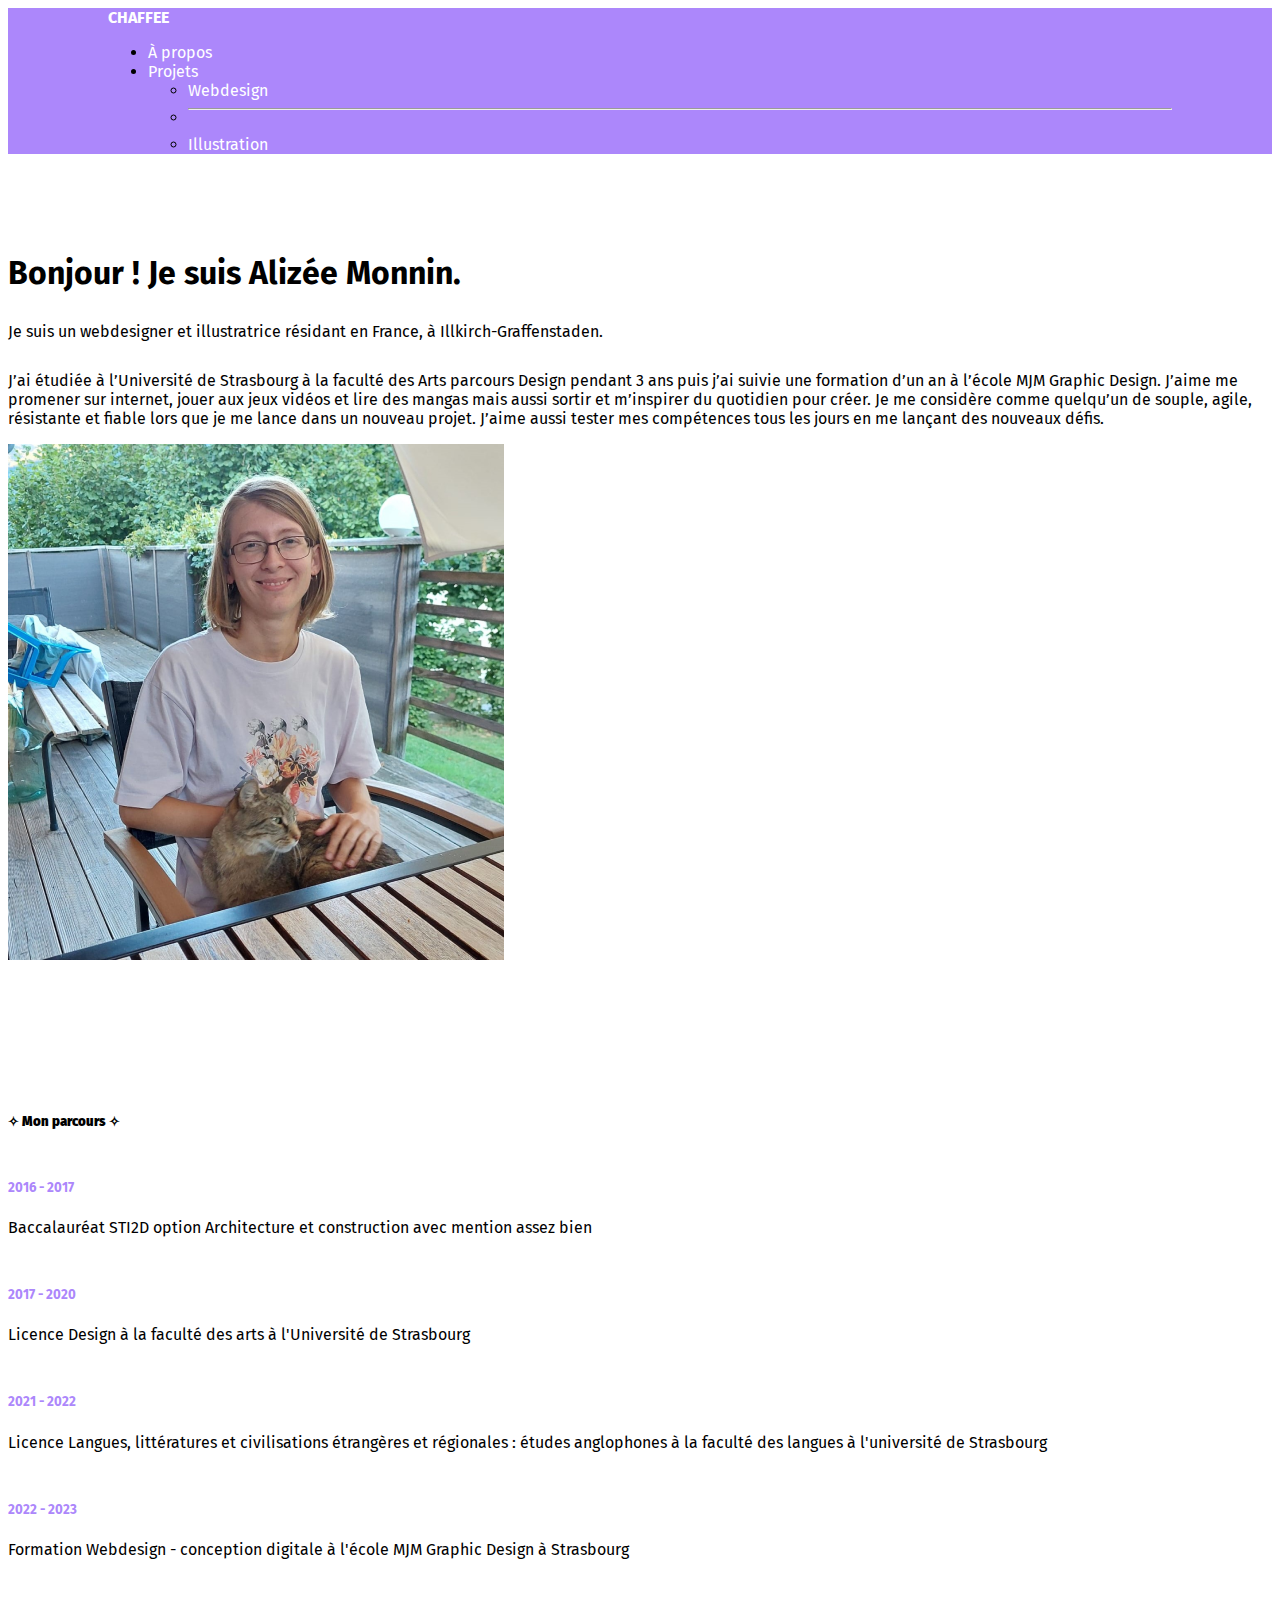
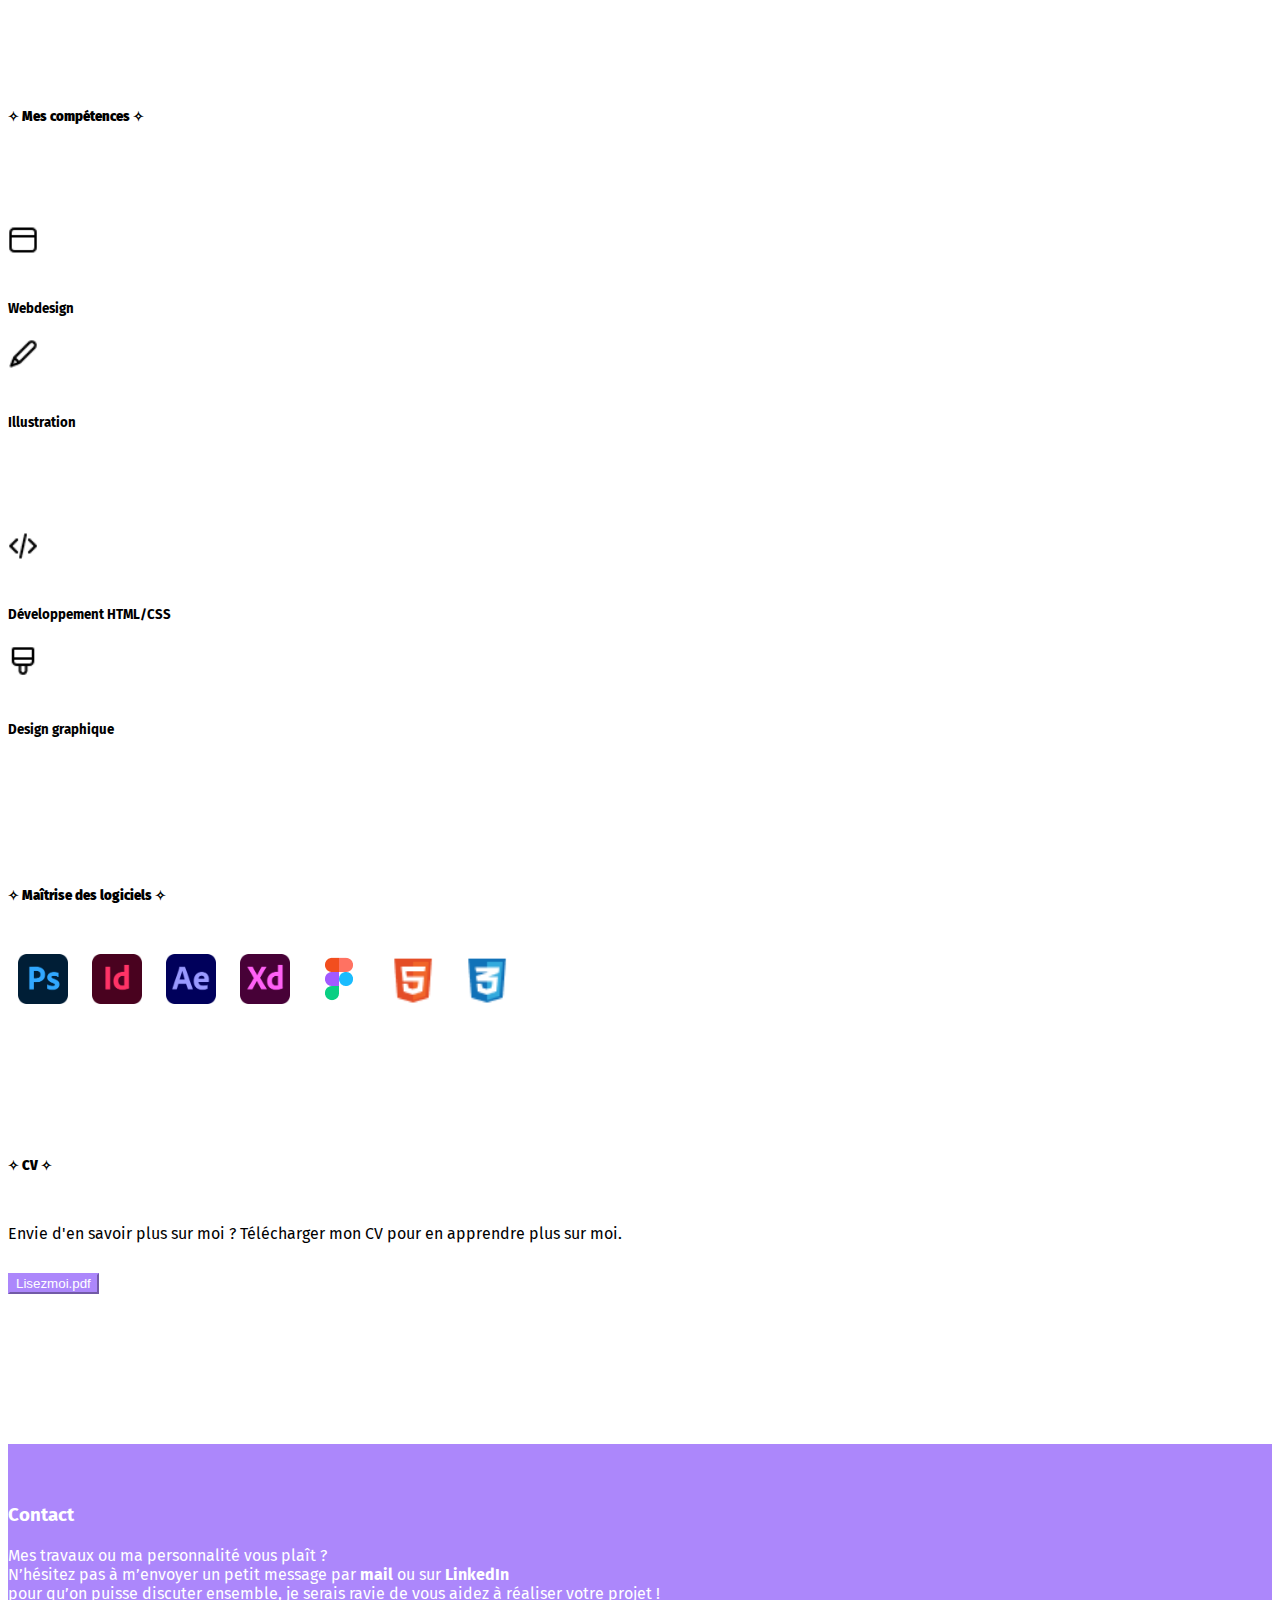
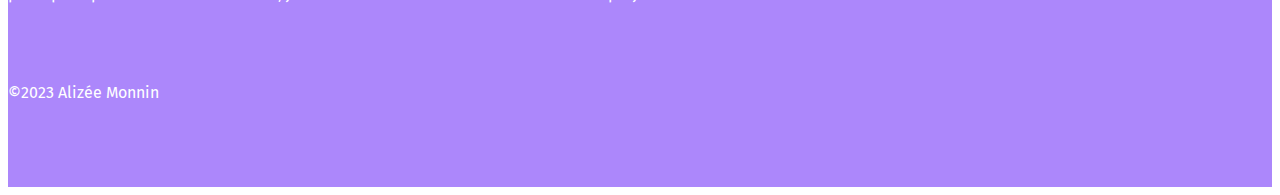
<file: about.html>
<!doctype html>
<html lang="fr">
  <head>
    <meta charset="utf-8">
    <meta name="viewport" content="width=device-width, initial-scale=1">
    <link rel="icon" type="image/ico" href="favicon.ico">
    <link rel="stylesheet" href="css/stylesabout.css">
    <title>Alizée Monnin - À propos</title>
    <link href="https://cdn.jsdelivr.net/npm/bootstrap@5.3.0-alpha3/dist/css/bootstrap.min.css" rel="stylesheet" integrity="sha384-KK94CHFLLe+nY2dmCWGMq91rCGa5gtU4mk92HdvYe+M/SXH301p5ILy+dN9+nJOZ" crossorigin="anonymous">
  </head>
  <body>

    <!-- Barre de navigation -->

    <nav>

        <nav class="navbar bg-body-tertiary">
            <div class="container-fluid">
              <a class="navbar-brand" href="index.html"><strong>CHAFFEE</strong></a>

              <ul class="nav justify-content-end">
                <li class="nav-item">
                    <a class="nav-link" href="about.html">À propos</a>
                </li>
                <li class="nav-item dropdown">
                    <a class="nav-link dropdown-toggle" href="#" role="button" data-bs-toggle="dropdown" aria-expanded="false">
                      Projets
                    </a>
                    <ul class="dropdown-menu">
                      <li><a class="dropdown-item" href="projetswebdesign.html">Webdesign</a></li>
                      <li><hr class="dropdown-divider"></li>
                      <li><a class="dropdown-item" href="projetsillustration.html">Illustration</a></li>
                    </ul>
                  </li>
              </ul>
            </div>
          </nav>
        </nav>

        <!-- Section header -->

        <header>

            <div class="container">
                <div class="row">

                    <div class="col-sm">
                        <h1>Bonjour ! Je suis Alizée Monnin.</h1>
                        <p>Je suis un webdesigner et illustratrice résidant en France, à Illkirch-Graffenstaden.</p>
                        <p>J’ai étudiée à l’Université de Strasbourg à la faculté des Arts parcours Design pendant 3 ans puis j’ai suivie une formation d’un an à l’école MJM Graphic Design. J’aime me promener sur internet, jouer aux jeux vidéos et lire des mangas mais aussi sortir et m’inspirer du quotidien pour créer. Je me considère comme quelqu’un de souple, agile, résistante et fiable lors que je me lance dans un nouveau projet. J’aime aussi tester mes compétences tous les jours en me lançant des nouveaux défis.</p>
                      </div>

                      <div class="col-sm">
                        <img src="images/about-image1.png" alt="Dessin représentant Alizée Monnin" width="496" height="516">
                      </div>
                </div>
              </div>
    
        </header>

        <!-- Section parcours -->

        <section class="parcours">

          <section class="titre">

          <div class="text-center">
            <h5><strong>✧ Mon parcours ✧</strong></h5>
          </div>

        </section>

          <div class="text-center">
            <h5><span class="purple">2016 - 2017</span></h5>
            <p>Baccalauréat STI2D option Architecture et construction avec mention assez bien</p>
          </div>

          <div class="text-center">
            <h5><span class="purple">2017 - 2020</span></h5>
            <p>Licence Design à la faculté des arts à l'Université de Strasbourg</p>
          </div>

          <div class="text-center">
            <h5><span class="purple">2021 - 2022</span></h5>
            <p>Licence Langues, littératures et civilisations étrangères et régionales : études anglophones à la faculté des langues à l'université de Strasbourg</p>
          </div>

          <div class="text-center">
            <h5><span class="purple">2022 - 2023</span></h5>
            <p>Formation Webdesign - conception digitale à l'école MJM Graphic Design à Strasbourg</p>
          </div>

        </section>

        <!-- Section expériences -->

        <section class="competences">

          <section class="titre">

          <div class="text-center">
            <h5><strong>✧ Mes compétences ✧</strong></h5>
          </div>

        </section>

        <div class="container text-center">
          <div class="row">
            <div class="col">
              <img src="images/browser.png" alt="Icône fenêtre internet" width="30" height="30">
              <h5>Webdesign</h5>
            </div>

            <div class="col">
              <img src="images/pencil.png" alt="Icône stylo" width="30" height="30">
              <h5>Illustration</h5>
              <p></p>
            </div>
          </div>
        </div>

        <div class="container text-center">
          <div class="row">
            <div class="col">
              <img src="images/code.png" alt="Icône code" width="30" height="30">
              <h5>Développement HTML/CSS</h5>
            </div>

            <div class="col">
              <img src="images/brush.png" alt="Icône pinceau" width="30" height="30">
              <h5>Design graphique</h5>
            </div>
          </div>
        </div>

      </section>

      <!-- Section logiciels -->

      <section class="logiciels">

        <section class="titre">

        <div class="text-center">
          <h5><strong>✧ Maîtrise des logiciels ✧</strong></h5>
        </div>

      </section>

        <div class="text-center">

          <img src="images/photoshop.png" alt="Logo Adobe Photoshop" width="50" height="50">

          <img src="images/indesign.png" alt="Logo Adobe InDesign" width="50" height="50">

          <img src="images/aftereffects.png" alt="Logo Adobe After Effects" width="50" height="50">

          <img src="images/xd.png" alt="Logo Adobe XD" width="50" height="50">

          <img src="images/figma.png" alt="Logo Figma" width="50" height="50">

          <img src="images/html_5.png" alt="Logo HTML" width="50" height="50">

          <img src="images/css_3.png" alt="Logo CSS" width="50" height="50">
          </div>

      </section>

      <!-- Section CV -->

      <section class="cv">

        <section class="titre">

          <div class="text-center">
            <h5><strong>✧ CV ✧</strong></h5>
          </div>
  
        </section>

        <div class="text-center">

        <p>Envie d'en savoir plus sur moi ? Télécharger mon CV pour en apprendre plus sur moi.</p>

        <button type="button" class="btn btn-primary btn-lg"><a href="cv.pdf">Lisezmoi.pdf</a></button>

      </div>

      </section>

      <!-- Section footer -->

      <footer>

        <div class="text-center">
          <h3>Contact</h3>
          <p>Mes travaux ou ma personnalité vous plaît ?<br> N’hésitez pas à m’envoyer un petit message par <a href="mailto:alizee.monnin@gmail.com"><strong>mail</strong></a> ou sur <a href="https://www.linkedin.com/in/aliz%C3%A9e-monnin-47244b1b3/"><strong>LinkedIn</strong></a> <br> pour qu’on puisse discuter ensemble, je serais ravie de vous aidez à réaliser votre projet !</p>        
        </div>

        <div class="text-center">
        <p>©2023 Alizée Monnin</p>
      </div>

    <script src="https://cdn.jsdelivr.net/npm/bootstrap@5.3.0-alpha3/dist/js/bootstrap.bundle.min.js" integrity="sha384-ENjdO4Dr2bkBIFxQpeoTz1HIcje39Wm4jDKdf19U8gI4ddQ3GYNS7NTKfAdVQSZe" crossorigin="anonymous"></script>
  </body>
</html>
</file>
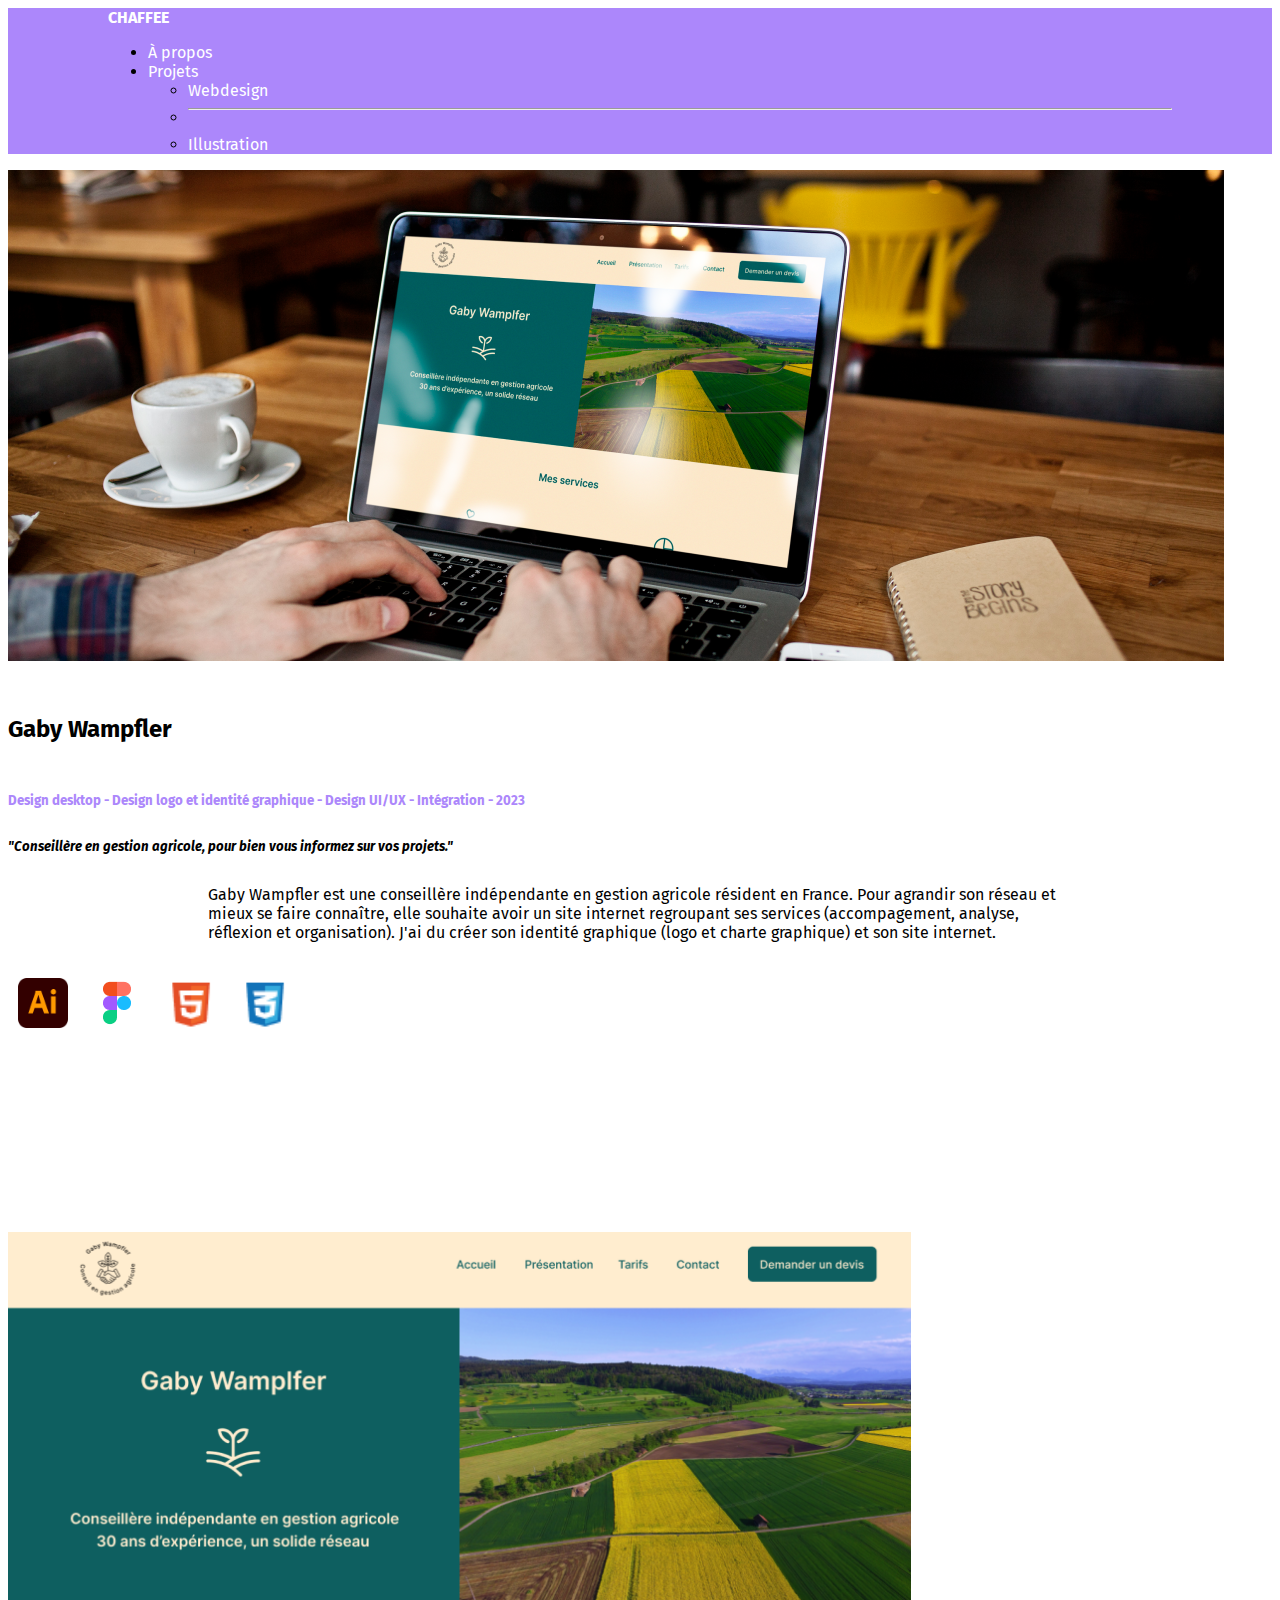
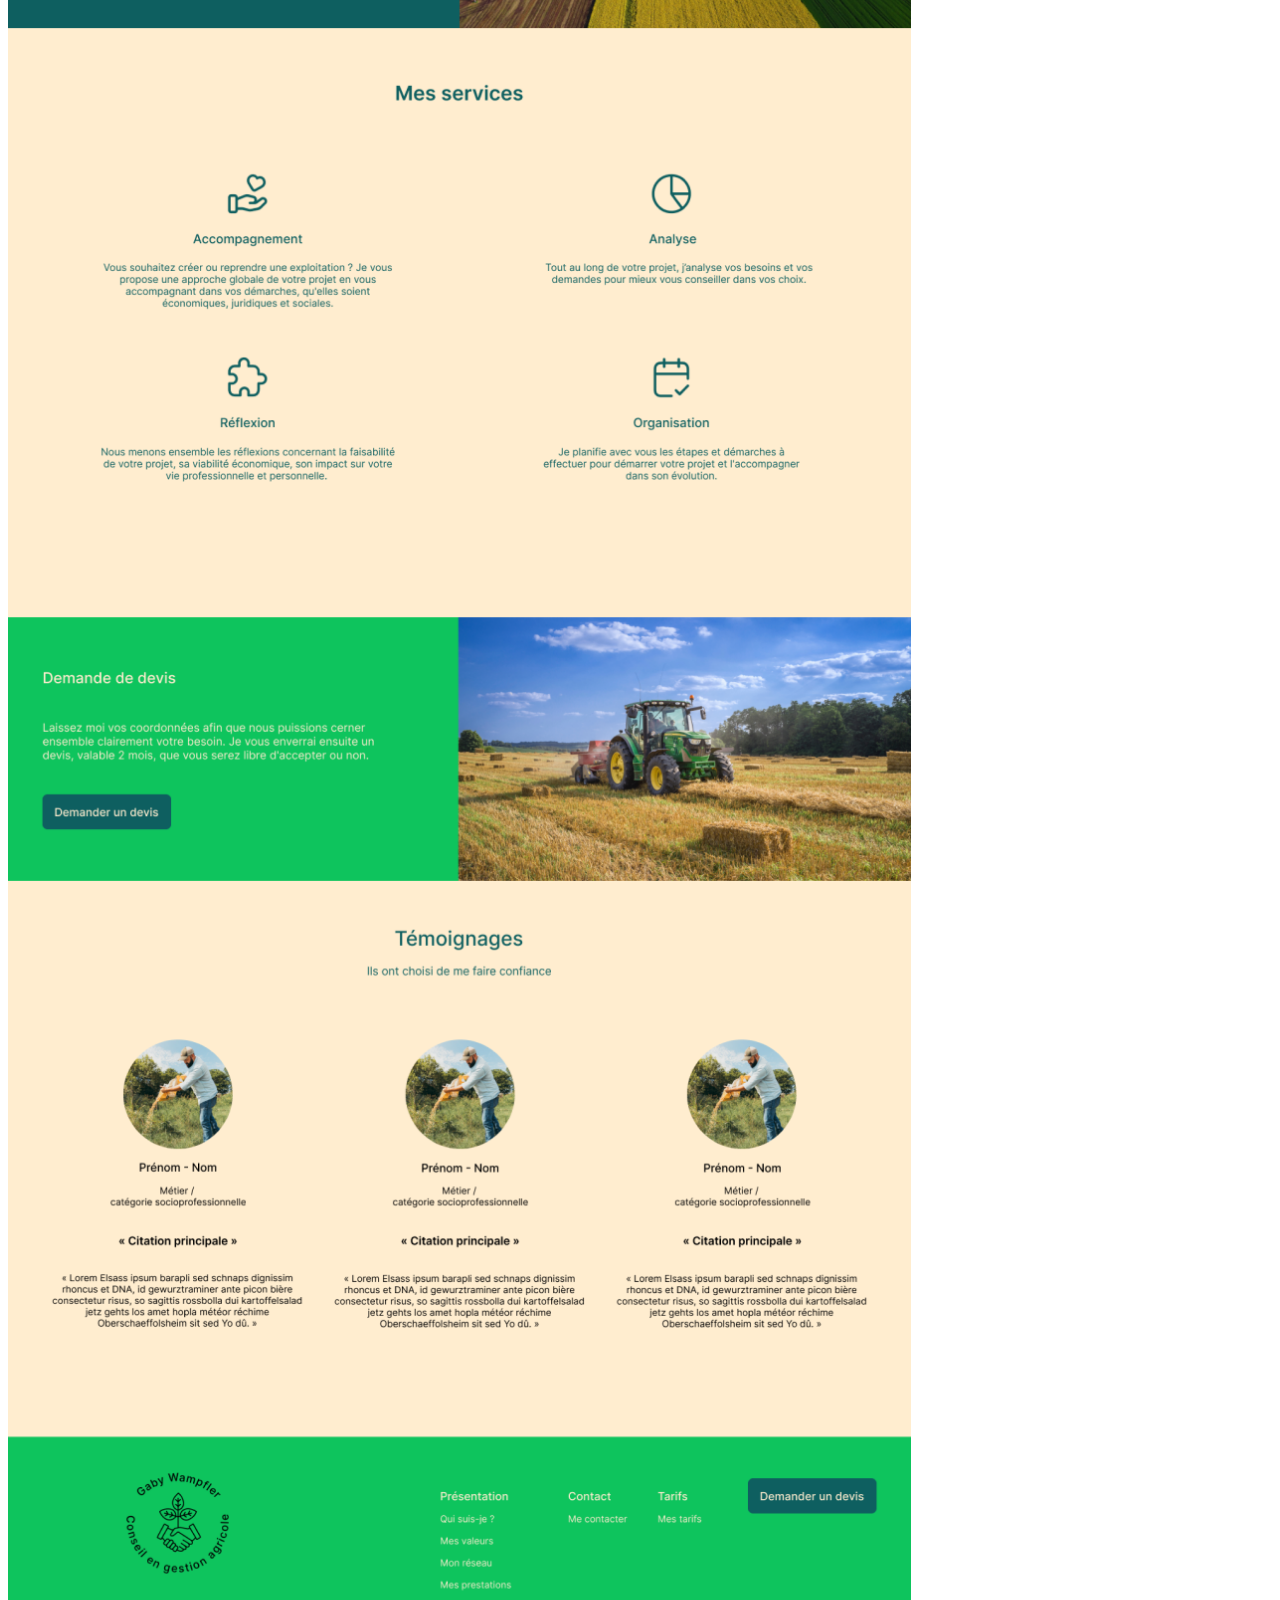
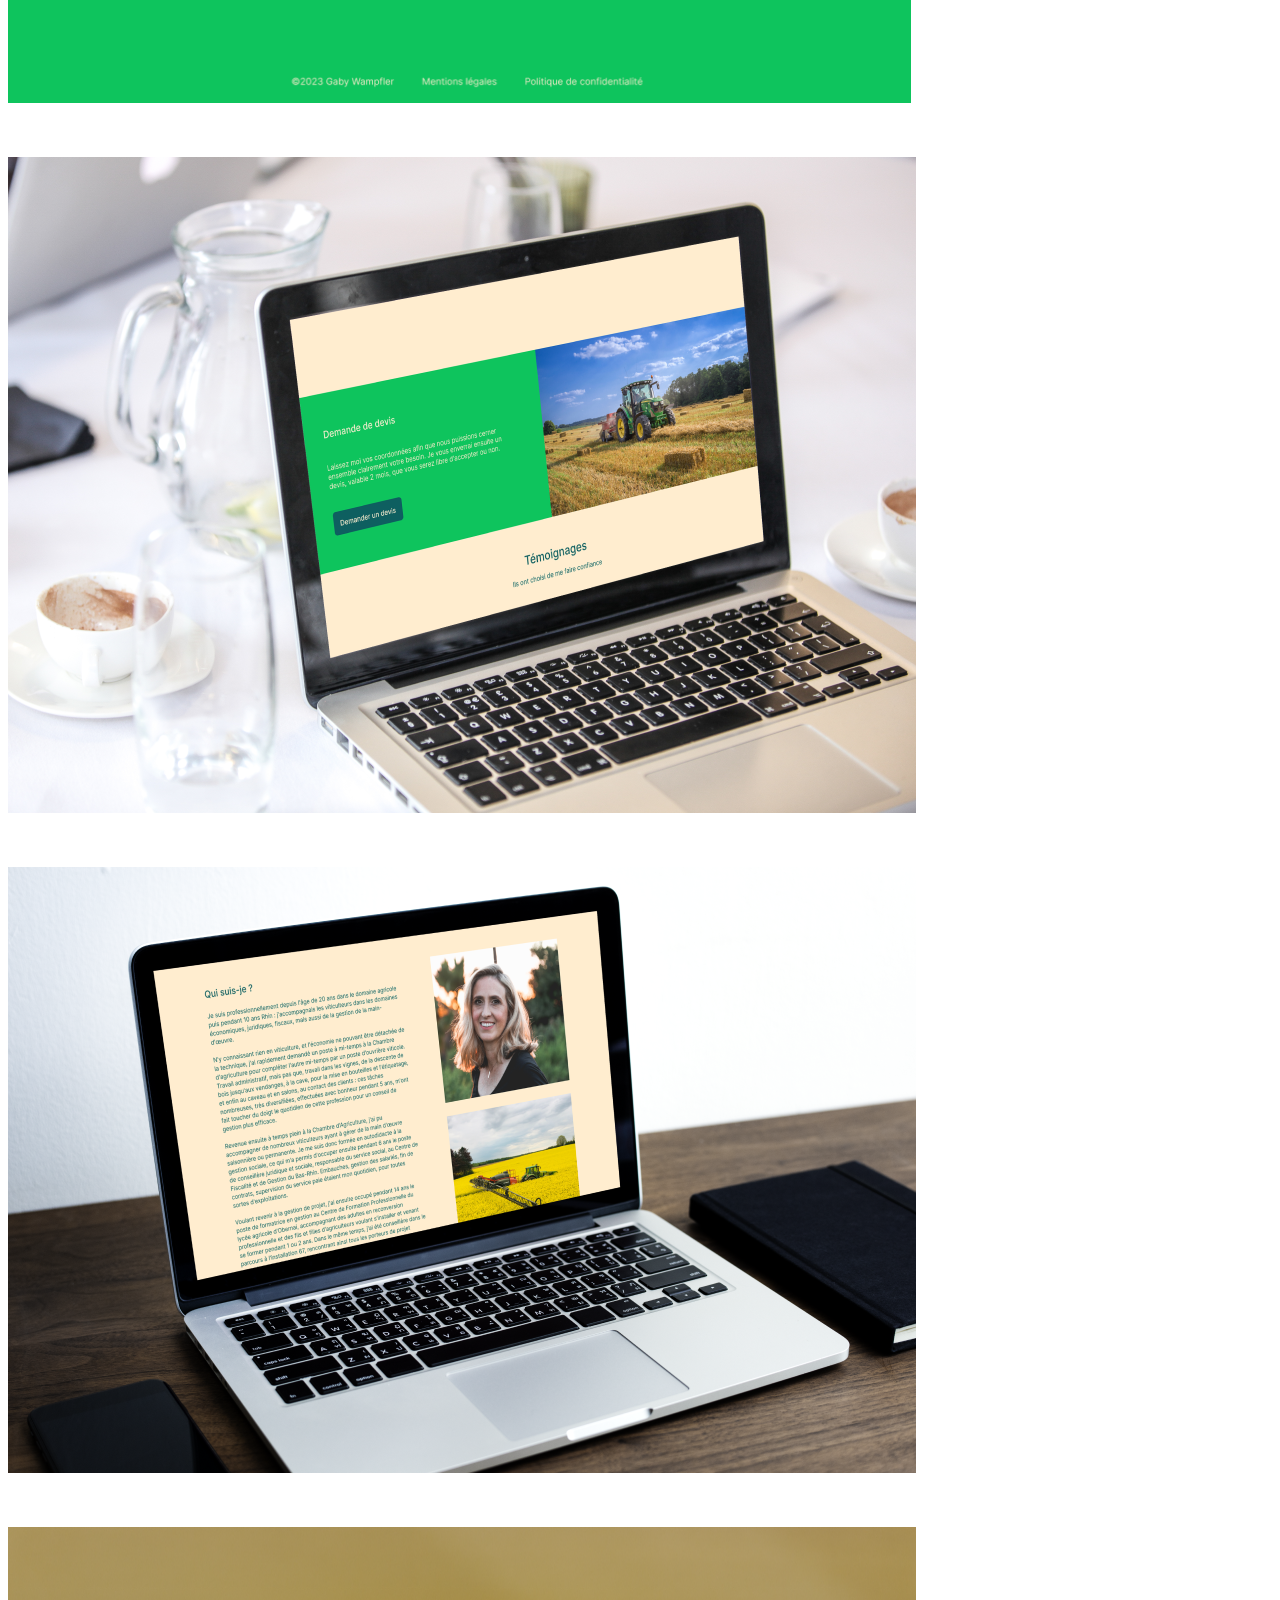
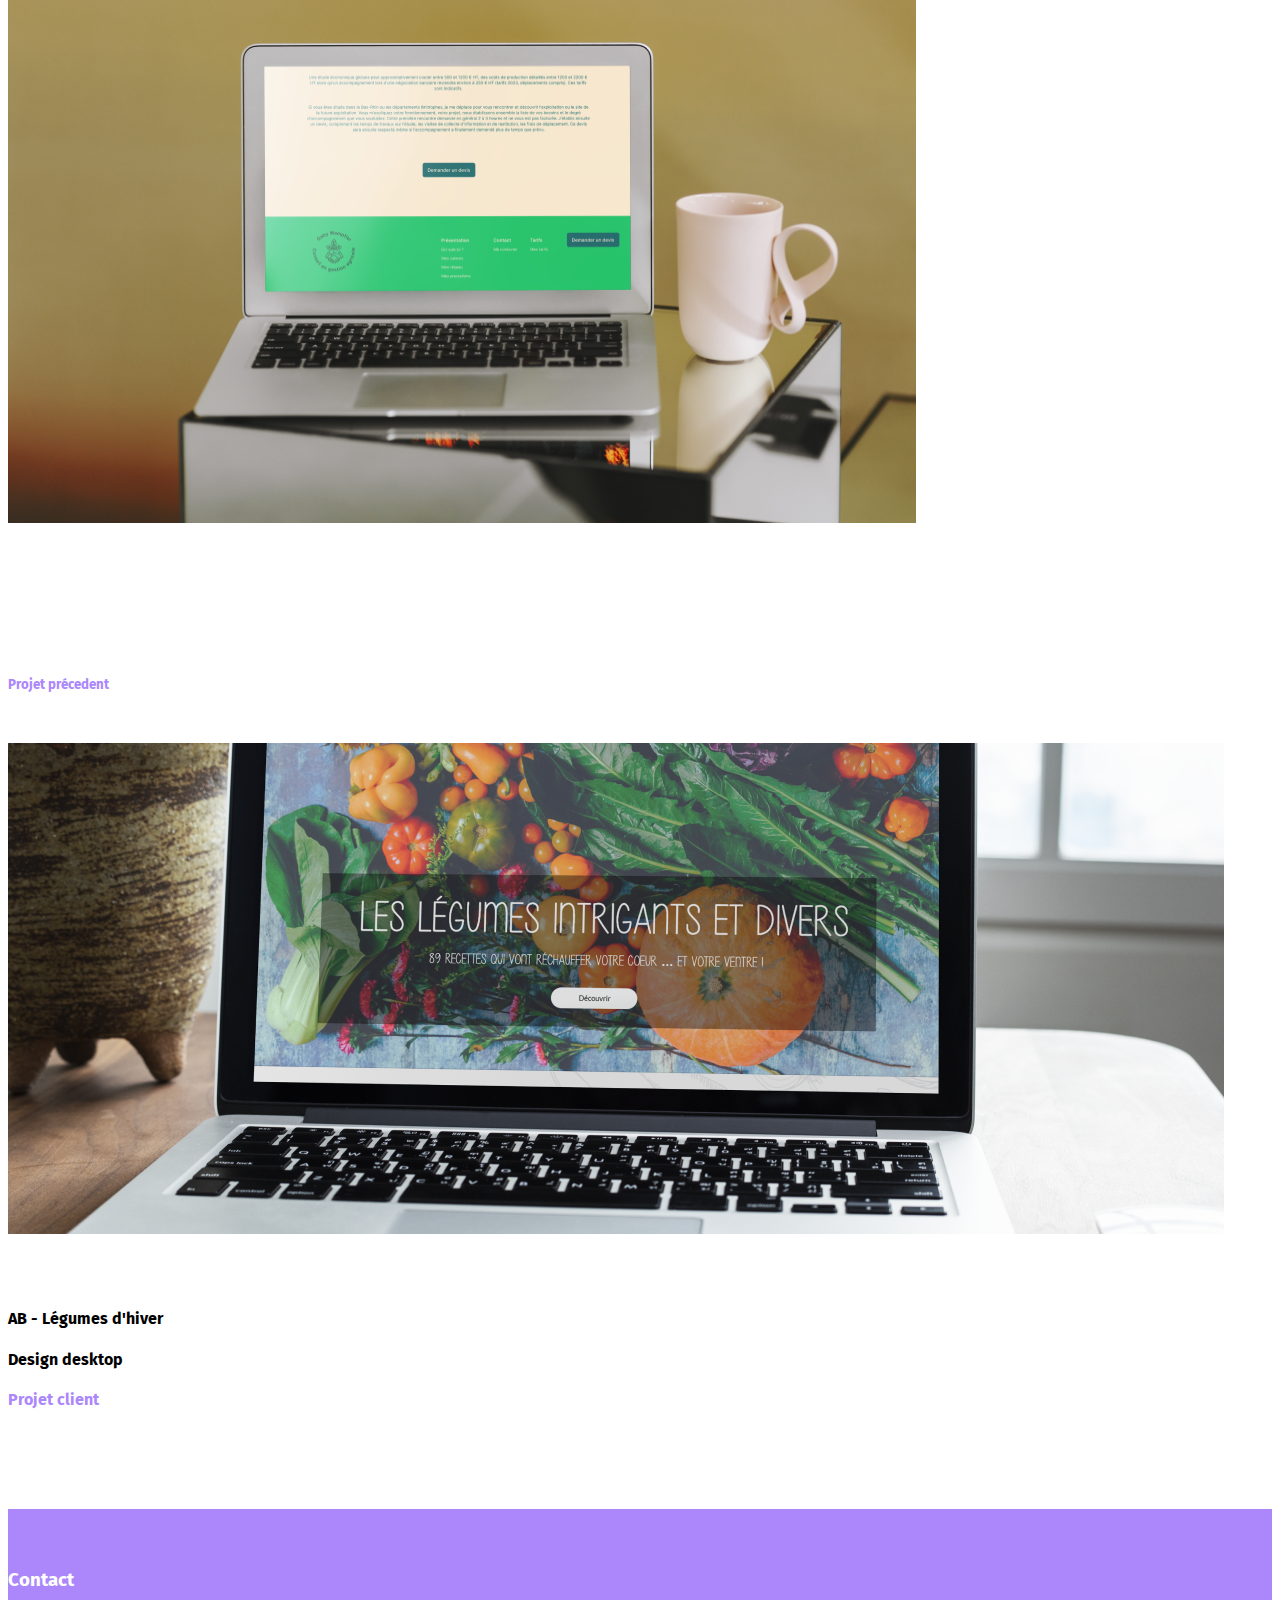
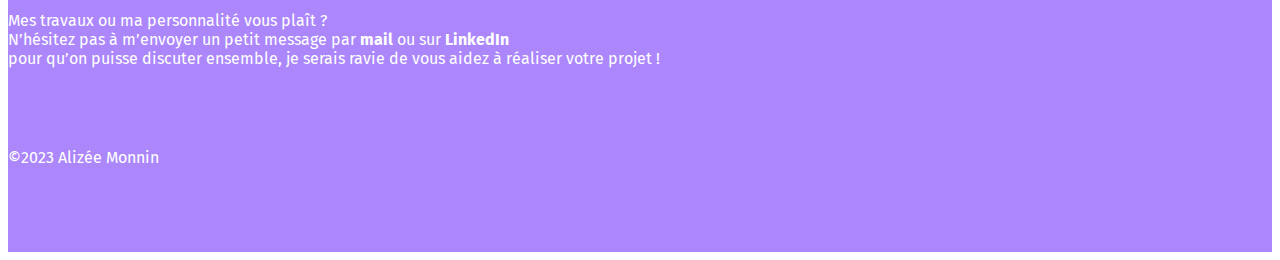
<file: gaby.html>
<!doctype html>
<html lang="fr">
  <head>
    <meta charset="utf-8">
    <meta name="viewport" content="width=device-width, initial-scale=1">
    <link rel="icon" type="image/ico" href="favicon.ico">
    <link rel="stylesheet" href="css/stylesgaby.css">
    <title>Alizée Monnin - Gaby Wampfler</title>
    <link href="https://cdn.jsdelivr.net/npm/bootstrap@5.3.0-alpha3/dist/css/bootstrap.min.css" rel="stylesheet" integrity="sha384-KK94CHFLLe+nY2dmCWGMq91rCGa5gtU4mk92HdvYe+M/SXH301p5ILy+dN9+nJOZ" crossorigin="anonymous">
  </head>
  <body>

    <!-- Barre de navigation -->

    <nav>

        <nav class="navbar bg-body-tertiary">
            <div class="container-fluid">
              <a class="navbar-brand" href="index.html"><strong>CHAFFEE</strong></a>
  
              <ul class="nav justify-content-end">
                <li class="nav-item">
                    <a class="nav-link" href="about.html">À propos</a>
                </li>
                <li class="nav-item dropdown">
                    <a class="nav-link dropdown-toggle" href="#" role="button" data-bs-toggle="dropdown" aria-expanded="false">
                      Projets
                    </a>
                    <ul class="dropdown-menu">
                      <li><a class="dropdown-item" href="projetswebdesign.html">Webdesign</a></li>
                      <li><hr class="dropdown-divider"></li>
                      <li><a class="dropdown-item" href="projetsillustration.html">Illustration</a></li>
                    </ul>
                  </li>
              </ul>
            </div>
          </nav>
        </nav>

        <!-- Section image de présentation -->

      <div class="text-center">
        <img src="images/gaby-image2.png" alt="Mockup représentant un écran d'ordinateur" width="1216" heigth="491">
      </div>
  
        <!-- Section présentation du projet -->

        <section class="projet">
  
        <div class="text-center">
          <h2>Gaby Wampfler</h2>
        </div>
  
        <div class="text-center">
          <span class="purple"><h5>Design desktop - Design logo et identité graphique - Design UI/UX - Intégration - 2023</h5></span>
        </div>
  
        <div class="text-center">
          <h5><i>"Conseillère en gestion agricole, pour bien vous informez sur vos projets."</i></h5>
        </div>
  
        <div class="text-center">
            <p>Gaby Wampfler est une conseillère indépendante en gestion agricole résident en France. Pour agrandir son réseau et mieux se faire connaître, elle souhaite avoir un site internet regroupant ses services (accompagement, analyse, réflexion et organisation). J'ai du créer son identité graphique (logo et charte graphique) et son site internet.</p>
        </div>
  
        <div class="text-center">

            <img src="images/illustrator.png" alt="Logo Adobe Illustrator" width="50" height="50">
  
            <img src="images/figma.png" alt="Logo Figma" width="50" height="50">
  
            <img src="images/html_5.png" alt="Logo HTML" width="50" height="50">
  
            <img src="images/css_3.png" alt="Logo CSS" width="50" height="50">
            </div>

        </section>
  
        <!-- Section galerie d'images -->

        <section class="galerie">

          <div class="text-center">

          <img src="images/gaby-image6.png" alt="Page d'accueil du site web" width="903" height="2071">

          <img src="images/gaby-image3.png" alt="Mockup représentant un écran d'ordinateur" width="908" height="656">

          <img src="images/gaby-image4.png" alt="Mockup représentant un écran d'ordinateur" width="908" height="606">

          <img src="images/gaby-image5.png" alt="Mockup représentant un écran d'ordinateur" width="908" height="596">

        </div>

        </section>

  
        <!-- Section projet précédent -->

        <section class="projetprecedent">
  
        <div class="text-center">
          <h5><span class="purple">Projet précedent</span></h5>
        </div>
  
        <div class="text-center">
        <img src="images/legumeshiver-image1.png" alt="Mockup représentant un écran d'ordinateur" width="1216" heigth="490">
      </div>
  
      <div class="text-center">
        <h4><a href="legumeshiver.html">AB - Légumes d'hiver</a></h4>
      </div>
  
      <div class="text-center">
        <h4>Design desktop</h4>
      </div>
  
      <div class="text-center">
        <h4><span class="purple">Projet client</span></h4>
      </div>

    </section>
  
        <!-- Section footer -->
  
        <footer>
  
          <div class="text-center">
            <h3>Contact</h3>
            
            <p>Mes travaux ou ma personnalité vous plaît ?<br> N’hésitez pas à m’envoyer un petit message par <a href="mailto:alizee.monnin@gmail.com"><strong>mail</strong></a> ou sur <a href="https://www.linkedin.com/in/aliz%C3%A9e-monnin-47244b1b3/"><strong>LinkedIn</strong></a> <br> pour qu’on puisse discuter ensemble, je serais ravie de vous aidez à réaliser votre projet !</p>
          </div>
  
          <div class="text-center">
          <p>©2023 Alizée Monnin</p>
        </div>
        </footer>

    <script src="https://cdn.jsdelivr.net/npm/bootstrap@5.3.0-alpha3/dist/js/bootstrap.bundle.min.js" integrity="sha384-ENjdO4Dr2bkBIFxQpeoTz1HIcje39Wm4jDKdf19U8gI4ddQ3GYNS7NTKfAdVQSZe" crossorigin="anonymous"></script>
  </body>
</html>
</file>
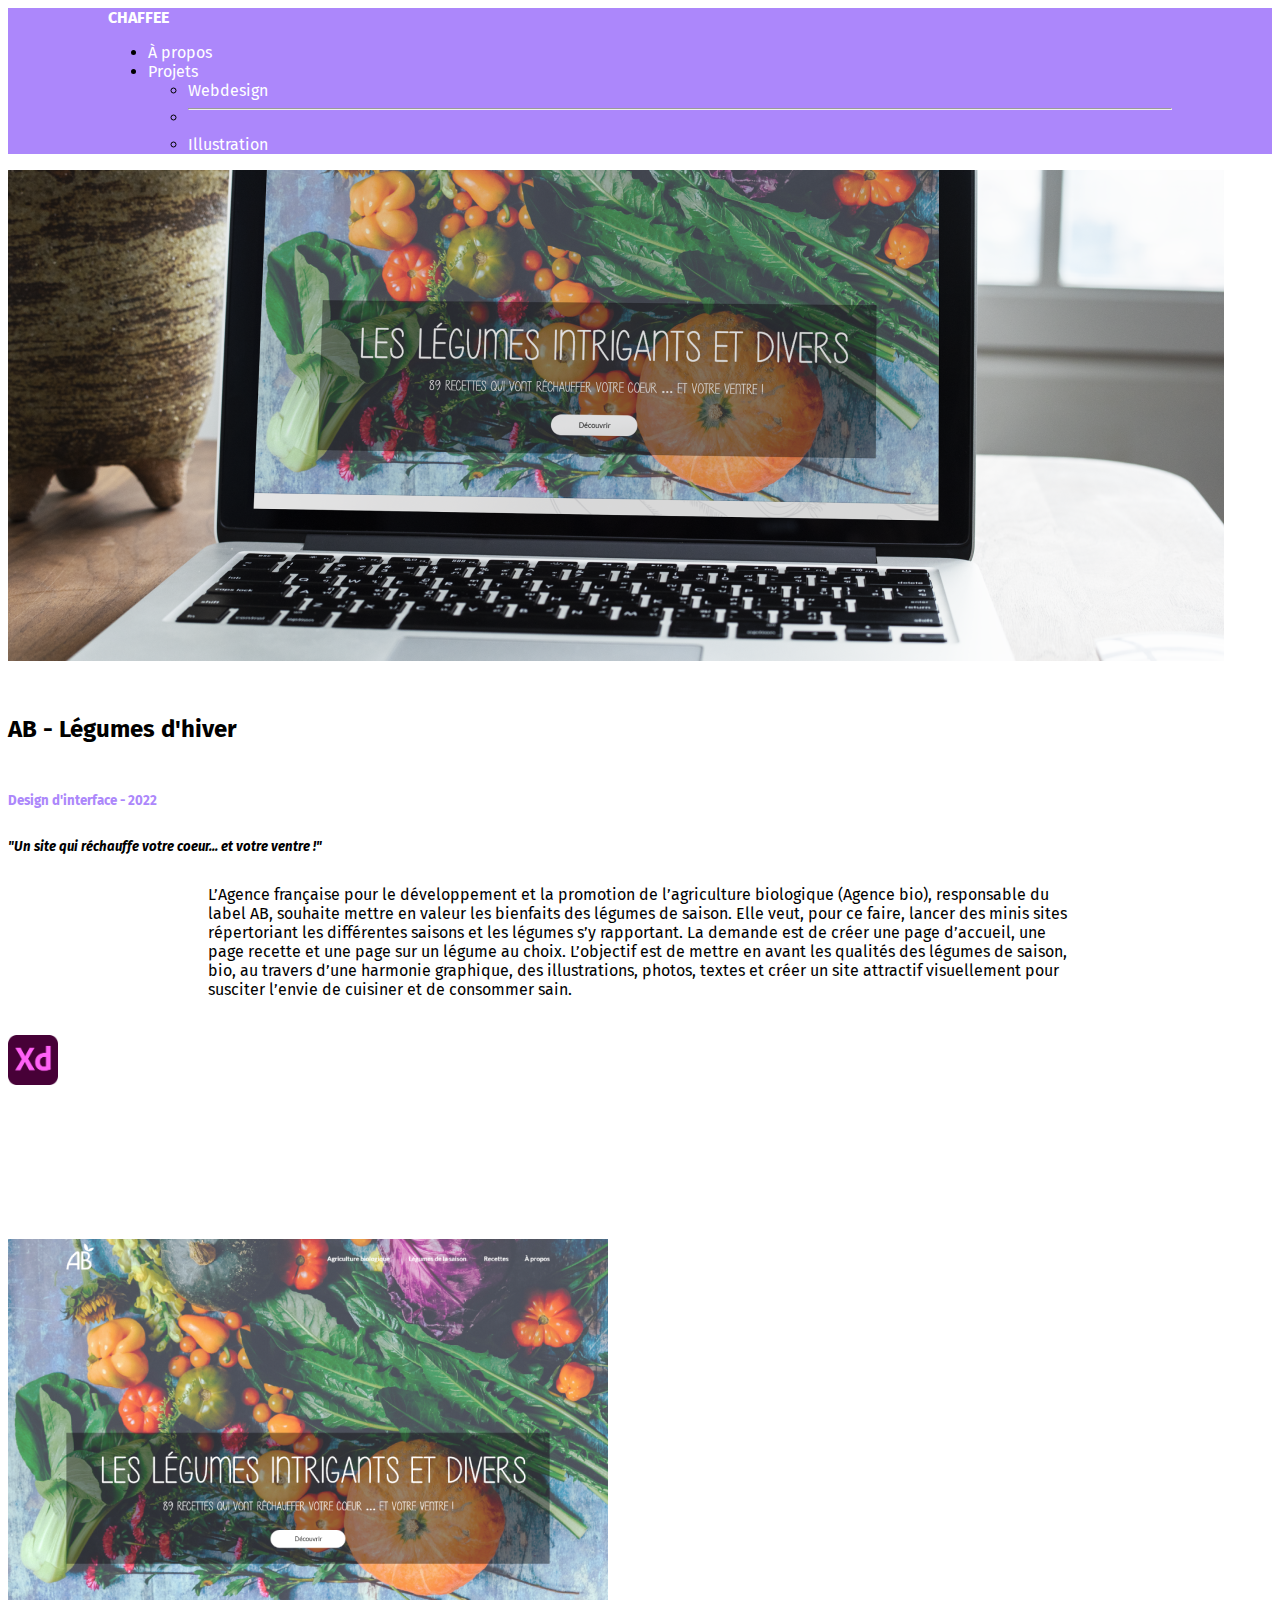
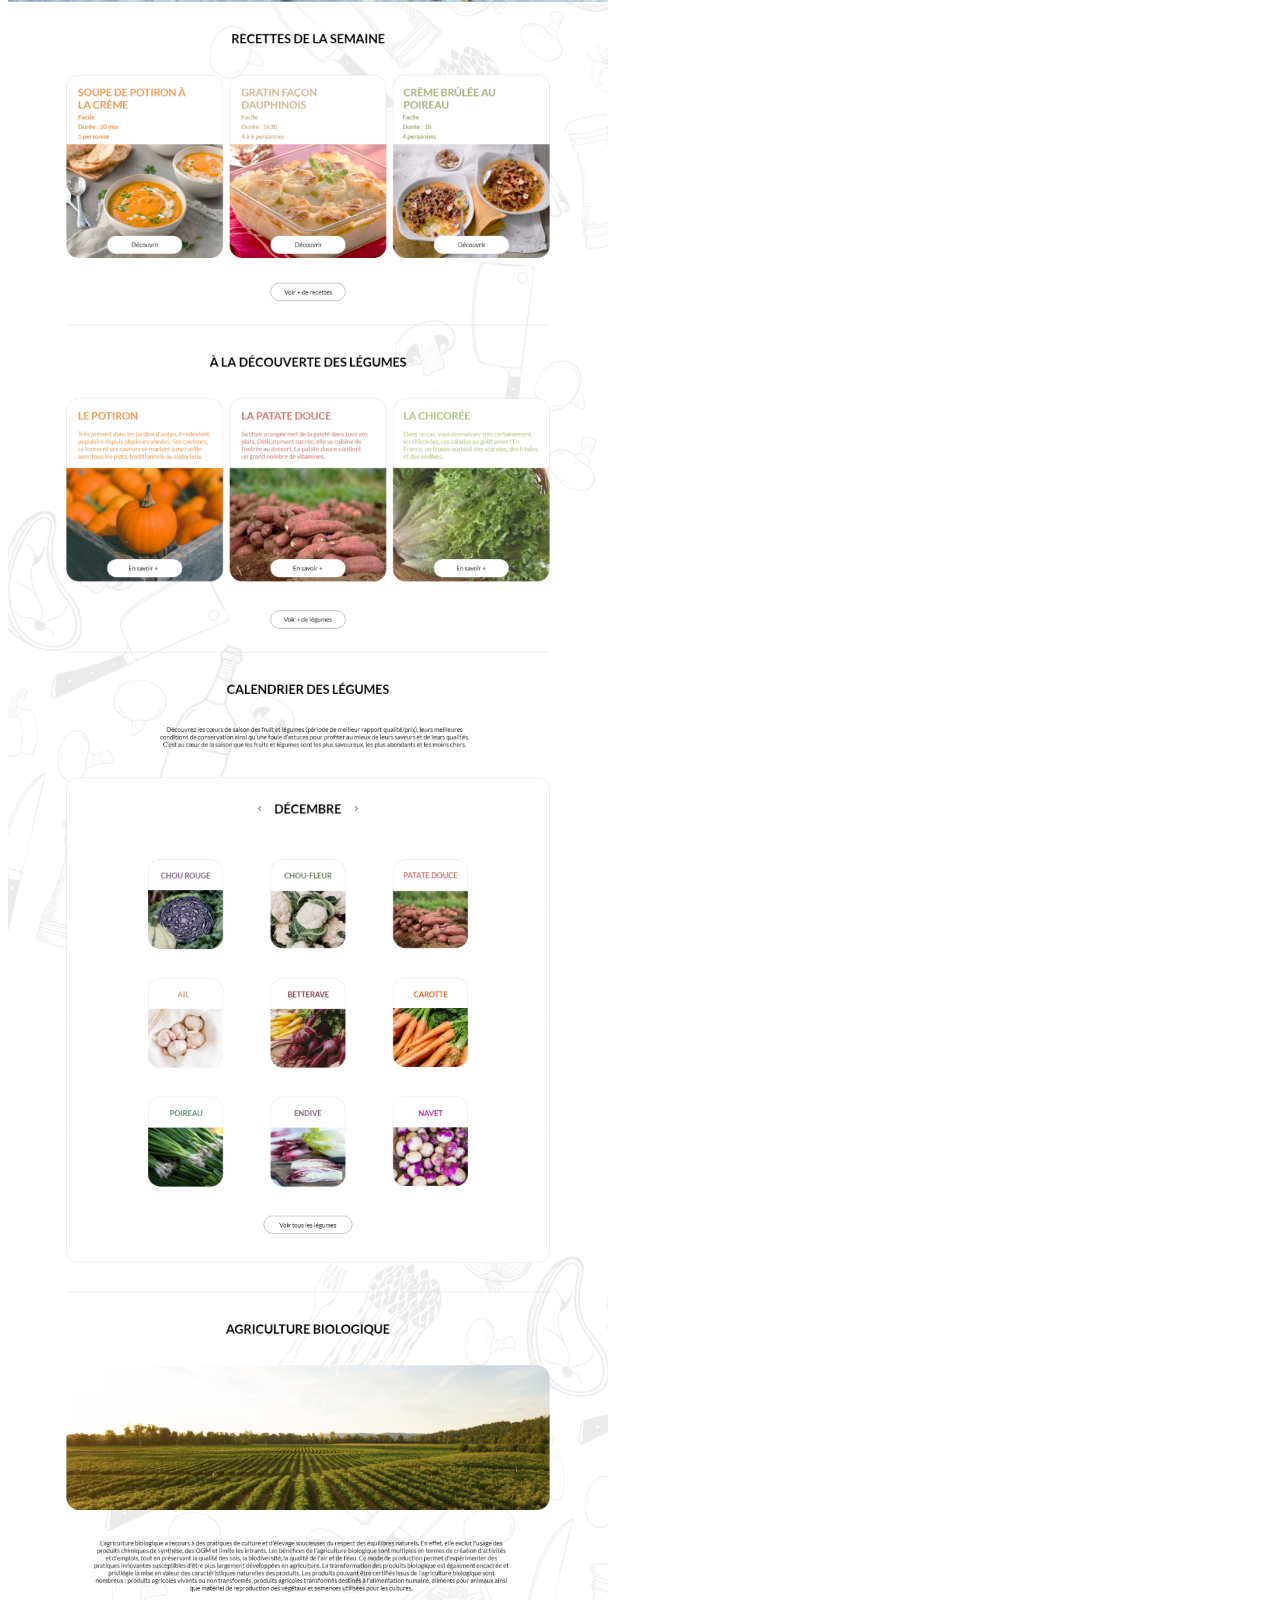
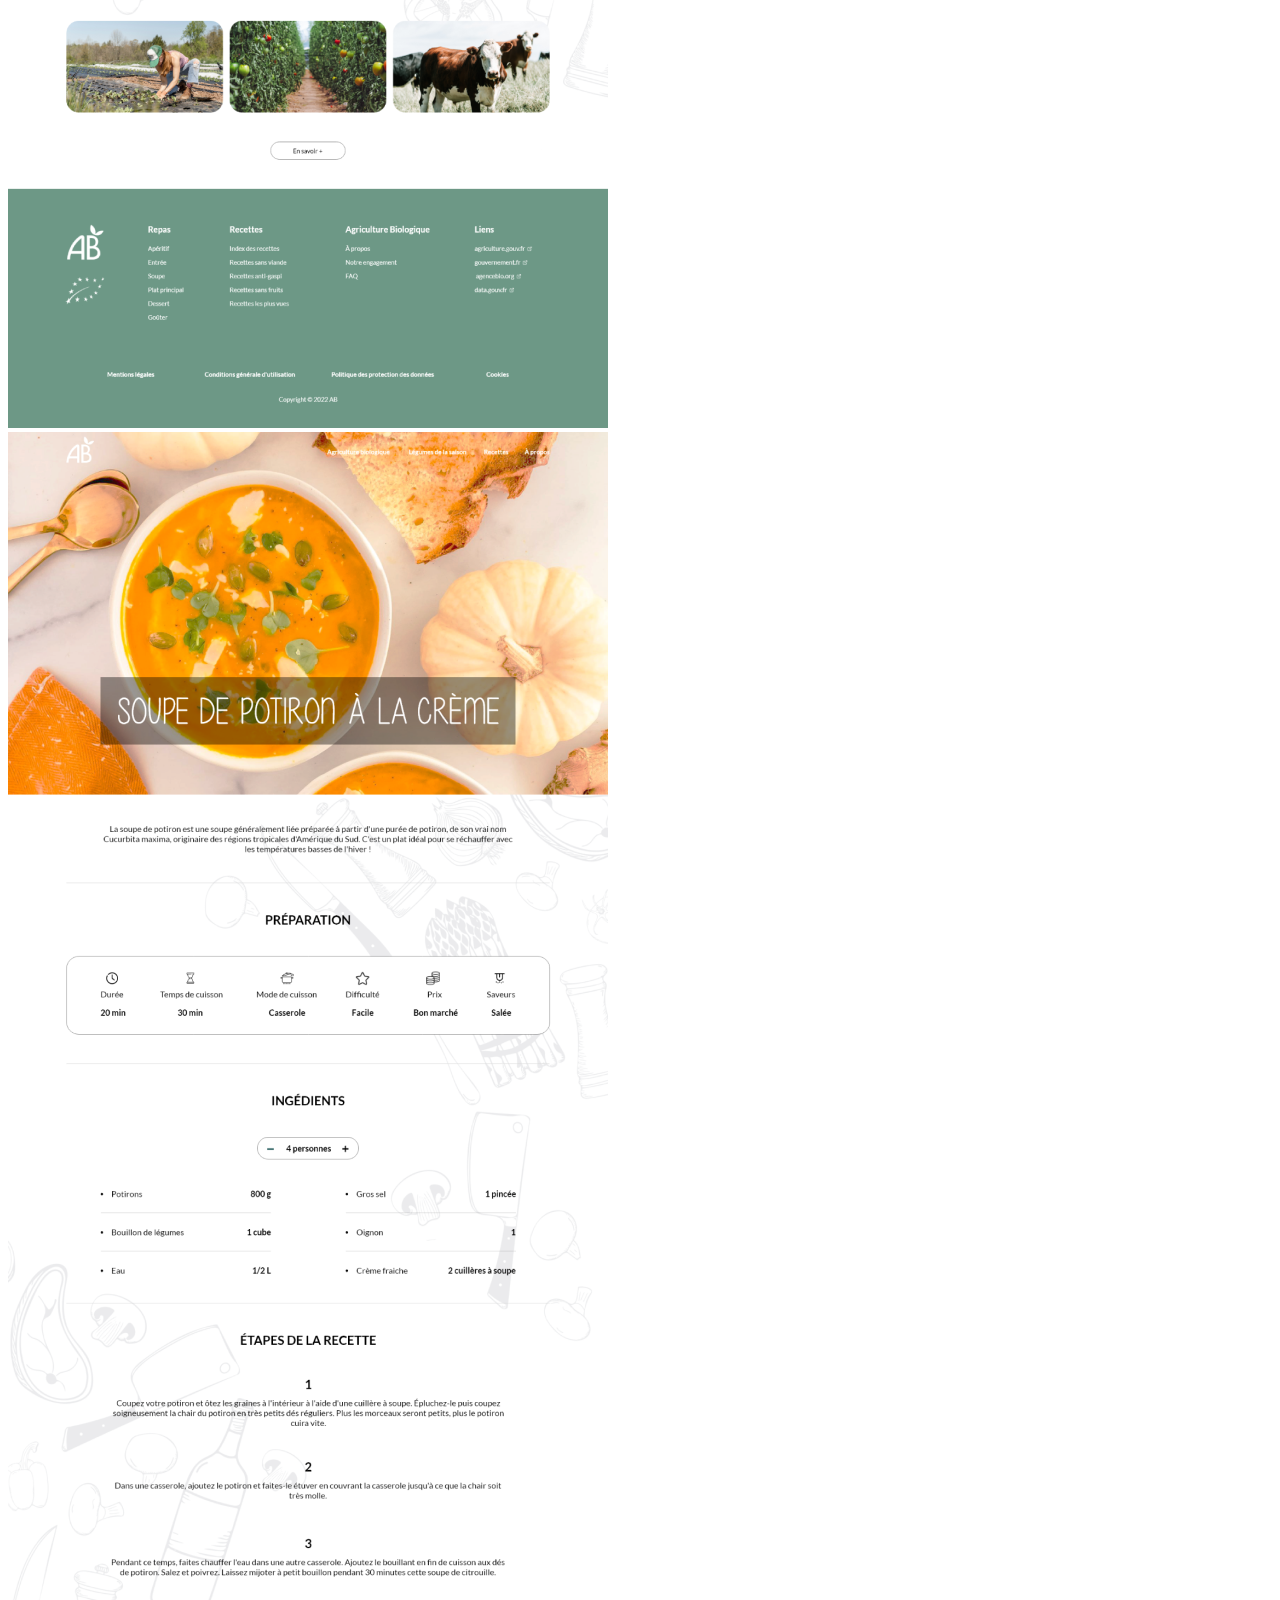
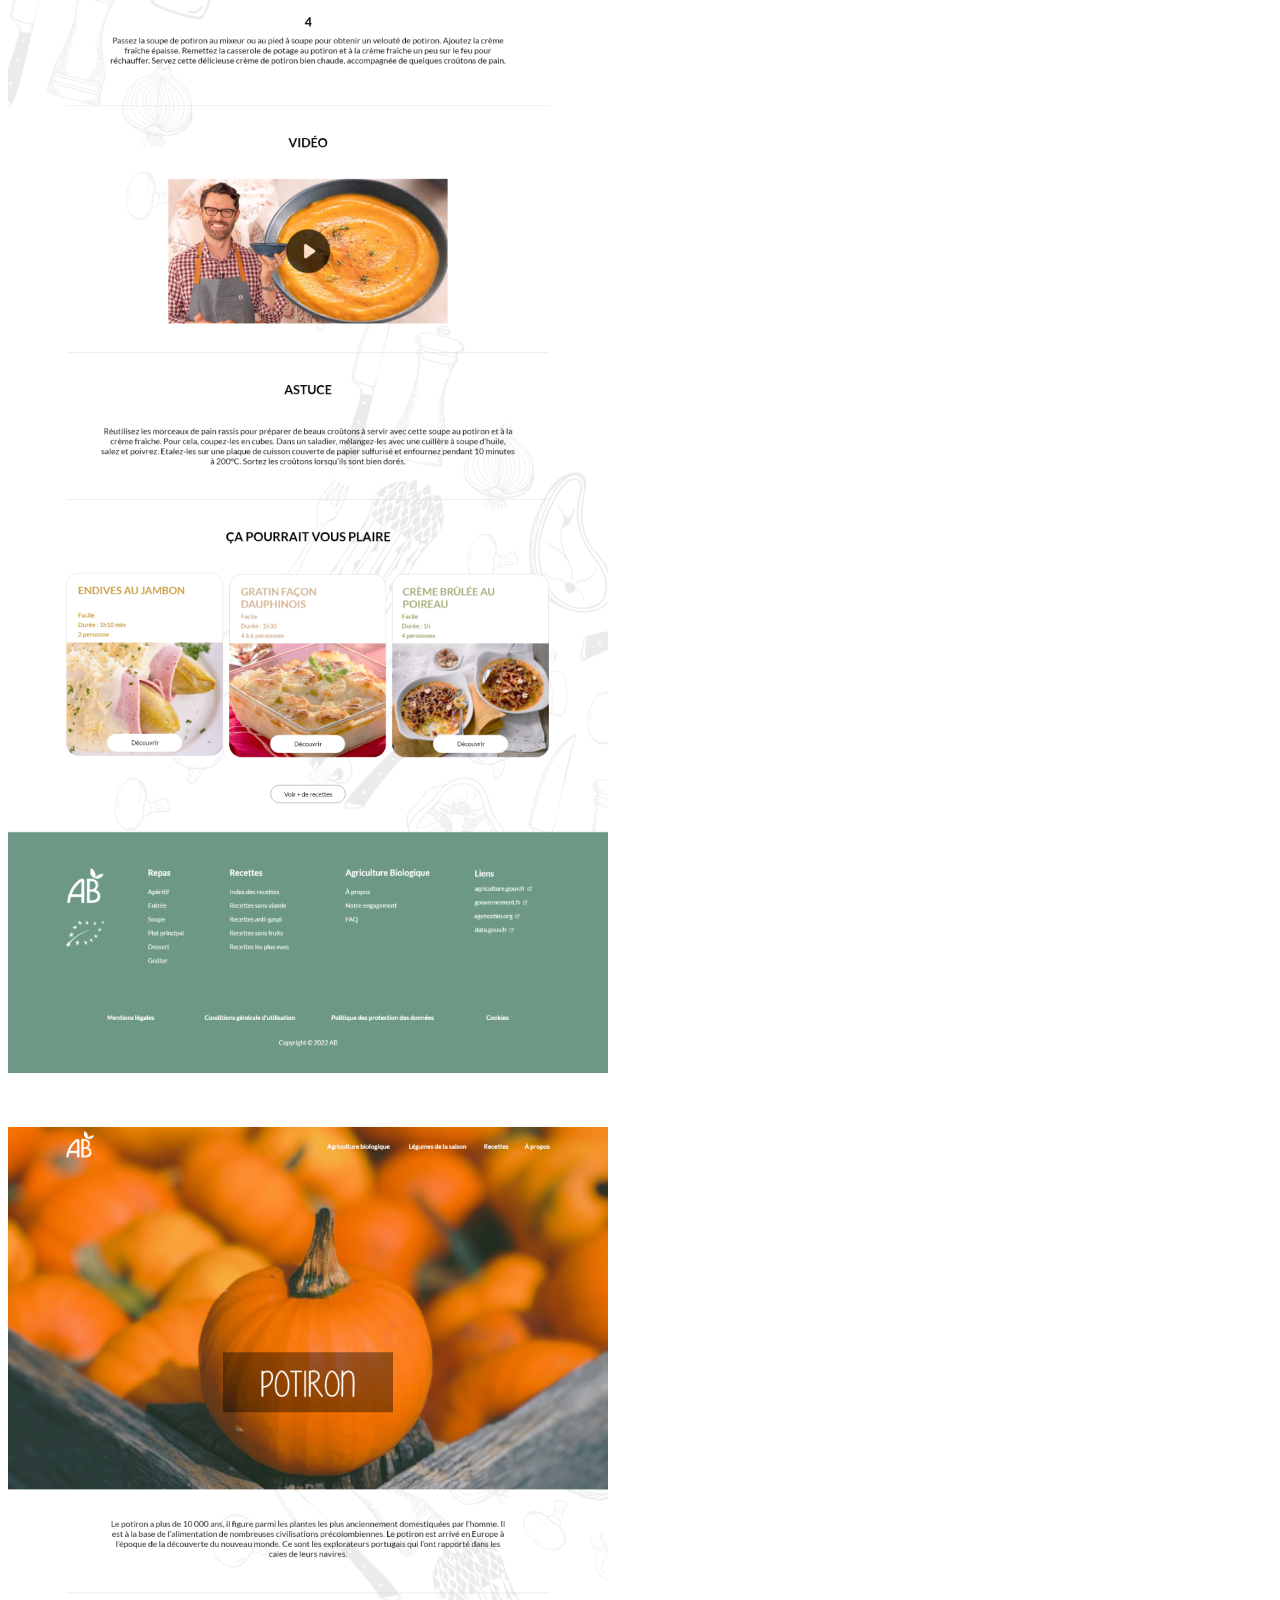
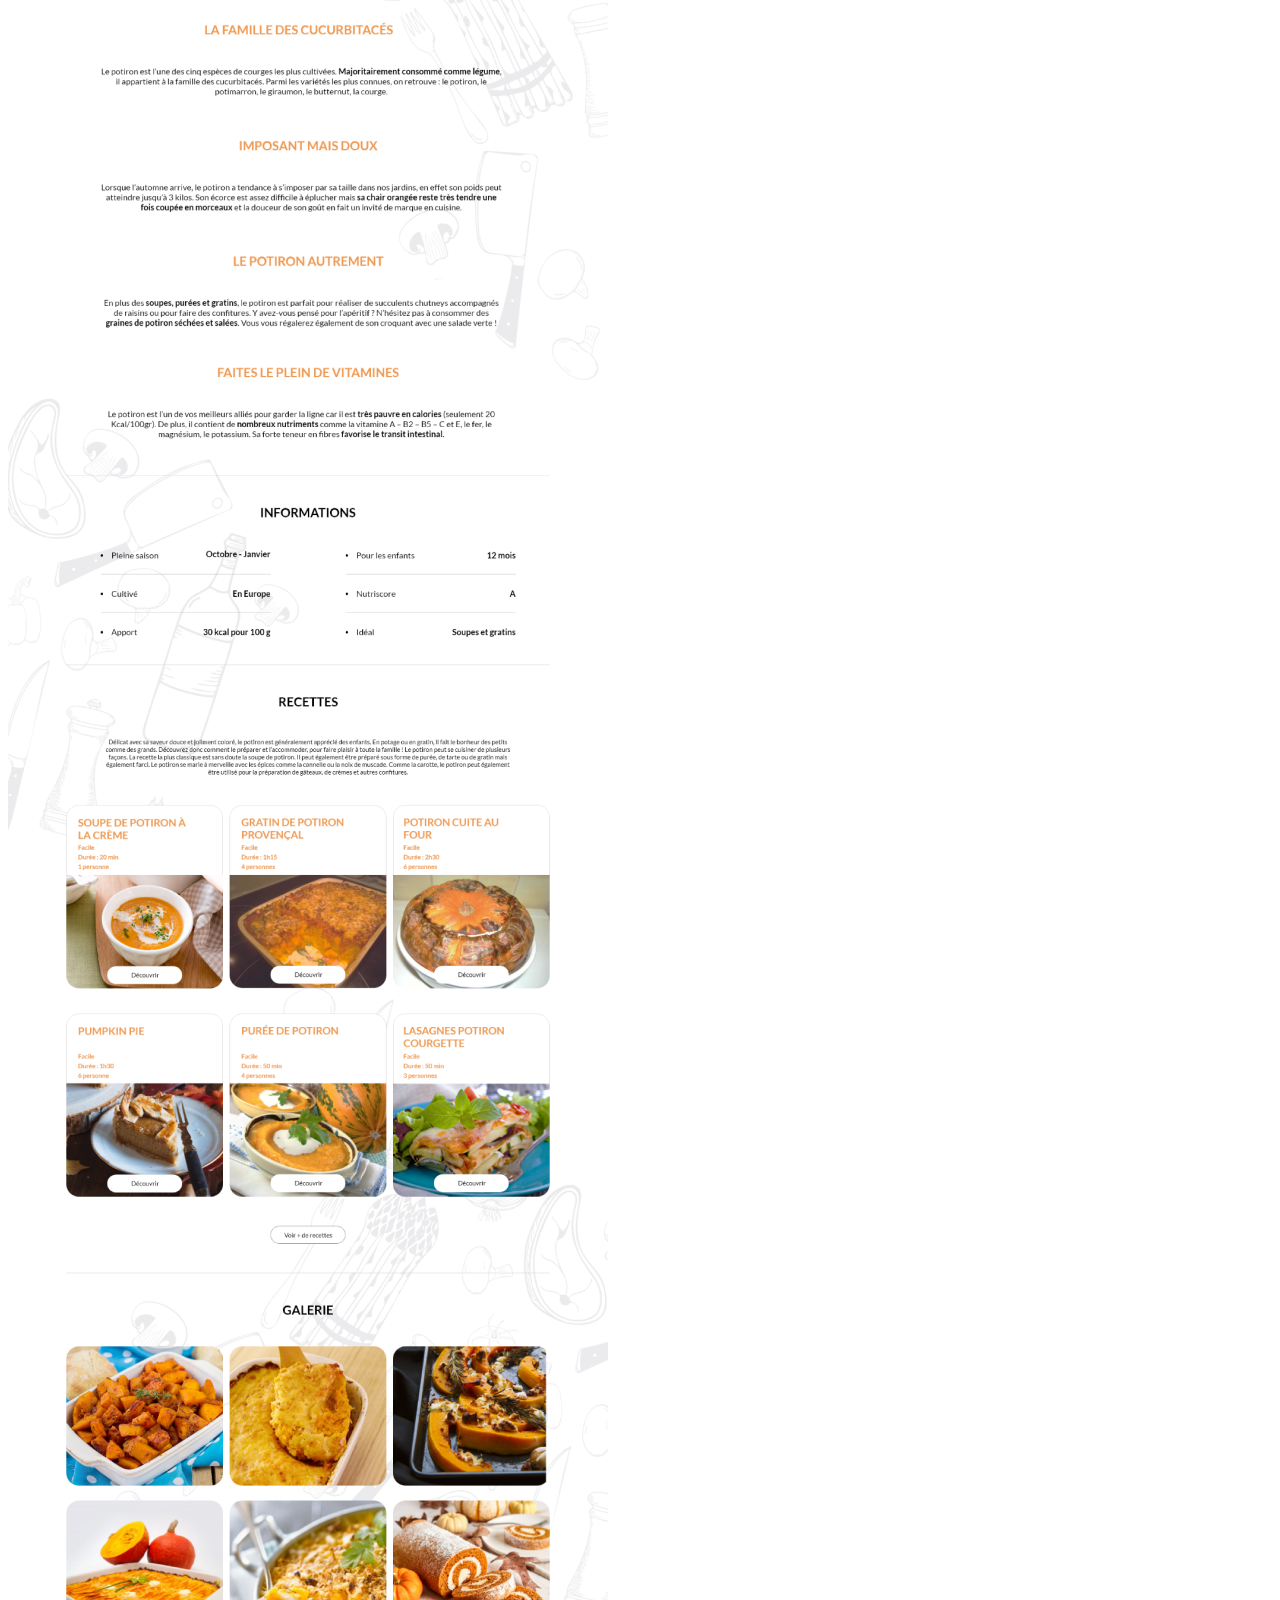
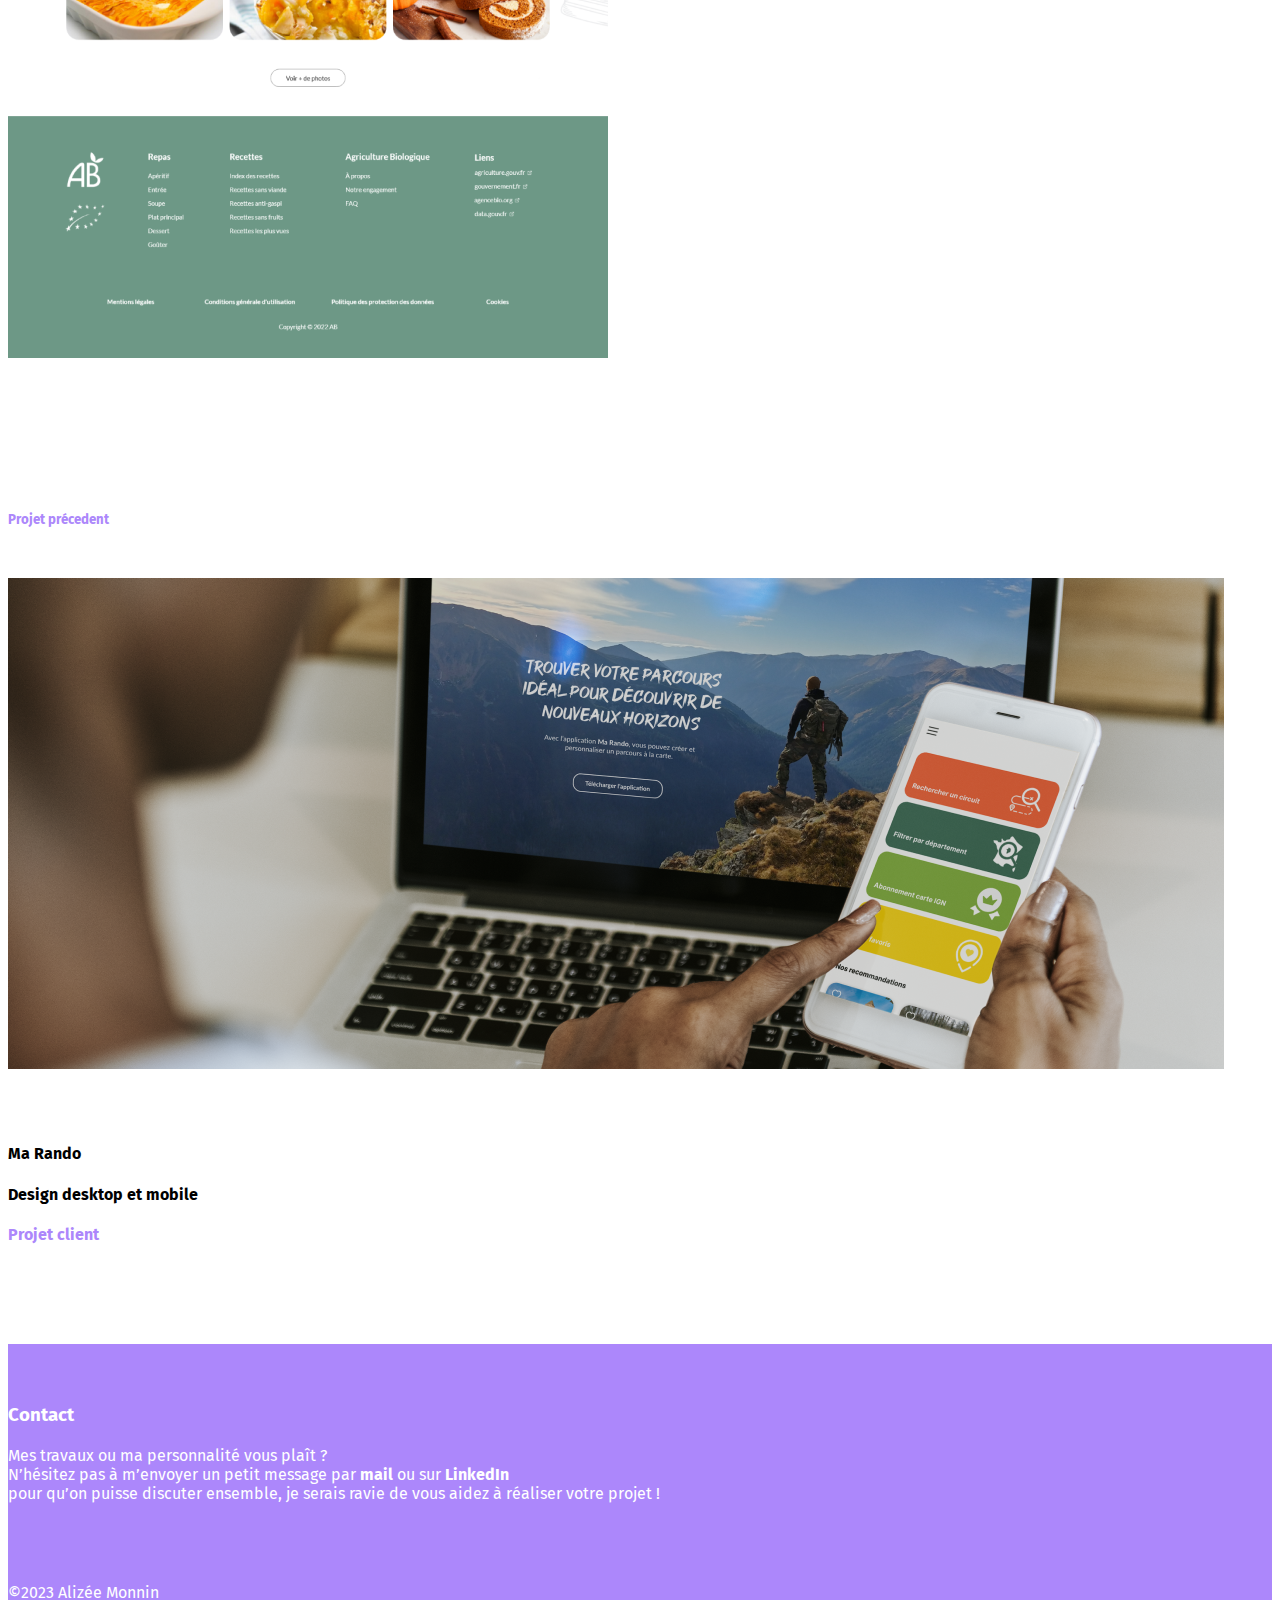
<file: legumeshiver.html>
<!doctype html>
<html lang="fr">
  <head>
    <meta charset="utf-8">
    <meta name="viewport" content="width=device-width, initial-scale=1">
    <link rel="icon" type="image/ico" href="favicon.ico">
    <link rel="stylesheet" href="css/styleslegumeshiver.css">
    <title>Alizée Monnin - AB Légumes d'hiver</title>
    <link href="https://cdn.jsdelivr.net/npm/bootstrap@5.3.0-alpha3/dist/css/bootstrap.min.css" rel="stylesheet" integrity="sha384-KK94CHFLLe+nY2dmCWGMq91rCGa5gtU4mk92HdvYe+M/SXH301p5ILy+dN9+nJOZ" crossorigin="anonymous">
  </head>
  <body>

    <!-- Barre de navigation -->

    <nav>

        <nav class="navbar bg-body-tertiary">
            <div class="container-fluid">
              <a class="navbar-brand" href="index.html"><strong>CHAFFEE</strong></a>
  
              <ul class="nav justify-content-end">
                <li class="nav-item">
                    <a class="nav-link" href="about.html">À propos</a>
                </li>
                <li class="nav-item dropdown">
                    <a class="nav-link dropdown-toggle" href="#" role="button" data-bs-toggle="dropdown" aria-expanded="false">
                      Projets
                    </a>
                    <ul class="dropdown-menu">
                      <li><a class="dropdown-item" href="projetswebdesign.html">Webdesign</a></li>
                      <li><hr class="dropdown-divider"></li>
                      <li><a class="dropdown-item" href="projetsillustration.html">Illustration</a></li>
                    </ul>
                  </li>
              </ul>
            </div>
          </nav>
        </nav>

        <!-- Section image de présentation -->

      <div class="text-center">
        <img src="images/legumeshiver-image1.png" alt="Mockup représentant un écran d'ordinateur" width="1216" heigth="491">
      </div>
  
        <!-- Section présentation du projet -->

        <section class="projet">
  
        <div class="text-center">
          <h2>AB - Légumes d'hiver</h2>
        </div>
  
        <div class="text-center">
          <span class="purple"><h5>Design d'interface - 2022</h5></span>
        </div>
  
        <div class="text-center">
          <h5><i>"Un site qui réchauffe votre coeur... et votre ventre !"</i></h5>
        </div>
  
        <div class="text-center">
            <p>L’Agence française pour le développement et la promotion de l’agriculture biologique (Agence bio), responsable du label AB, souhaite mettre en valeur les bienfaits des légumes de saison. Elle veut, pour ce faire, lancer des minis sites répertoriant les différentes saisons et les légumes s’y rapportant. La demande est de créer une page d’accueil, une page recette et une page sur un légume au choix. L’objectif est de mettre en avant les qualités des légumes de saison, bio, au travers d’une harmonie graphique, des illustrations, photos, textes et créer un site attractif visuellement pour susciter l’envie de cuisiner et de consommer sain.</p>
        </div>
  
        <div class="text-center">
          <img src="images/xd.png" alt="Logo Adobe XD" width="50" height="50">
          </div>

        </section>
  
        <!-- Section galerie d'images -->

        <section class="galerie">
  
        <div class="container text-center">
          <div class="row">
            <div class="col">
  
            <img src="images/legumeshiver-image2.png" alt="Page web de l'accueil" width="600" heigth="2389">
              
            </div>
            <div class="col">
  
            <img src="images/legumeshiver-image3.png" alt="Page web de la recette" width="600" heigth="2241">
  
            </div>
          </div>
        </div>
  
        <div class="text-center">
        <img src="images/legumeshiver-image4.png" alt="Page web sur le légume" width="600" heigth="2431">
      </div>

    </section>

  
        <!-- Section projet précédent -->

        <section class="projetprecedent">
  
        <div class="text-center">
          <h5><span class="purple">Projet précedent</span></h5>
        </div>
  
        <div class="text-center">
        <img src="images/marando-image1.png" alt="Mockup représentant un écran d'ordinateur" width="1216" heigth="490">
      </div>
  
      <div class="text-center">
        <h4><a href="marando.html">Ma Rando</a></h4>
      </div>
  
      <div class="text-center">
        <h4>Design desktop et mobile</h4>
      </div>
  
      <div class="text-center">
        <h4><span class="purple">Projet client</span></h4>
      </div>

    </section>
  
        <!-- Section footer -->
  
        <footer>
  
          <div class="text-center">
            <h3>Contact</h3>
            
            <p>Mes travaux ou ma personnalité vous plaît ?<br> N’hésitez pas à m’envoyer un petit message par <a href="mailto:alizee.monnin@gmail.com"><strong>mail</strong></a> ou sur <a href="https://www.linkedin.com/in/aliz%C3%A9e-monnin-47244b1b3/"><strong>LinkedIn</strong></a> <br> pour qu’on puisse discuter ensemble, je serais ravie de vous aidez à réaliser votre projet !</p>
          </div>
  
          <div class="text-center">
          <p>©2023 Alizée Monnin</p>
        </div>
        </footer>

    <script src="https://cdn.jsdelivr.net/npm/bootstrap@5.3.0-alpha3/dist/js/bootstrap.bundle.min.js" integrity="sha384-ENjdO4Dr2bkBIFxQpeoTz1HIcje39Wm4jDKdf19U8gI4ddQ3GYNS7NTKfAdVQSZe" crossorigin="anonymous"></script>
  </body>
</html>
</file>
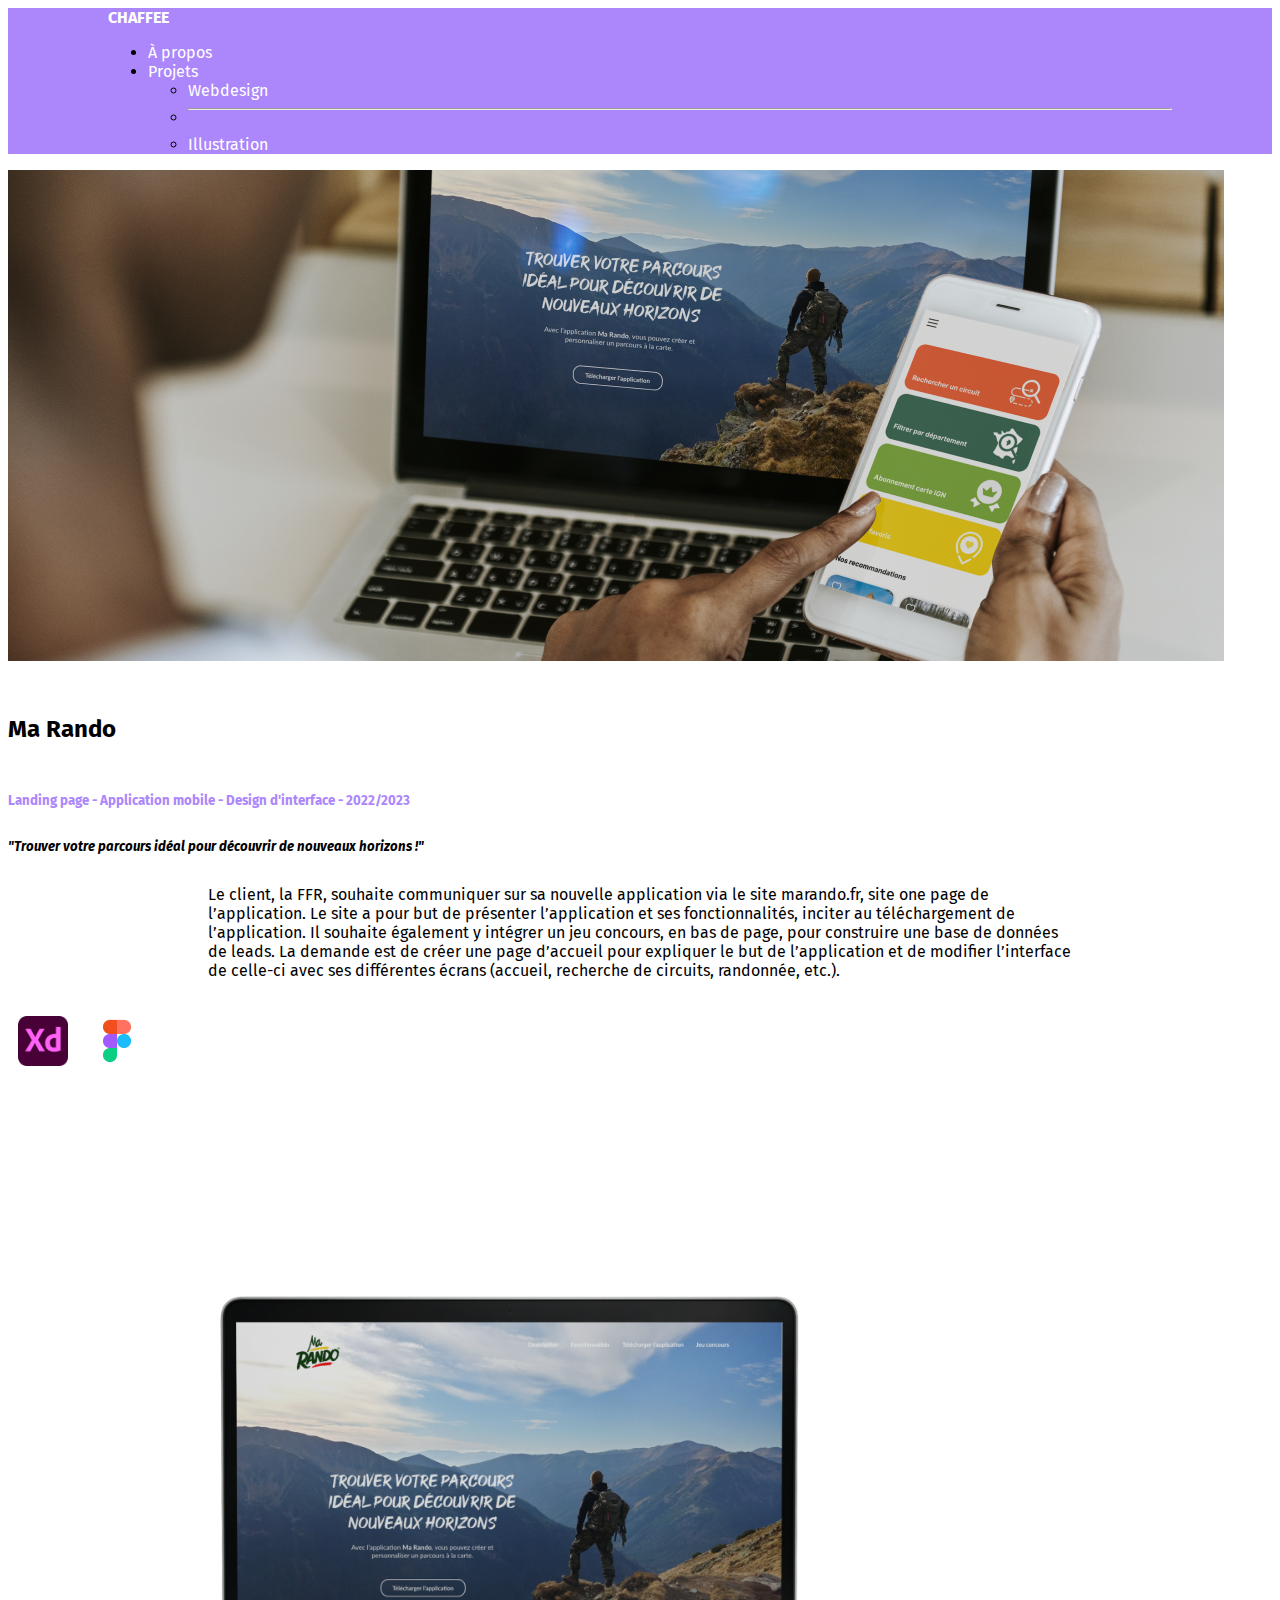
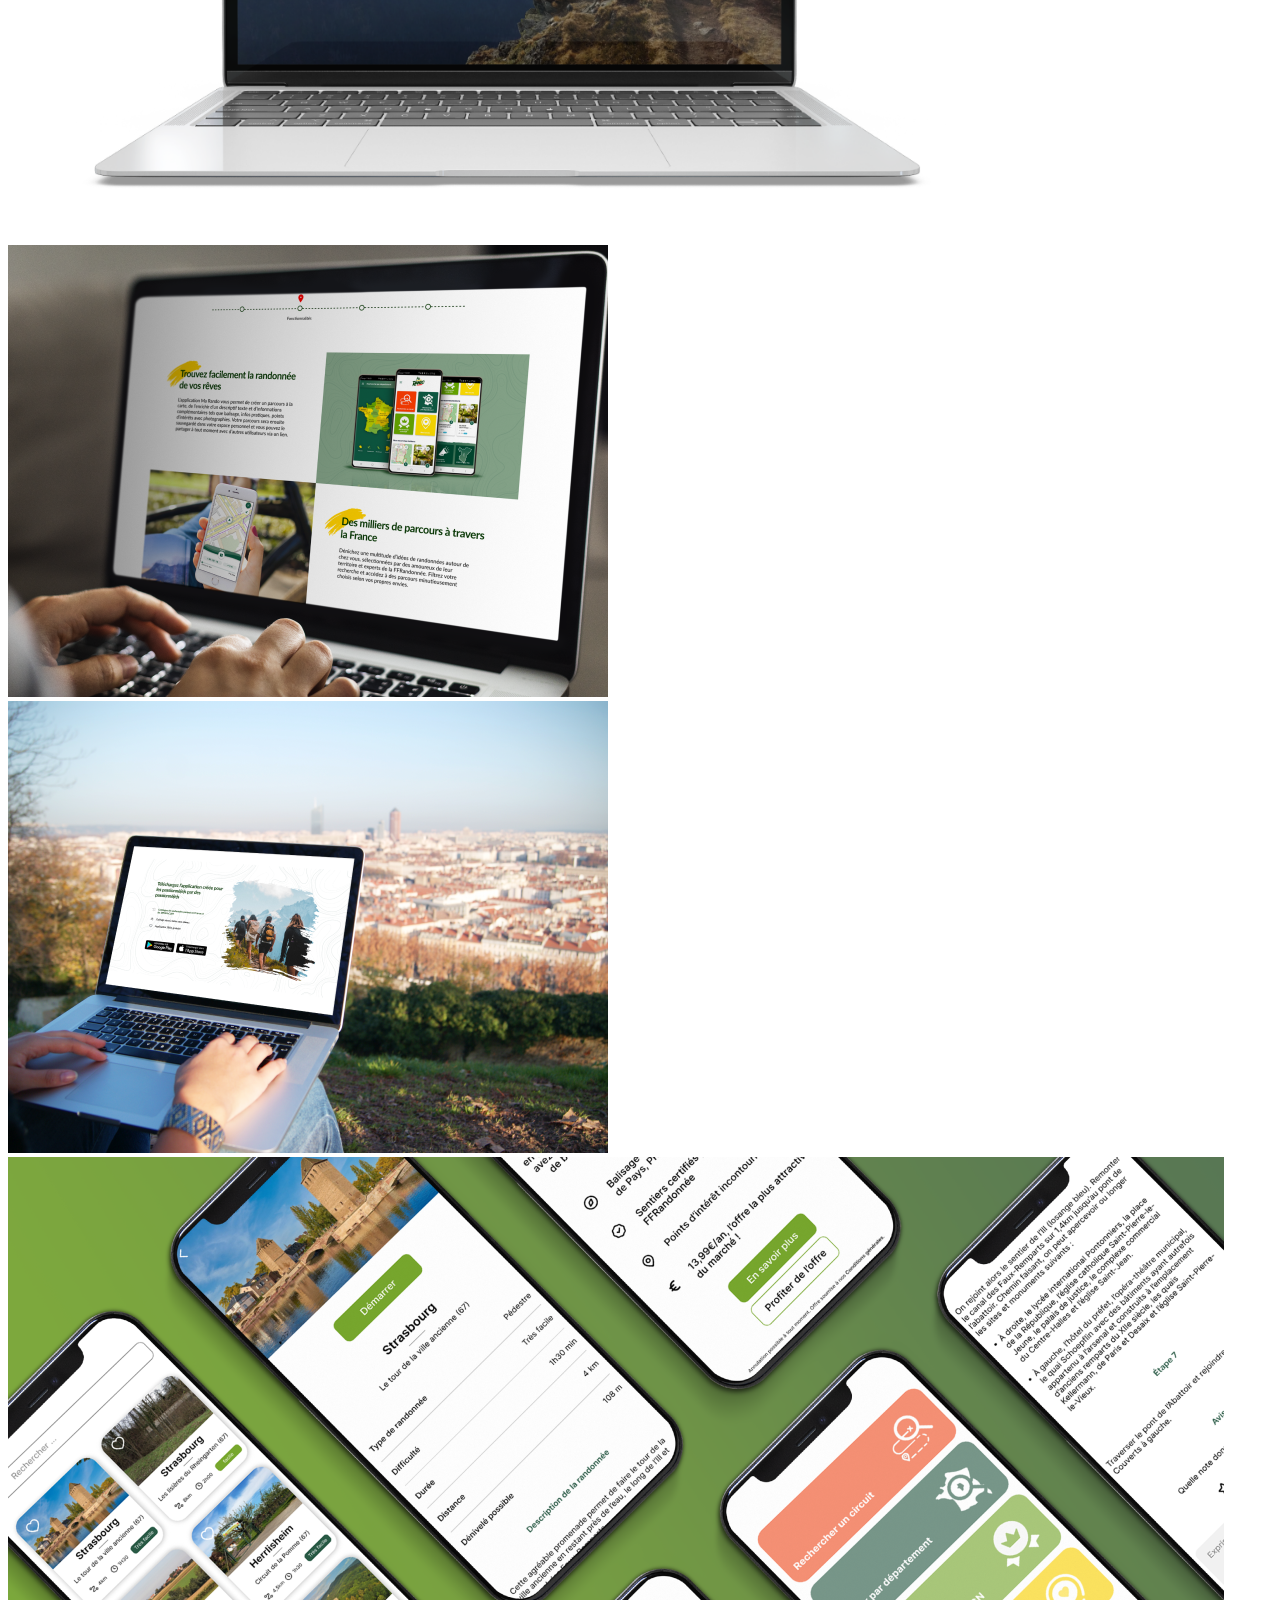
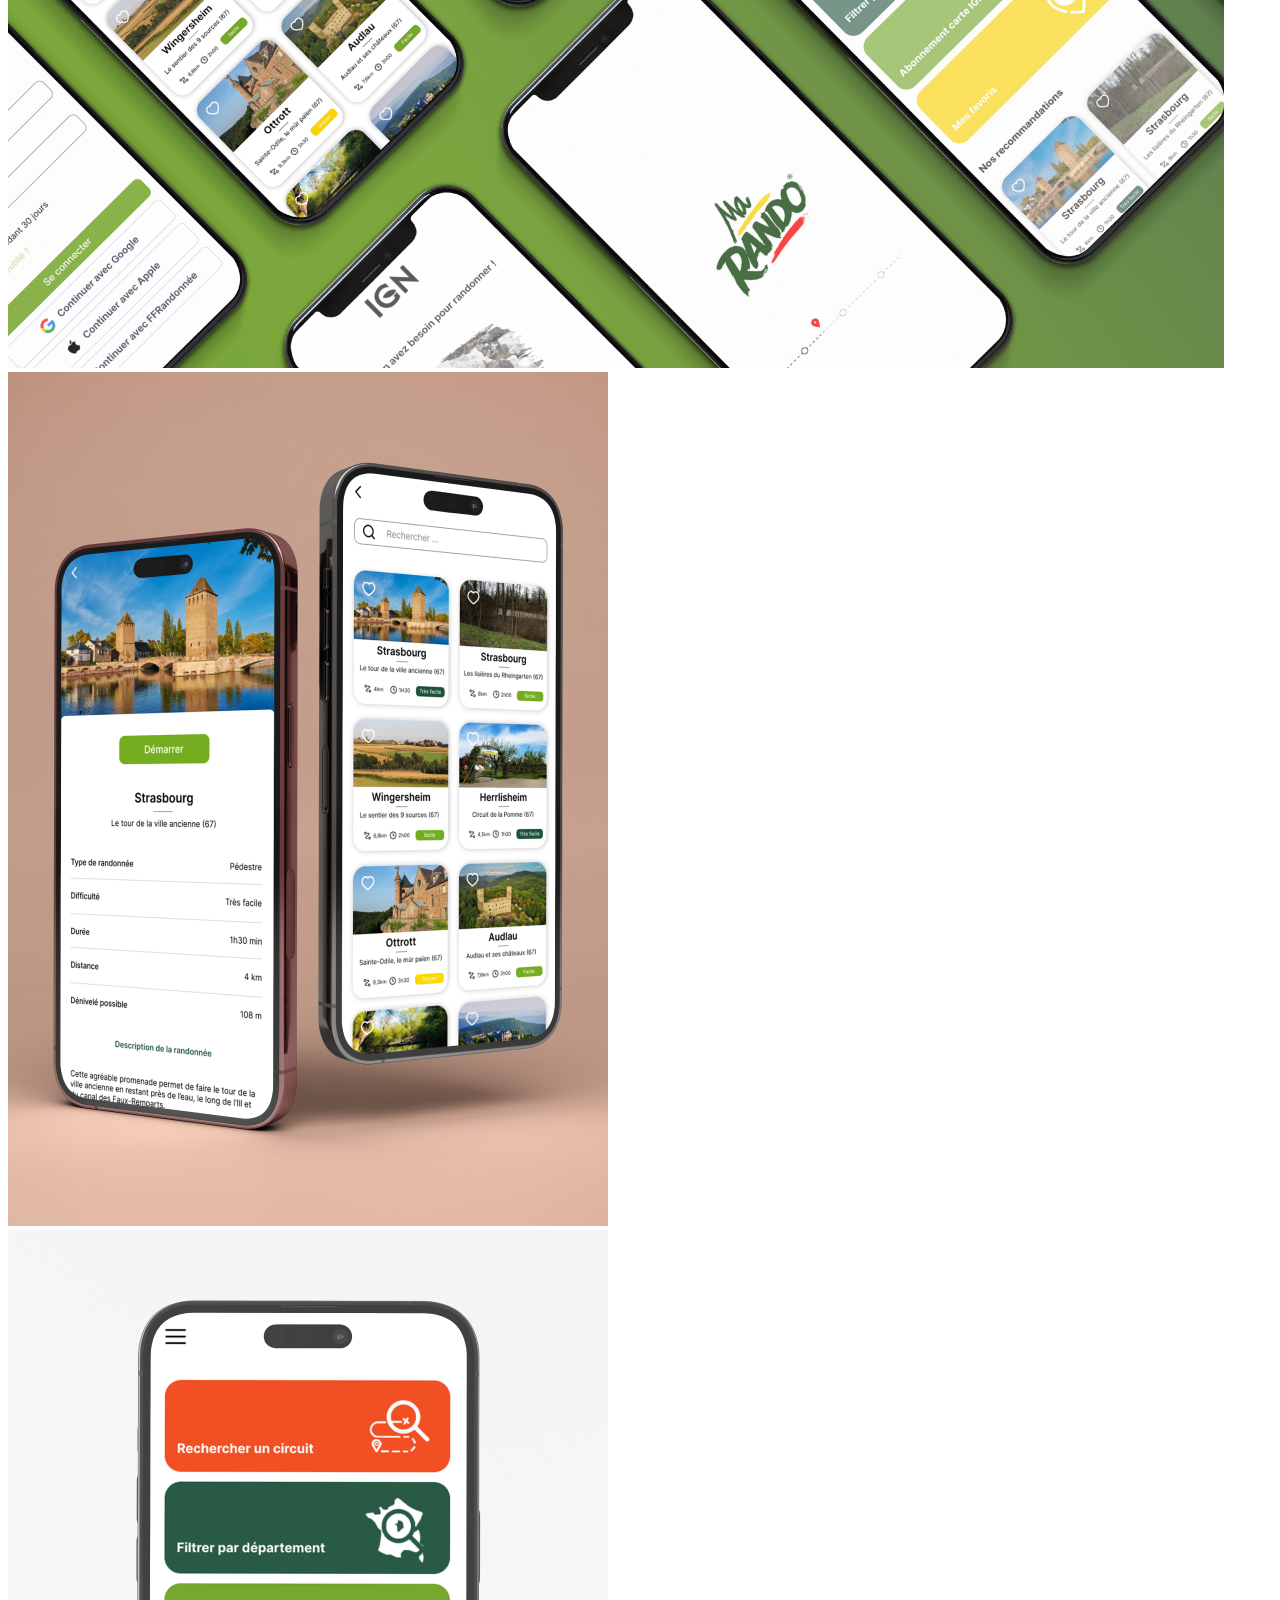
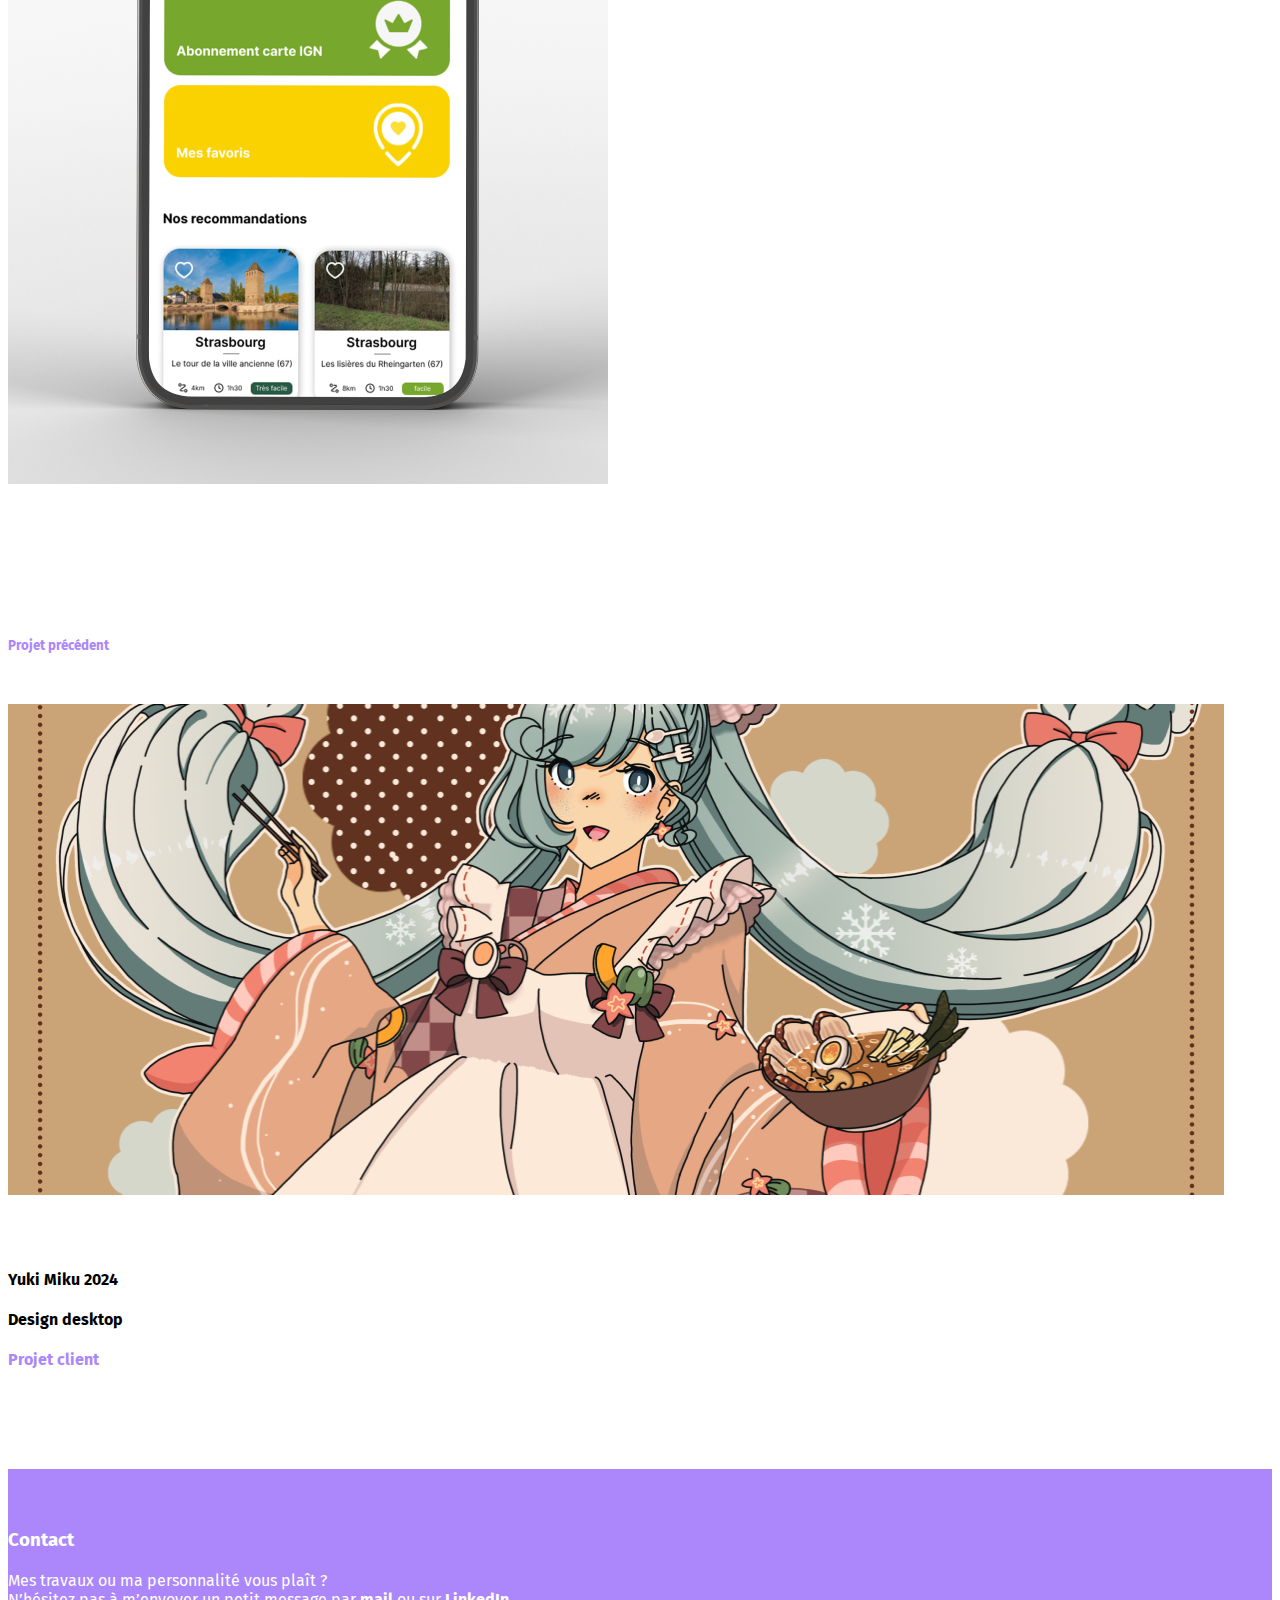
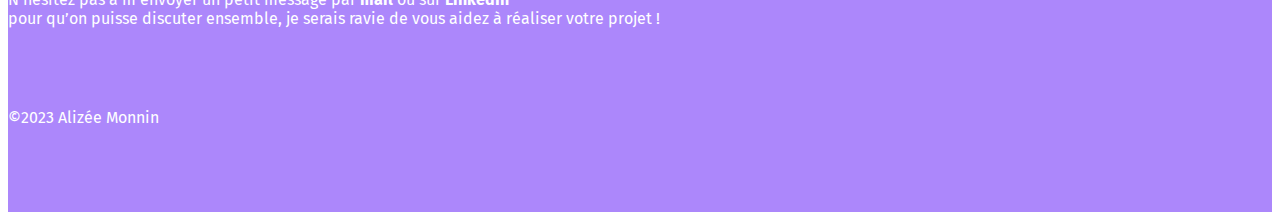
<file: marando.html>
<!doctype html>
<html lang="fr">
  <head>
    <meta charset="utf-8">
    <meta name="viewport" content="width=device-width, initial-scale=1">
    <link rel="icon" type="image/ico" href="favicon.ico">
    <link rel="stylesheet" href="css/stylesmarando.css">
    <title>Alizée Monnin - Ma Rando</title>
    <link href="https://cdn.jsdelivr.net/npm/bootstrap@5.3.0-alpha3/dist/css/bootstrap.min.css" rel="stylesheet" integrity="sha384-KK94CHFLLe+nY2dmCWGMq91rCGa5gtU4mk92HdvYe+M/SXH301p5ILy+dN9+nJOZ" crossorigin="anonymous">
  </head>
  <body>

    <!-- Barre de navigation -->

    <nav>

      <nav class="navbar bg-body-tertiary">
          <div class="container-fluid">
            <a class="navbar-brand" href="index.html"><strong>CHAFFEE</strong></a>

            <ul class="nav justify-content-end">
              <li class="nav-item">
                  <a class="nav-link" href="about.html">À propos</a>
              </li>
              <li class="nav-item dropdown">
                  <a class="nav-link dropdown-toggle" href="#" role="button" data-bs-toggle="dropdown" aria-expanded="false">
                    Projets
                  </a>
                  <ul class="dropdown-menu">
                    <li><a class="dropdown-item" href="projetswebdesign.html">Webdesign</a></li>
                    <li><hr class="dropdown-divider"></li>
                    <li><a class="dropdown-item" href="projetsillustration.html">Illustration</a></li>
                  </ul>
                </li>
            </ul>
          </div>
        </nav>
      </nav>

      <!-- Section image de présentation -->

      <div class="text-center">
      <img src="images/marando-image1.png" alt="Femme tenant un téléphone" width="1216" heigth="491">
    </div>

      <!-- Section présentation du projet -->

      <section class="projet">

      <div class="text-center">
        <h2>Ma Rando</h2>
      </div>

      <div class="text-center">
        <h5><span class="purple">Landing page - Application mobile - Design d'interface - 2022/2023</span></h5>
      </div>

      <div class="text-center">
        <h5><i>"Trouver votre parcours idéal pour découvrir de nouveaux horizons !"</i></h5>
      </div>

      <div class="text-center">
        <p>Le client, la FFR, souhaite communiquer sur sa nouvelle application via le site marando.fr, site one page de l’application. Le site a pour but de présenter l’application et ses fonctionnalités, inciter au téléchargement de l’application. Il souhaite également y intégrer un jeu concours, en bas de page, pour construire une base de données de leads. La demande est de créer une page d’accueil pour expliquer le but de l’application et de modifier l’interface de celle-ci avec ses différentes écrans (accueil, recherche de circuits, randonnée, etc.).</p>
      </div>

      <div class="text-center">
        <img src="images/xd.png" alt="Logo Adobe XD" width="50" height="50">

        <img src="images/figma.png" alt="Logo Figma" width="50" height="50">
      </div>

    </section>

      <!-- Section galerie d'images -->

      <section class="galerie">

    <div class="text-center">
      <img src="images/marando-image2.png" alt="Mockup d'un écran d'ordinateur qui est de face" width="1014" heigth="744">
    </div>

      <div class="container text-center">
        <div class="row">
          <div class="col">

          <img src="images/marando-image3.png" alt="Mockup montrant un homme se servant d'un ordinateur" width="600" heigth="452">
            
          </div>
          <div class="col">

          <img src="images/marando-image4.png" alt="Mockup montrant un homme se servant d'un ordinateur dehors" width="600" heigth="452">

          </div>
        </div>
      </div>

      <div class="text-center">
      <img src="images/marando-image5.png" alt="Rangée de téléphones montrant différents écrans de l'application" width="1216" heigth="811">
    </div>

      <div class="container text-center">
        <div class="row">
          <div class="col">

          <img src="images/marando-image6.png" alt="Deux téléphones montrant deux écrans de l'application" width="600" heigth="854">
            
          </div>
          <div class="col">

          <img src="images/marando-image7.png" alt="Un téléphone montrant l'écran d'accueil" width="600" heigth="854">

          </div>
        </div>
      </div>

    </section>

      <!-- Section projet précédent -->

      <section class="projetprecedent">

      <div class="text-center">
        <h5><span class="purple">Projet précédent</span></h5>
      </div>

      <div class="text-center">
      <img src="images/yukimiku-image1.png" alt="Dessin représentant Yuki Miku 2024" width="1216" heigth="490">
    </div>

    <div class="text-center">
      <h4><a href="yukimiku.html">Yuki Miku 2024</a></h4>
    </div>

    <div class="text-center">
      <h4>Design desktop</h4>
    </div>

    <div class="text-center">
      <h4><span class="purple">Projet client</span></h4>
    </div>

  </section>

      <!-- Section footer -->

      <footer>

        <div class="text-center">
          <h3>Contact</h3>
          
          <p>Mes travaux ou ma personnalité vous plaît ?<br> N’hésitez pas à m’envoyer un petit message par <a href="mailto:alizee.monnin@gmail.com"><strong>mail</strong></a> ou sur <a href="https://www.linkedin.com/in/aliz%C3%A9e-monnin-47244b1b3/"><strong>LinkedIn</strong></a> <br> pour qu’on puisse discuter ensemble, je serais ravie de vous aidez à réaliser votre projet !</p>        </div>

        <div class="text-center">
        <p>©2023 Alizée Monnin</p>
      </div>
      </footer>

    <script src="https://cdn.jsdelivr.net/npm/bootstrap@5.3.0-alpha3/dist/js/bootstrap.bundle.min.js" integrity="sha384-ENjdO4Dr2bkBIFxQpeoTz1HIcje39Wm4jDKdf19U8gI4ddQ3GYNS7NTKfAdVQSZe" crossorigin="anonymous"></script>
  </body>
</html>
</file>
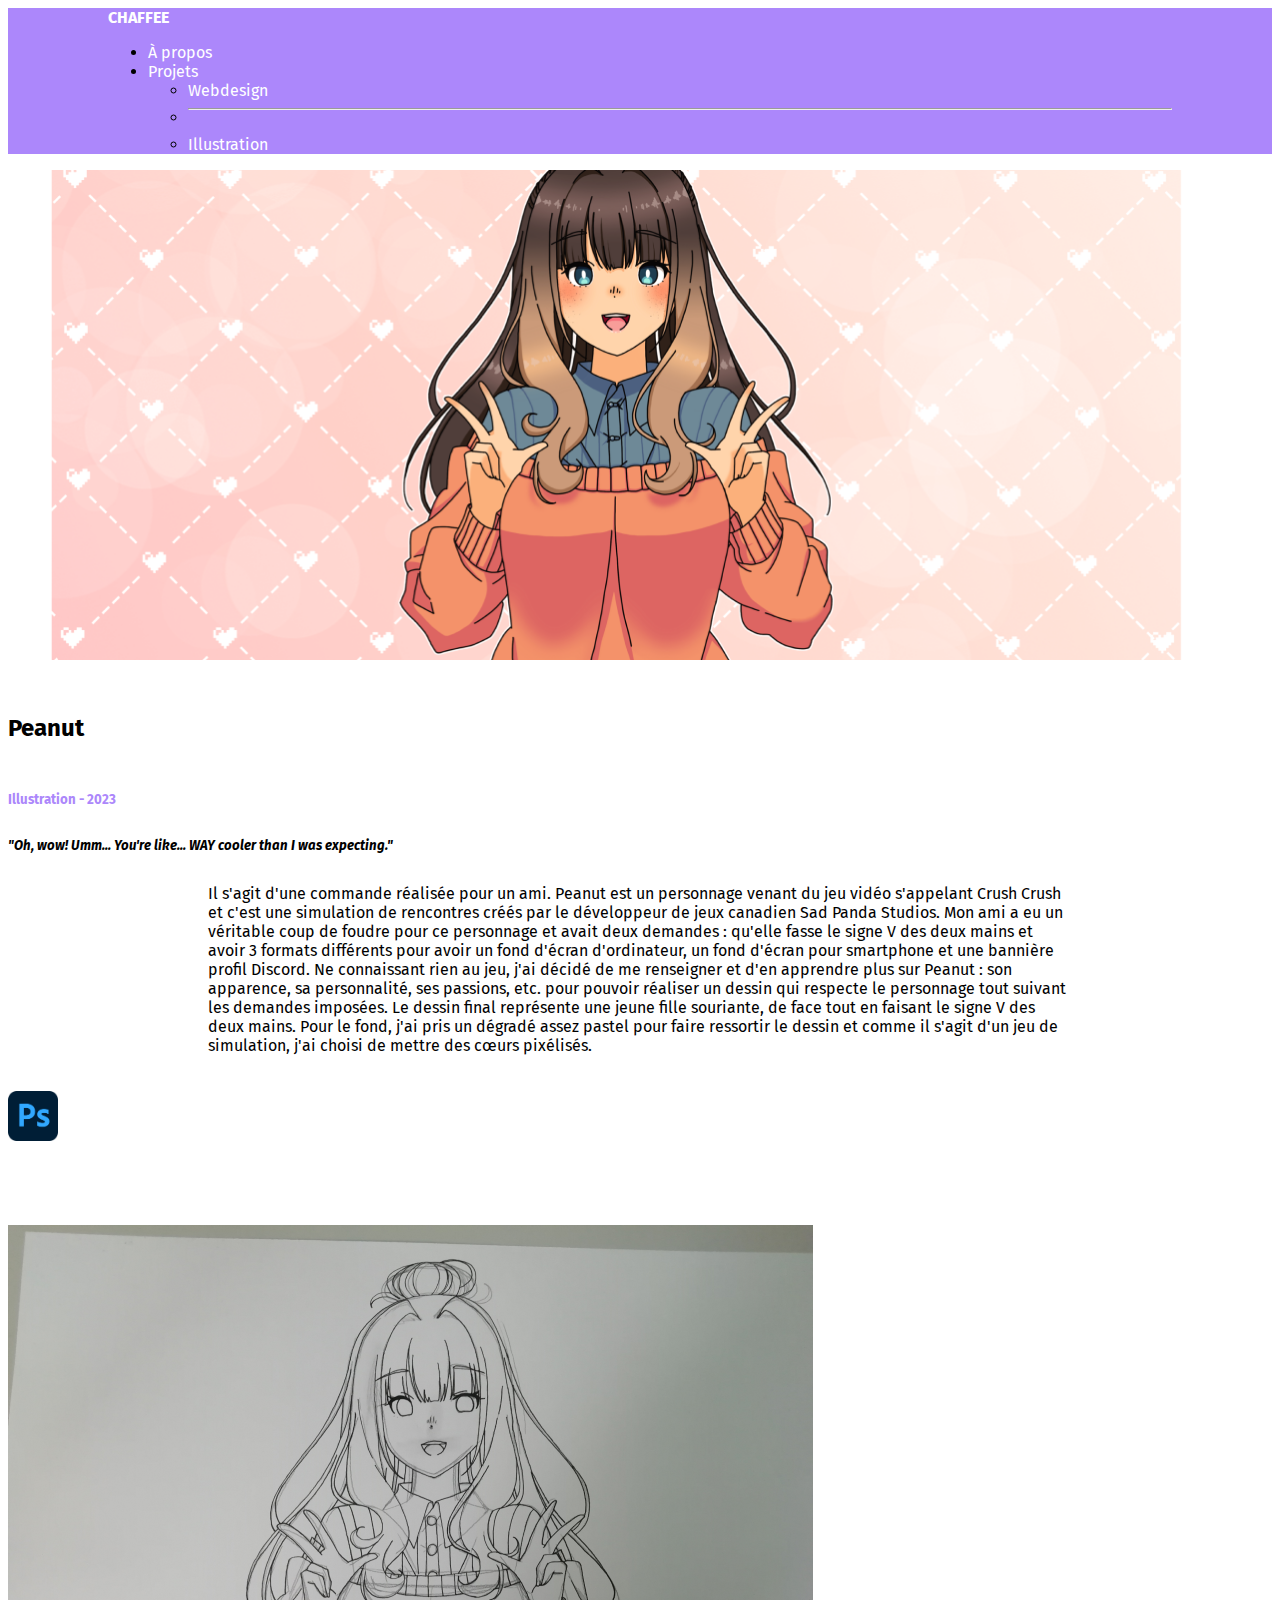
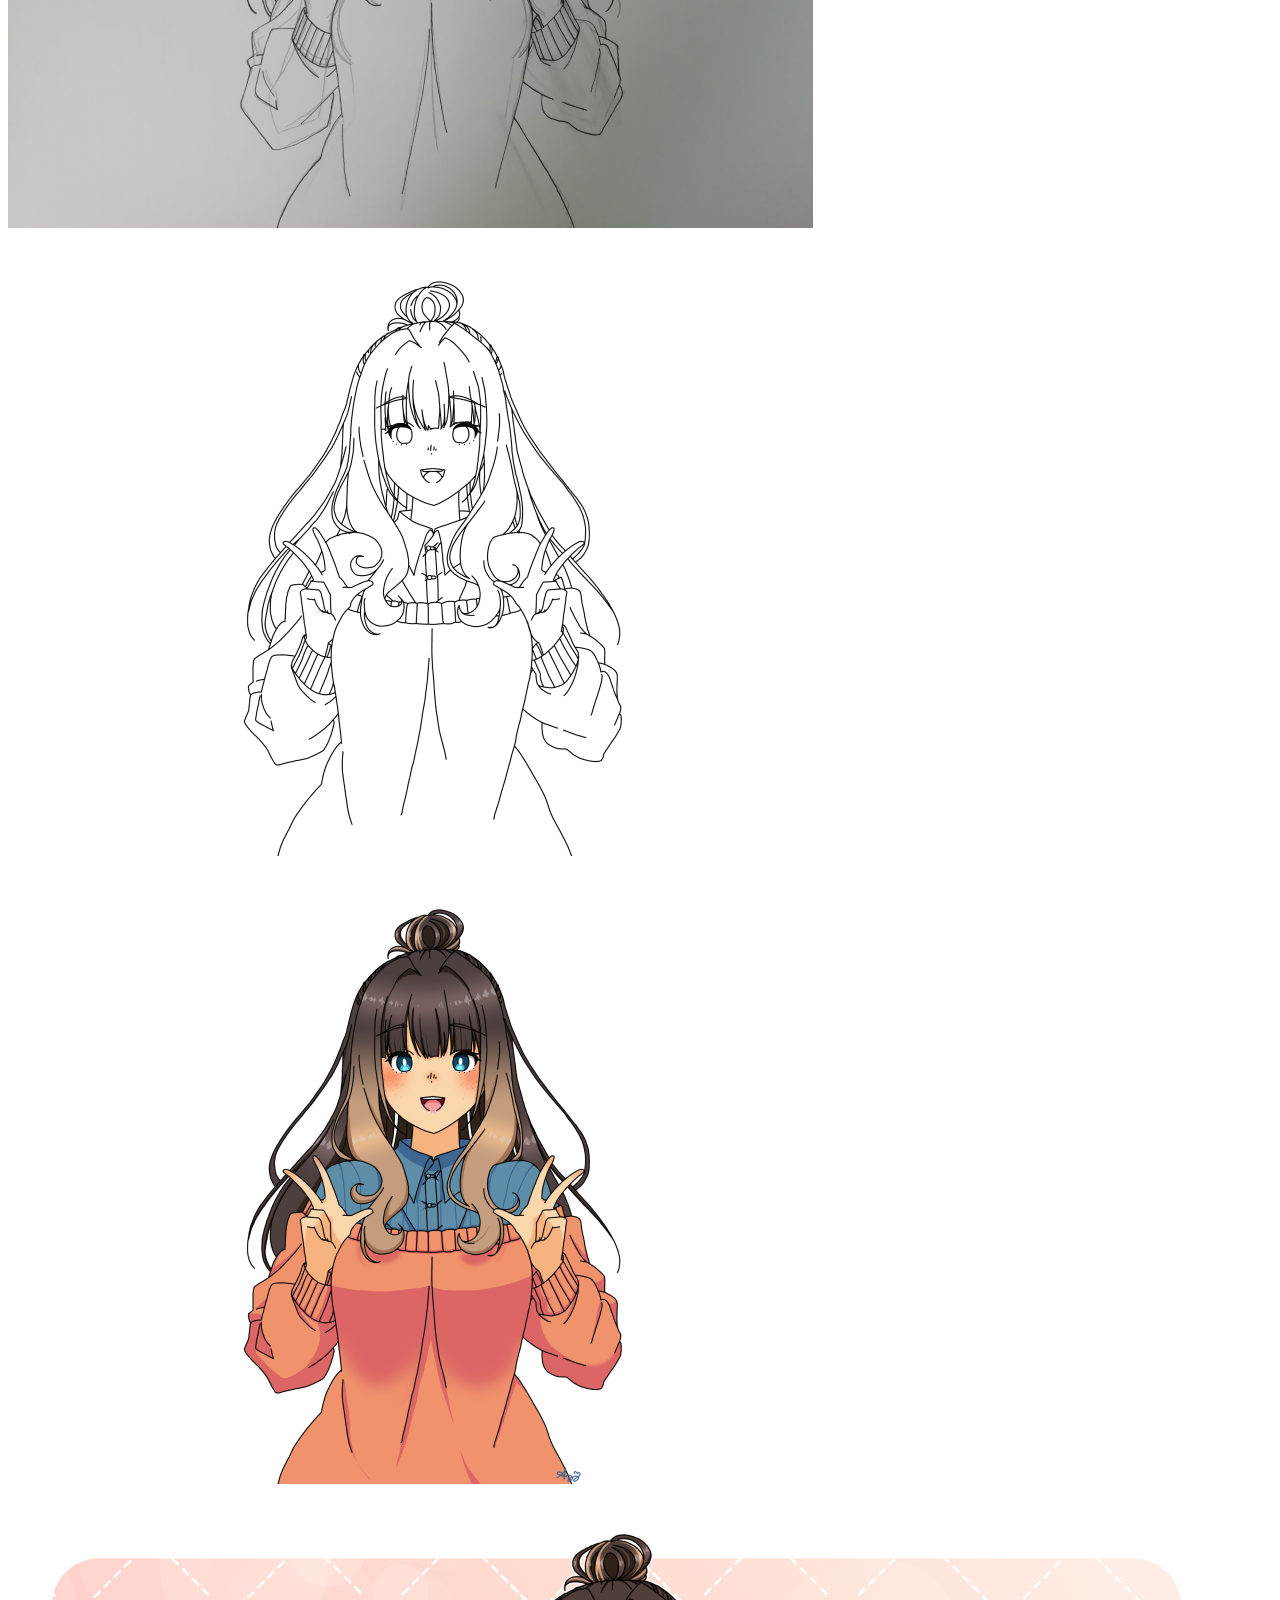
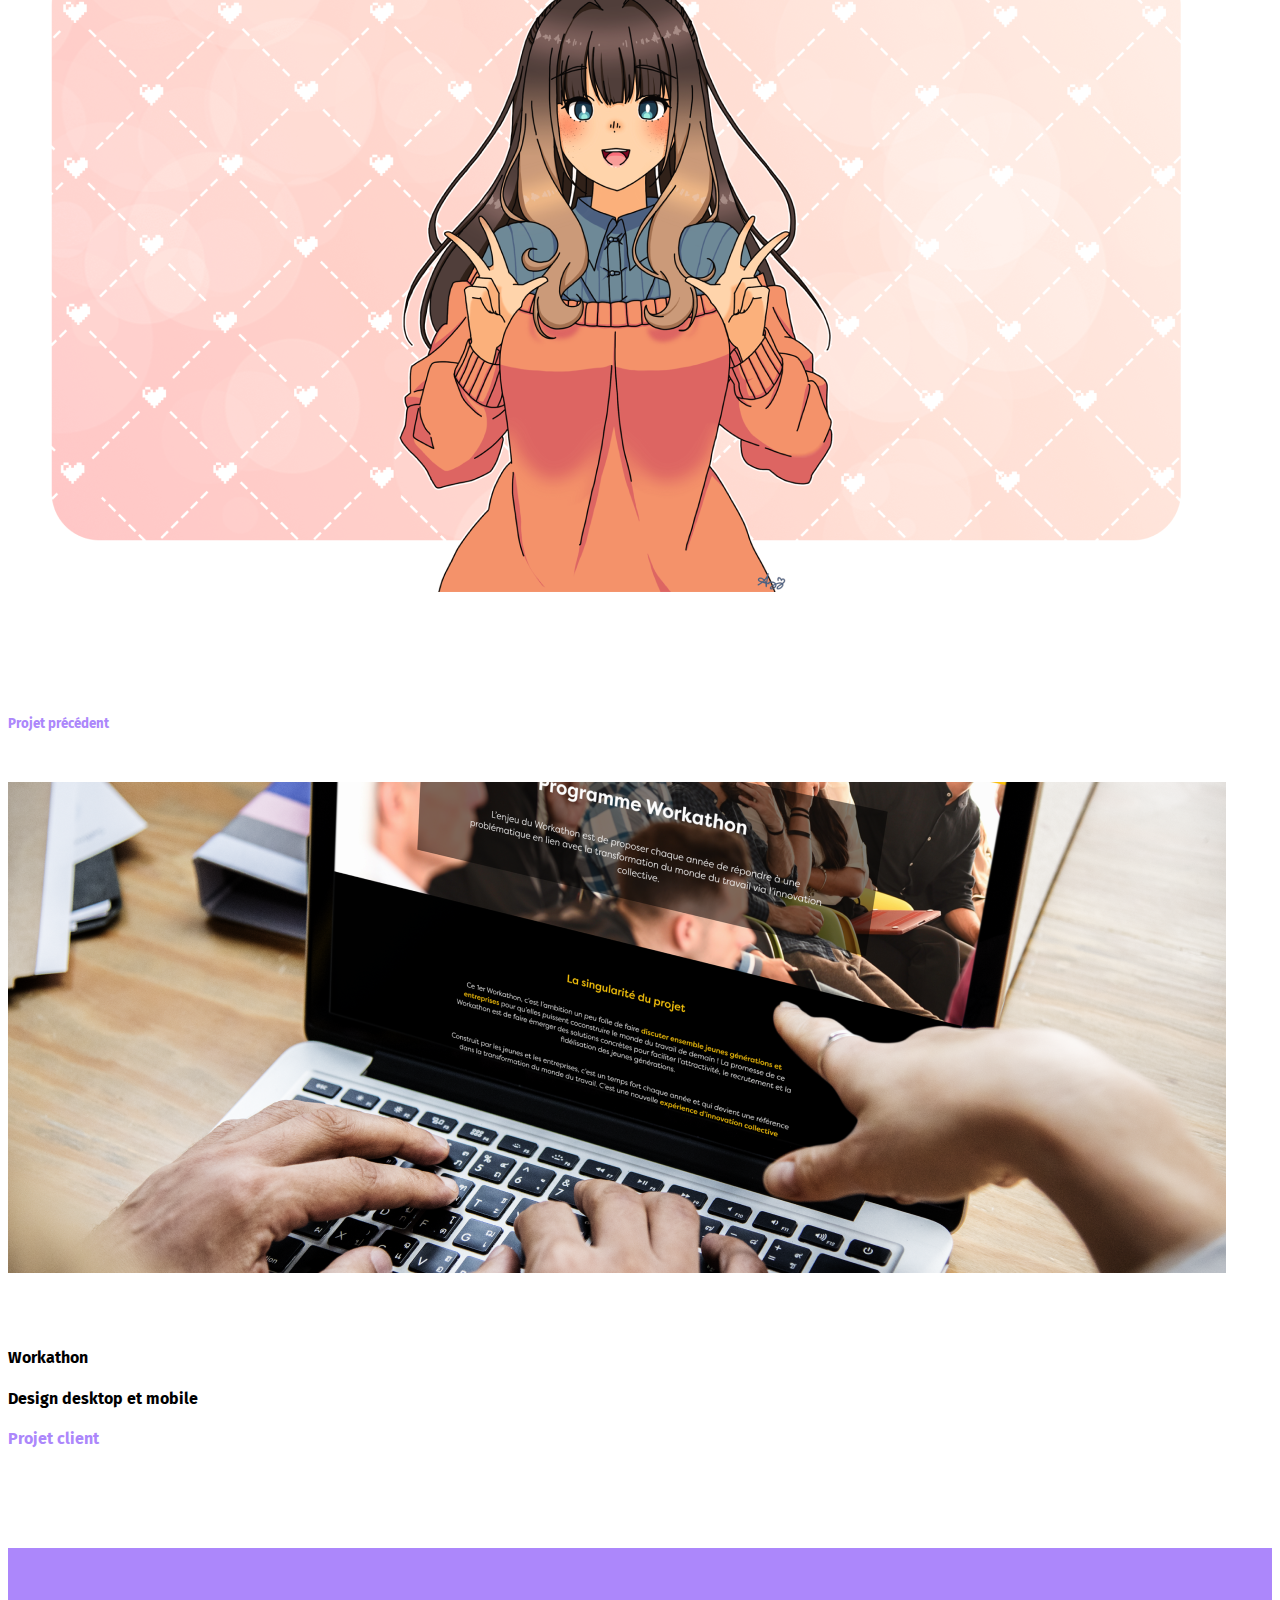
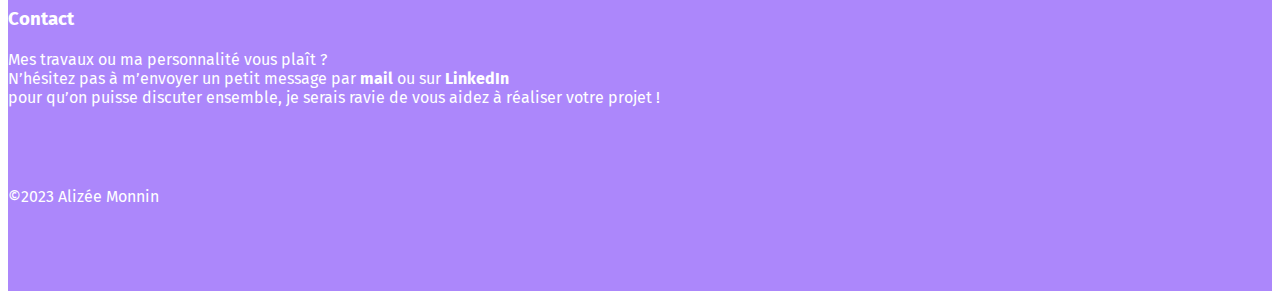
<file: peanut.html>
<!doctype html>
<html lang="fr">
  <head>
    <meta charset="utf-8">
    <meta name="viewport" content="width=device-width, initial-scale=1">
    <link rel="icon" type="image/ico" href="favicon.ico">
    <link rel="stylesheet" href="css/stylespeanut.css">
    <title>Alizée Monnin - Peanut</title>
    <link href="https://cdn.jsdelivr.net/npm/bootstrap@5.3.0-alpha3/dist/css/bootstrap.min.css" rel="stylesheet" integrity="sha384-KK94CHFLLe+nY2dmCWGMq91rCGa5gtU4mk92HdvYe+M/SXH301p5ILy+dN9+nJOZ" crossorigin="anonymous">
  </head>
  <body>

      <!-- Barre de navigation -->

      <nav>

        <nav class="navbar bg-body-tertiary">
            <div class="container-fluid">
              <a class="navbar-brand" href="index.html"><strong>CHAFFEE</strong></a>
  
              <ul class="nav justify-content-end">
                <li class="nav-item">
                    <a class="nav-link" href="about.html">À propos</a>
                </li>
                <li class="nav-item dropdown">
                    <a class="nav-link dropdown-toggle" href="#" role="button" data-bs-toggle="dropdown" aria-expanded="false">
                      Projets
                    </a>
                    <ul class="dropdown-menu">
                      <li><a class="dropdown-item" href="projetswebdesign.html">Webdesign</a></li>
                      <li><hr class="dropdown-divider"></li>
                      <li><a class="dropdown-item" href="projetsillustration.html">Illustration</a></li>
                    </ul>
                  </li>
              </ul>
            </div>
          </nav>
        </nav>

        <!-- Section image de présentation -->

      <div class="text-center">
        <img src="images/peanut1.png" alt="Dessin représentant Peanut" width="1216" heigth="491">
      </div>
  
        <!-- Section présentation du projet -->

        <section class="projet">
  
        <div class="text-center">
          <h2>Peanut</h2>
        </div>
  
        <div class="text-center">
          <h5><span class="purple">Illustration - 2023</span></h5>
        </div>
  
        <div class="text-center">
          <h5><i>"Oh, wow! Umm... You're like... WAY cooler than I was expecting."</i></h5>
        </div>
  
        <div class="text-center">
            <p>Il s'agit d'une commande réalisée pour un ami. Peanut est un personnage venant du jeu vidéo s'appelant Crush Crush et c'est une simulation de rencontres créés par le développeur de jeux canadien Sad Panda Studios. Mon ami a eu un véritable coup de foudre pour ce personnage et avait deux demandes : qu'elle fasse le signe V des deux mains et avoir 3 formats différents pour avoir un fond d'écran d'ordinateur, un fond d'écran pour smartphone et une bannière profil Discord. Ne connaissant rien au jeu, j'ai décidé de me renseigner et d'en apprendre plus sur Peanut : son apparence, sa personnalité, ses passions, etc. pour pouvoir réaliser un dessin qui respecte le personnage tout suivant les demandes imposées. Le dessin final représente une jeune fille souriante, de face tout en faisant le signe V des deux mains. Pour le fond, j'ai pris un dégradé assez pastel pour faire ressortir le dessin et comme il s'agit d'un jeu de simulation, j'ai choisi de mettre des cœurs pixélisés.</p>
        </div>
  
        <div class="text-center">
          <img src="images/photoshop.png" alt="Logo Adobe Photoshop" width="50" height="50">
          </div>

        </section>
  
      <!-- Section galerie d'images -->

      <section class="galerie">

        <div class="text-center">
        <img src="images/peanut2.png" alt="Croquis sur papier">
        </div>

        <div class="text-center">
            <img src="images/peanut3.png" alt="Croquis au numérique">
            </div>

            <div class="text-center">
                <img src="images/peanut4.png" alt="Ajout des couleurs">
                </div>
                
                <div class="text-center">
                    <img src="images/peanut5.png" alt="Design final + fond">
                    </div>

              </section>


        <!-- Section prochain projet -->

        <section class="projetprecedent">
  
        <div class="text-center">
          <h5><span class="purple">Projet précédent</span></h5>
        </div>
  
        <div class="text-center">
        <img src="images/peanut6.png" alt="Mockup représentant la page d'accueil du site Workathon">
      </div>
  
      <div class="text-center">
        <h4><a href="workathon.html">Workathon</a></h4>
      </div>
  
      <div class="text-center">
        <h4>Design desktop et mobile</h4>
      </div>
  
      <div class="text-center">
        <h4><span class="purple">Projet client</span></h4>
      </div>

    </section>
  
        <!-- Section footer -->
  
        <footer>
  
          <div class="text-center">
            <h3>Contact</h3>
            
            <p>Mes travaux ou ma personnalité vous plaît ?<br> N’hésitez pas à m’envoyer un petit message par <a href="mailto:alizee.monnin@gmail.com"><strong>mail</strong></a> ou sur <a href="https://www.linkedin.com/in/aliz%C3%A9e-monnin-47244b1b3/"><strong>LinkedIn</strong></a> <br> pour qu’on puisse discuter ensemble, je serais ravie de vous aidez à réaliser votre projet !</p>          </div>
  
          <div class="text-center">
          <p>©2023 Alizée Monnin</p>
        </div>
  
        </footer>
    <script src="https://cdn.jsdelivr.net/npm/bootstrap@5.3.0-alpha3/dist/js/bootstrap.bundle.min.js" integrity="sha384-ENjdO4Dr2bkBIFxQpeoTz1HIcje39Wm4jDKdf19U8gI4ddQ3GYNS7NTKfAdVQSZe" crossorigin="anonymous"></script>
  </body>
</html>
</file>
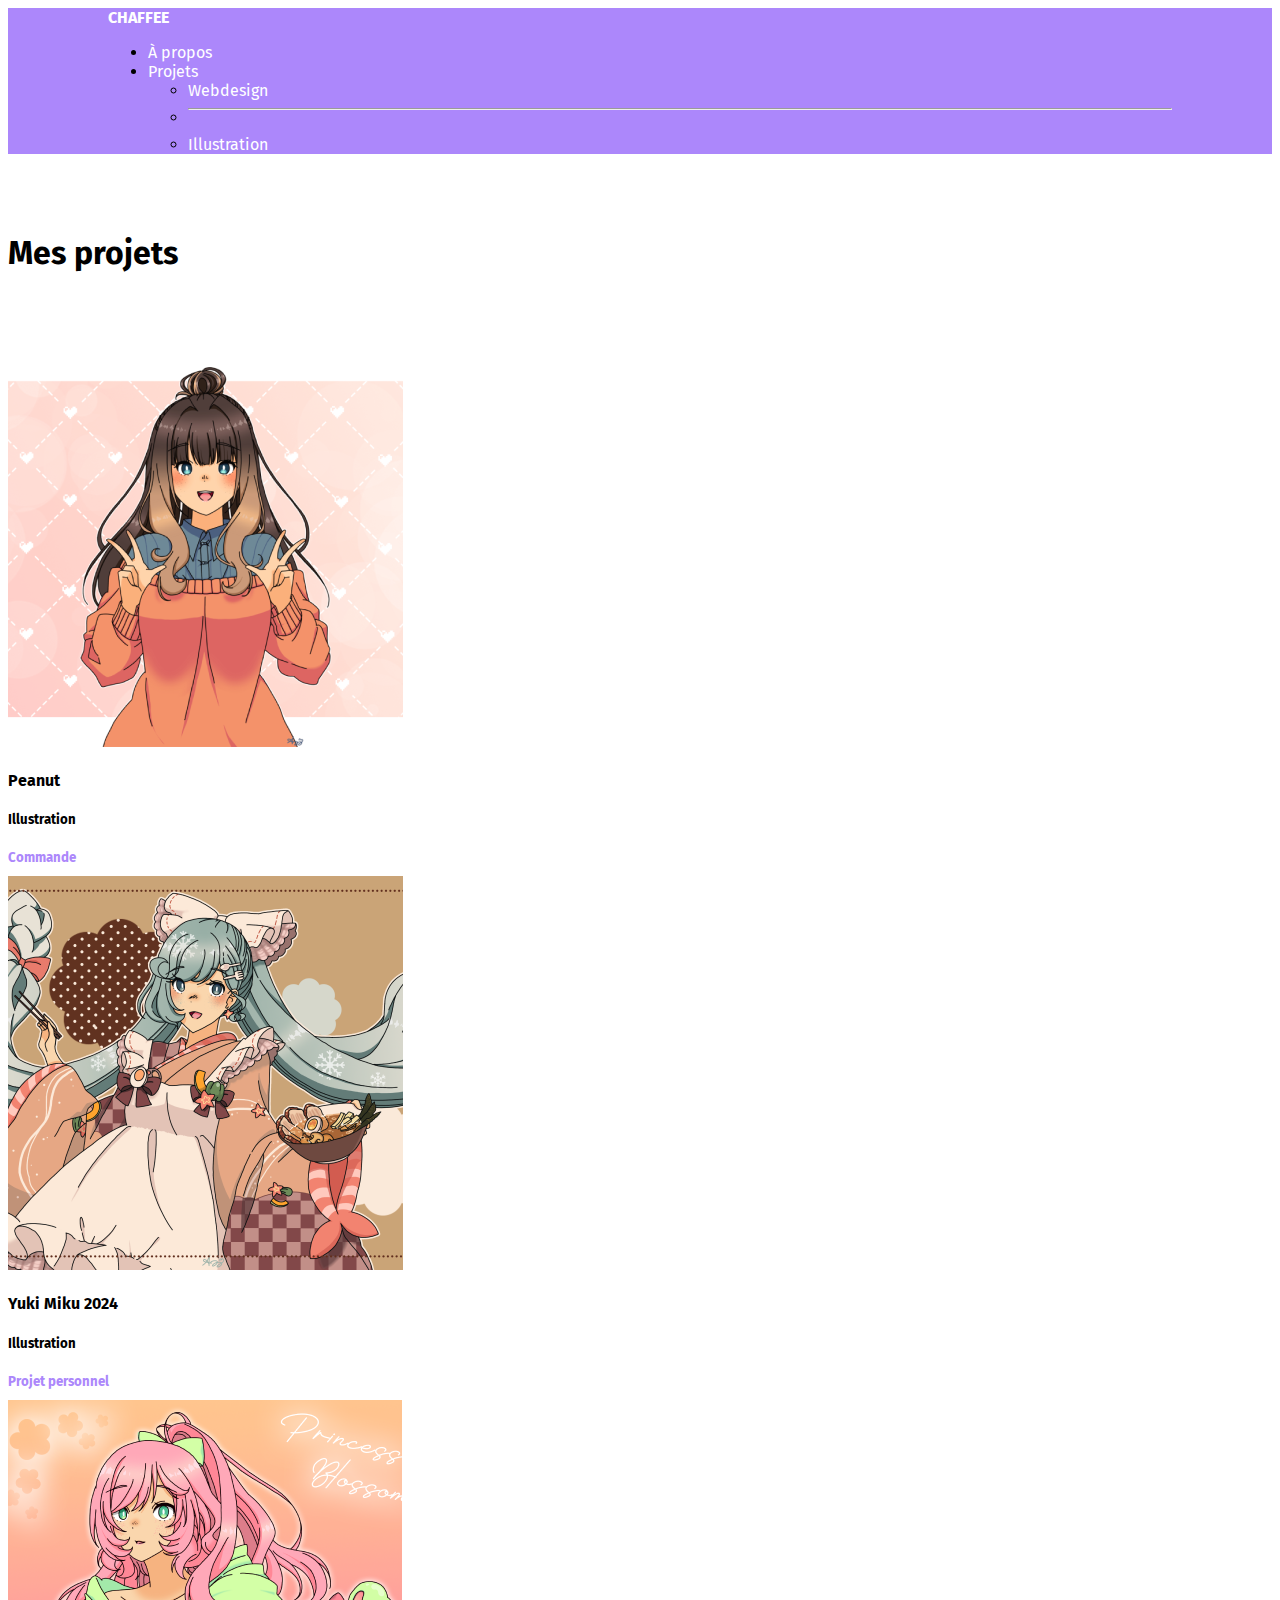
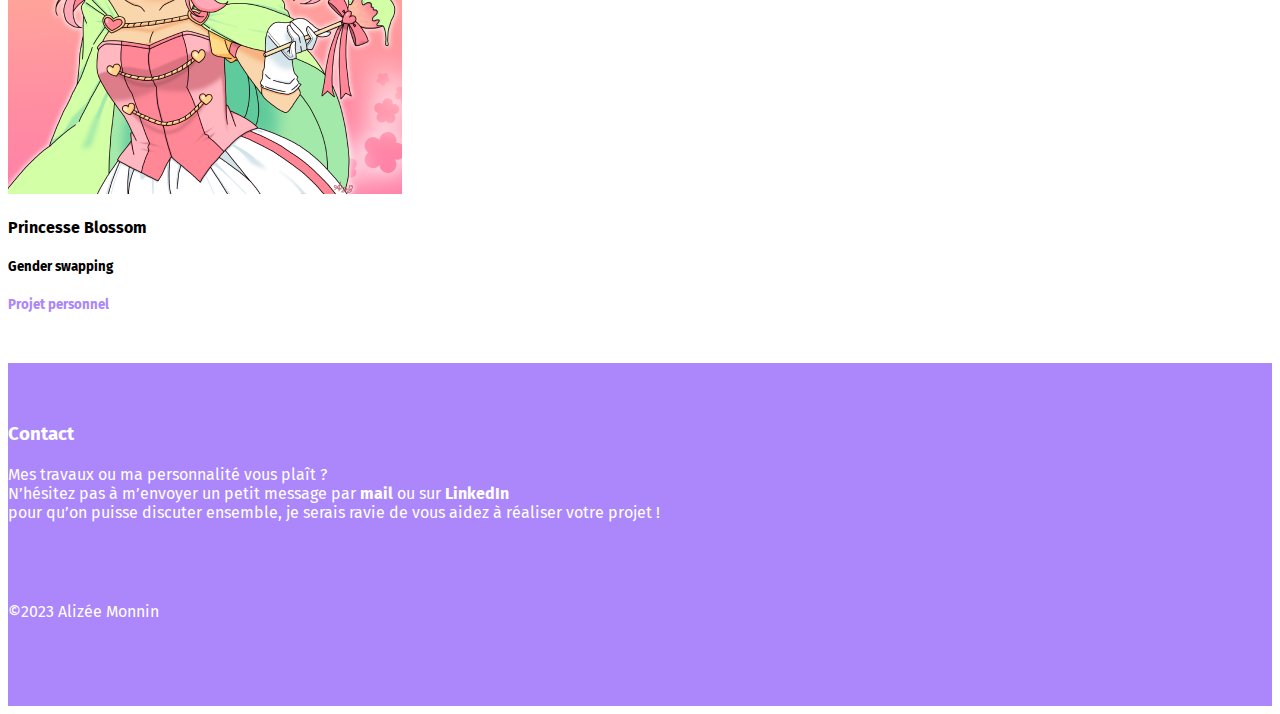
<file: projetsillustration.html>
<!doctype html>
<html lang="fr">
  <head>
    <meta charset="utf-8">
    <meta name="viewport" content="width=device-width, initial-scale=1">
    <link rel="icon" type="image/ico" href="favicon.ico">
    <link rel="stylesheet" href="css/stylesprojetsillutration.css">
    <title>Alizée Monnin - Illustrations</title>
    <link href="https://cdn.jsdelivr.net/npm/bootstrap@5.3.0-alpha3/dist/css/bootstrap.min.css" rel="stylesheet" integrity="sha384-KK94CHFLLe+nY2dmCWGMq91rCGa5gtU4mk92HdvYe+M/SXH301p5ILy+dN9+nJOZ" crossorigin="anonymous">
  </head>
  <body>

    <!-- Barre de navigation -->

    <nav>

        <nav class="navbar bg-body-tertiary">
            <div class="container-fluid">
              <a class="navbar-brand" href="index.html"><strong>CHAFFEE</strong></a>

              <ul class="nav justify-content-end">
                <li class="nav-item">
                    <a class="nav-link" href="about.html">À propos</a>
                </li>
                <li class="nav-item dropdown">
                    <a class="nav-link dropdown-toggle" href="#" role="button" data-bs-toggle="dropdown" aria-expanded="false">
                      Projets
                    </a>
                    <ul class="dropdown-menu">
                      <li><a class="dropdown-item" href="projetswebdesign.html">Webdesign</a></li>
                      <li><hr class="dropdown-divider"></li>
                      <li><a class="dropdown-item" href="projetsillustration.html">Illustration</a></li>
                    </ul>
                  </li>
              </ul>
            </div>
          </nav>
        </nav>

        <!-- Section choix des projets -->

        <section class="projets">

        <div class="text-center">
          <h1>Mes projets</h1>
          </div>


        <div class="container">
            <div class="row">

              <div class="col">
                <a href="peanut.html"><img src="images/peanut.png" alt="Dessin de Peanut" width="" height=""></a>
                <h4><a href="peanut.html">Peanut</a></h4>
                <h5>Illustration</h5>
                <h5><span class="purple">Commande</span></h5>
              </div>

              <div class="col">
                <a href="yukimiku.html"><img src="images/yukimiku.png" alt="Dessin d'Hatsune Miku" width="" height=""></a>
                <h4><a href="yukimiku.html">Yuki Miku 2024</a></h4>
                <h5>Illustration</h5>
                <h5><span class="purple">Projet personnel</span></h5>
              </div>

              <div class="col">
                <a href="princesseblossom.html"><img src="images/princessblossom.png" alt="Dessin de la princesse Blossom" width="" height=""></a>
                <h4><a href="princesseblossom.html">Princesse Blossom</a></h4>
                <h5>Gender swapping</h5>
                <h5><span class="purple">Projet personnel</span></h5>
              </div>

            </div>
          </div>

        </section>

          <footer>

            <div class="text-center">
                <h3>Contact</h3>
                <p>Mes travaux ou ma personnalité vous plaît ?<br> N’hésitez pas à m’envoyer un petit message par <a href="mailto:alizee.monnin@gmail.com"><strong>mail</strong></a> ou sur <a href="https://www.linkedin.com/in/aliz%C3%A9e-monnin-47244b1b3/"><strong>LinkedIn</strong></a> <br> pour qu’on puisse discuter ensemble, je serais ravie de vous aidez à réaliser votre projet !</p>              </div>
      
              <div class="text-center">
              <p>©2023 Alizée Monnin</p>
            </div>
            </footer>
    <script src="https://cdn.jsdelivr.net/npm/bootstrap@5.3.0-alpha3/dist/js/bootstrap.bundle.min.js" integrity="sha384-ENjdO4Dr2bkBIFxQpeoTz1HIcje39Wm4jDKdf19U8gI4ddQ3GYNS7NTKfAdVQSZe" crossorigin="anonymous"></script>
  </body>
</html>
</file>
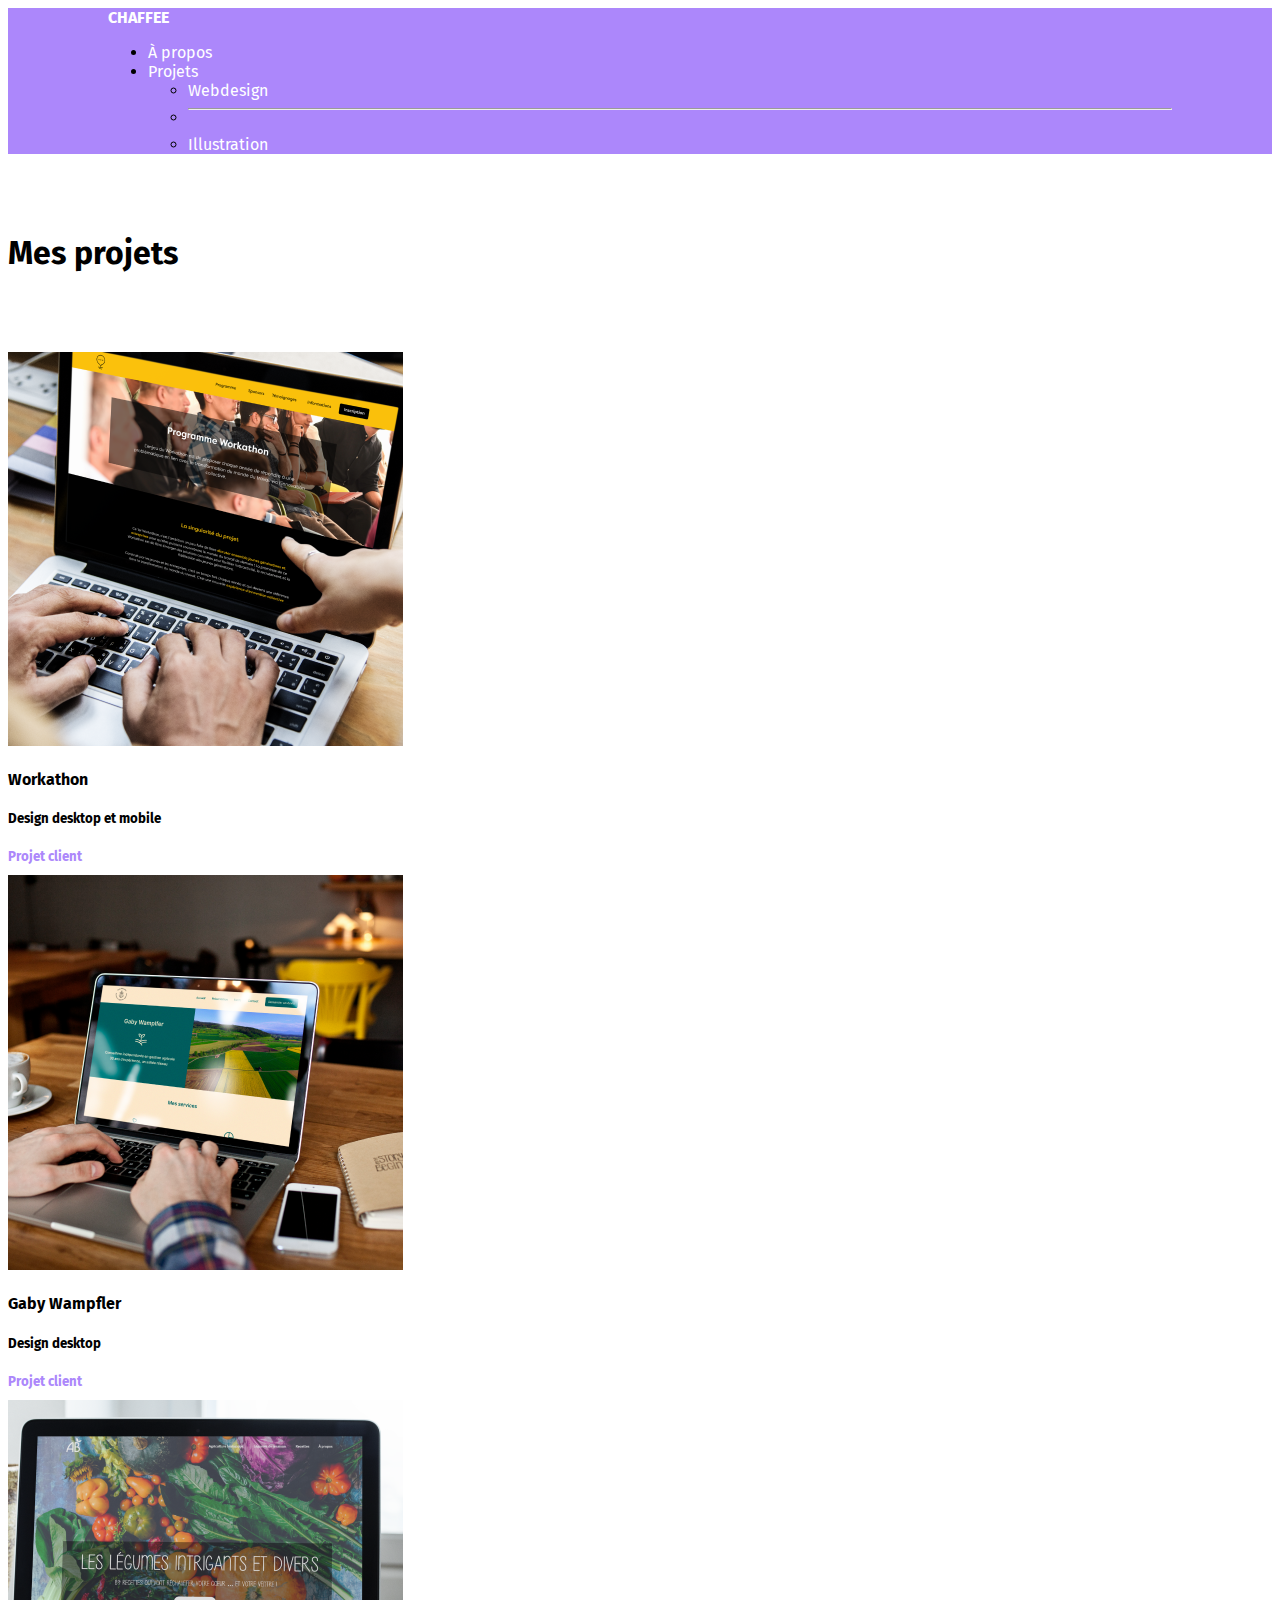
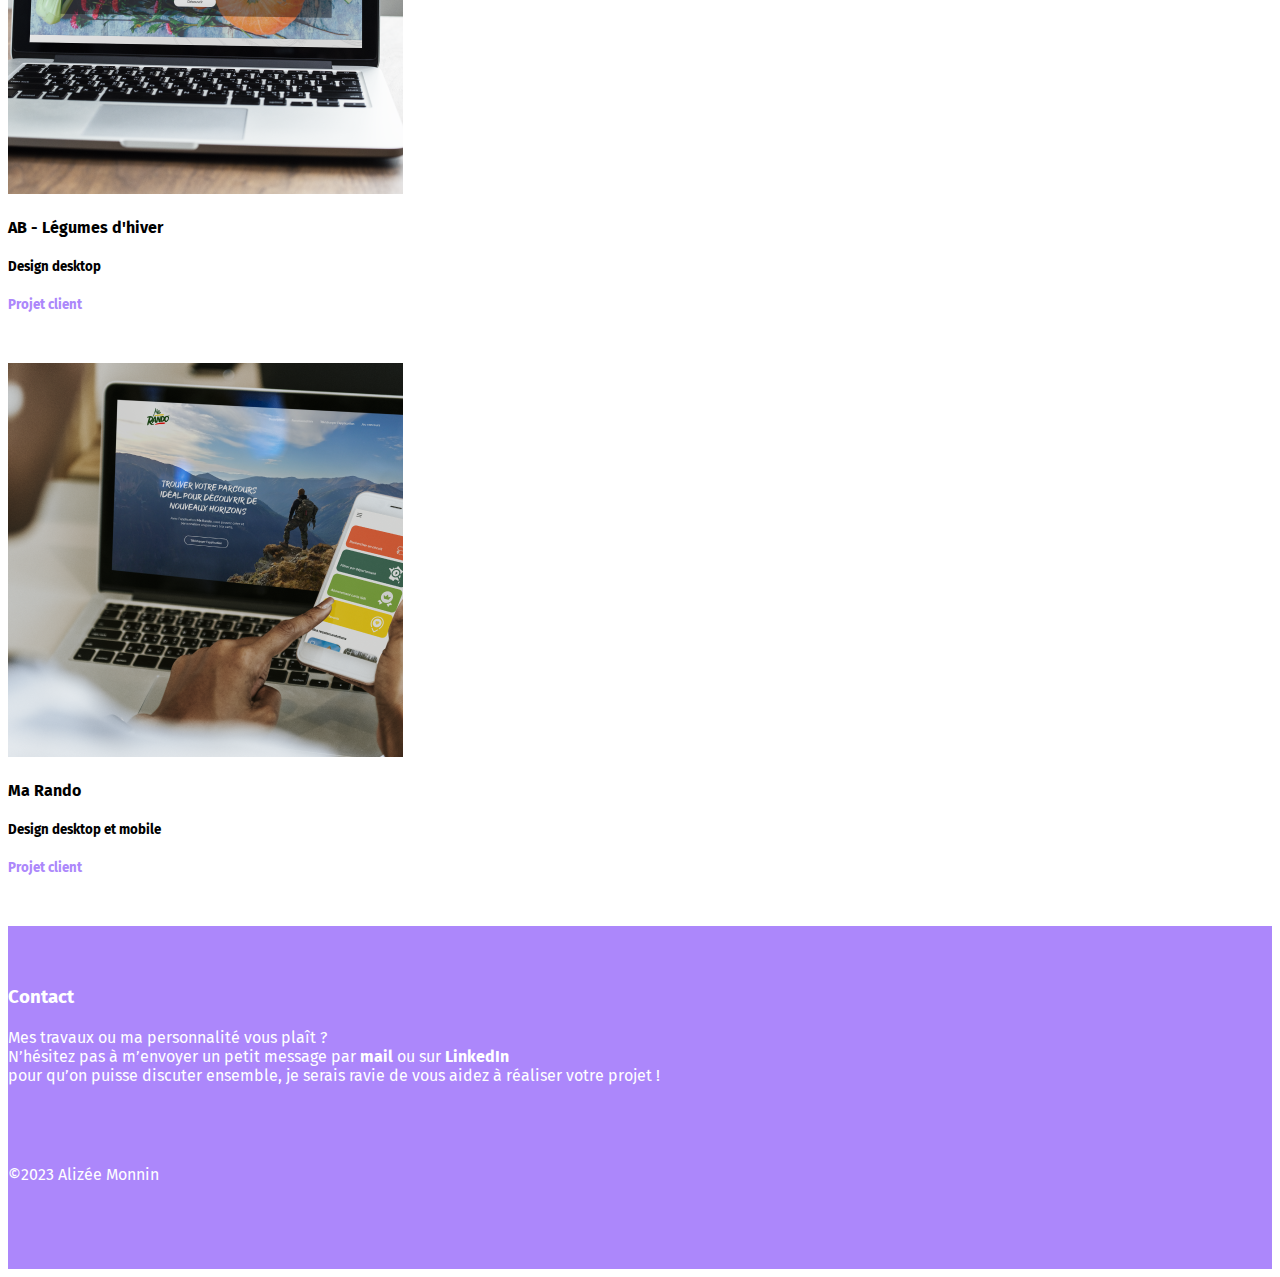
<file: projetswebdesign.html>
<!doctype html>
<html lang="fr">
  <head>
    <meta charset="utf-8">
    <meta name="viewport" content="width=device-width, initial-scale=1">
    <link rel="icon" type="image/ico" href="favicon.ico">
    <link rel="stylesheet" href="css/stylesprojetswebdesign.css">
    <title>Alizée Monnin - Webdesign</title>
    <link href="https://cdn.jsdelivr.net/npm/bootstrap@5.3.0-alpha3/dist/css/bootstrap.min.css" rel="stylesheet" integrity="sha384-KK94CHFLLe+nY2dmCWGMq91rCGa5gtU4mk92HdvYe+M/SXH301p5ILy+dN9+nJOZ" crossorigin="anonymous">
  </head>
  </head>
  <body>

    <!-- Barre de navigation -->

    <nav>

        <nav class="navbar bg-body-tertiary">
            <div class="container-fluid">
              <a class="navbar-brand" href="index.html"><strong>CHAFFEE</strong></a>

              <ul class="nav justify-content-end">
                <li class="nav-item">
                    <a class="nav-link" href="about.html">À propos</a>
                </li>
                <li class="nav-item dropdown">
                    <a class="nav-link dropdown-toggle" href="#" role="button" data-bs-toggle="dropdown" aria-expanded="false">
                      Projets
                    </a>
                    <ul class="dropdown-menu">
                      <li><a class="dropdown-item" href="projetswebdesign.html">Webdesign</a></li>
                      <li><hr class="dropdown-divider"></li>
                      <li><a class="dropdown-item" href="projetsillustration.html">Illustration</a></li>
                    </ul>
                  </li>
              </ul>
            </div>
          </nav>
        </nav>

        <!-- Section choix des projets -->

        <section class="projets">

        <div class="text-center">
           <h1>Mes projets</h1> 
           </div>

           <div class="container">
            <div class="row">
    
              <div class="col-sm">
                <a href="workathon.html"><img src="images/workathon6.png" alt="Mockup représentant deux écrans d'un téléphone mobile"></a>
                <h4><a href="workathon.html">Workathon</a></h4>
                <h5>Design desktop et mobile</h5>
                <h5><span class="purple">Projet client</span></h5>
              </div>
    
              <div class="col-sm">
                <a href="gaby.html"><img src="images/gaby-image1.png" alt="Mockup représentant un écran d'ordinateur"></a>
                <h4><a href="gaby.html">Gaby Wampfler</a></h4>
                <h5>Design desktop</h5>
                <h5><span class="purple">Projet client</span></h5>
              </div>
    
              <div class="col-sm">
                <a href="legumeshiver.html"><img src="images/ab.png" alt="Mockup représentant un écran d'ordinateur"></a>
                <h4><a href="legumeshiver.html">AB - Légumes d'hiver</a></h4>
                <h5>Design desktop</h5>
                <h5><span class="purple">Projet client</span></h5>
              </div>
            </div>
        </div>

        <div class="container">
          <div class="row">
            <div class="col-sm">
              <a href="marando.html"><img src="images/marando.png" alt="Mockup représentant un écran d'ordinateur et un téléphone portable"></a>
                <h4><a href="marando.html">Ma Rando</a></h4>
                <h5>Design desktop et mobile</h5>
                <h5><span class="purple">Projet client</span></h5>
            </div>
            <div class="col-sm">

            </div>
            <div class="col-sm">
              
            </div>
          </div>
        </div>

      </section>

        <!-- Section footer -->

        <footer>

        <div class="text-center">
            <h3>Contact</h3>
            <p>Mes travaux ou ma personnalité vous plaît ?<br> N’hésitez pas à m’envoyer un petit message par <a href="mailto:alizee.monnin@gmail.com"><strong>mail</strong></a> ou sur <a href="https://www.linkedin.com/in/aliz%C3%A9e-monnin-47244b1b3/"><strong>LinkedIn</strong></a> <br> pour qu’on puisse discuter ensemble, je serais ravie de vous aidez à réaliser votre projet !</p>          
          </div>
          <div class="text-center">
          <p>©2023 Alizée Monnin</p>
        </div>

        </footer>
    <script src="https://cdn.jsdelivr.net/npm/bootstrap@5.3.0-alpha3/dist/js/bootstrap.bundle.min.js" integrity="sha384-ENjdO4Dr2bkBIFxQpeoTz1HIcje39Wm4jDKdf19U8gI4ddQ3GYNS7NTKfAdVQSZe" crossorigin="anonymous"></script>
  </body>
</html>
</file>
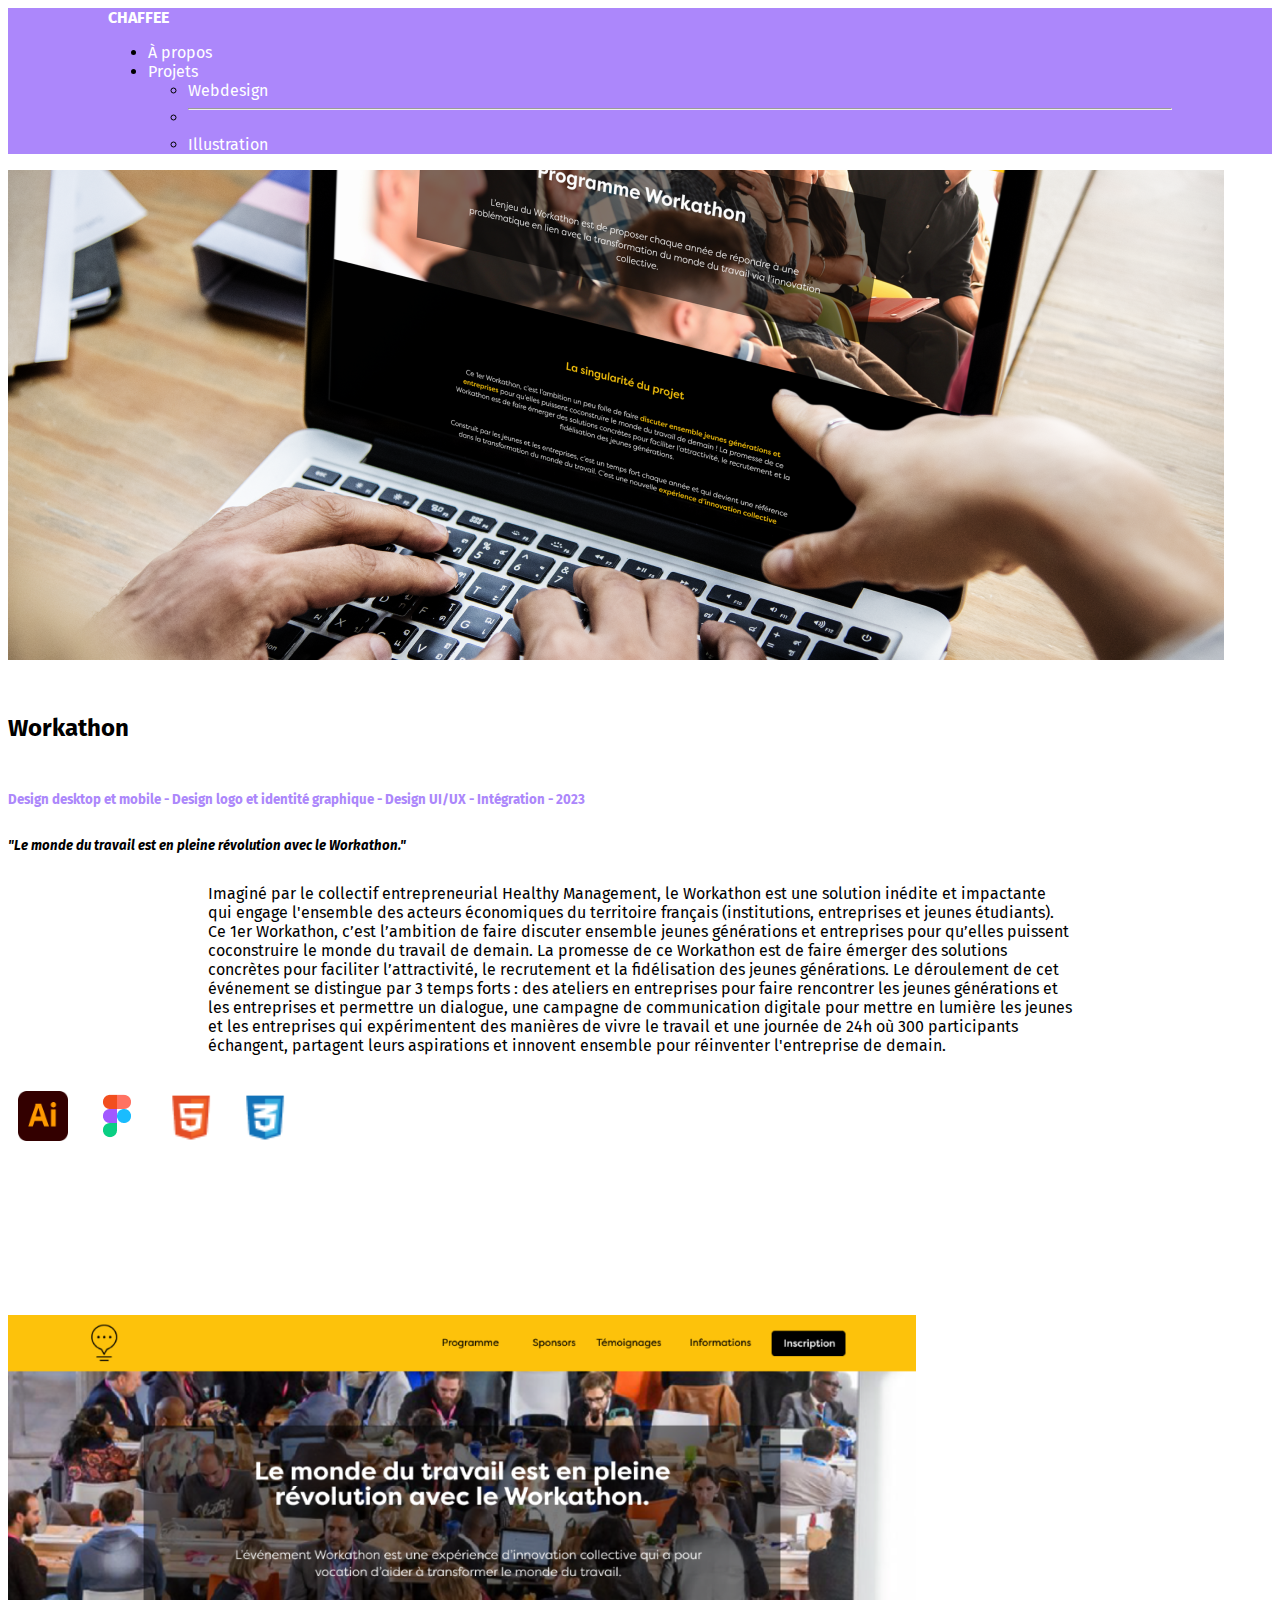
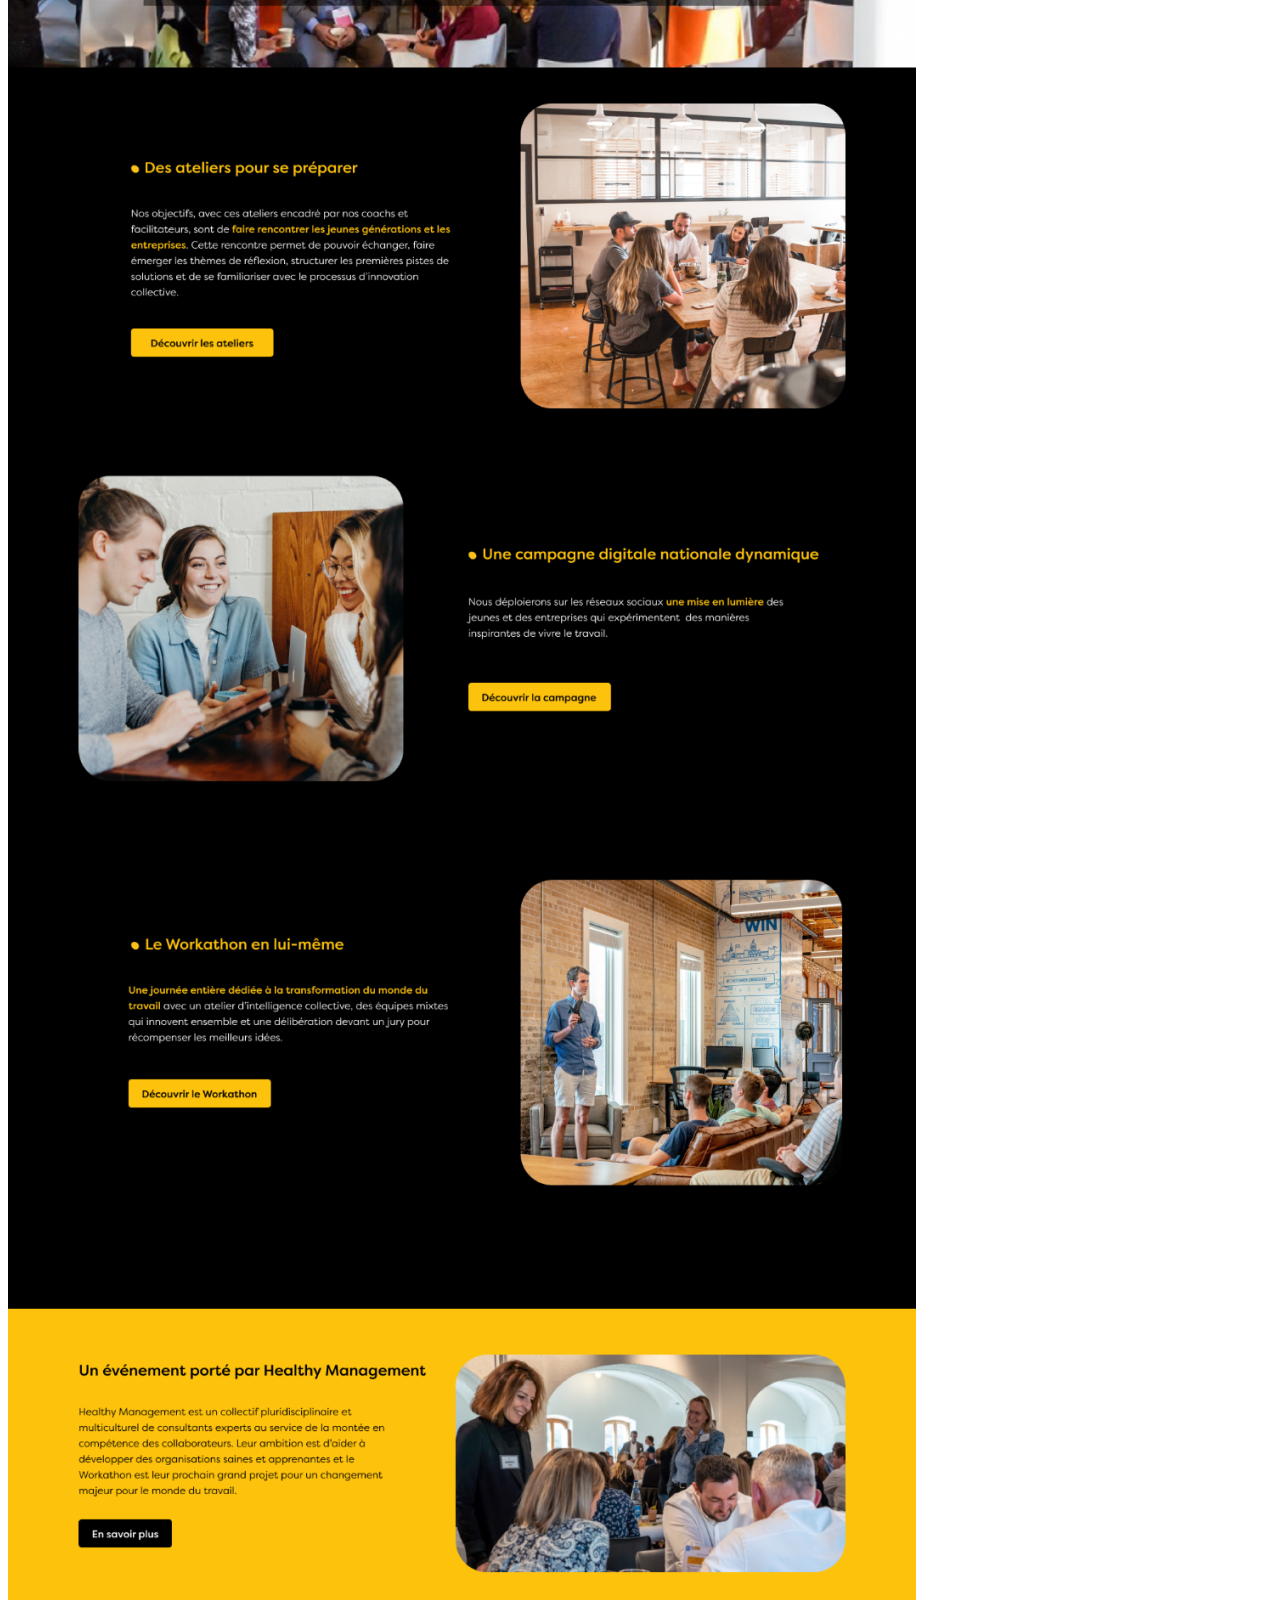
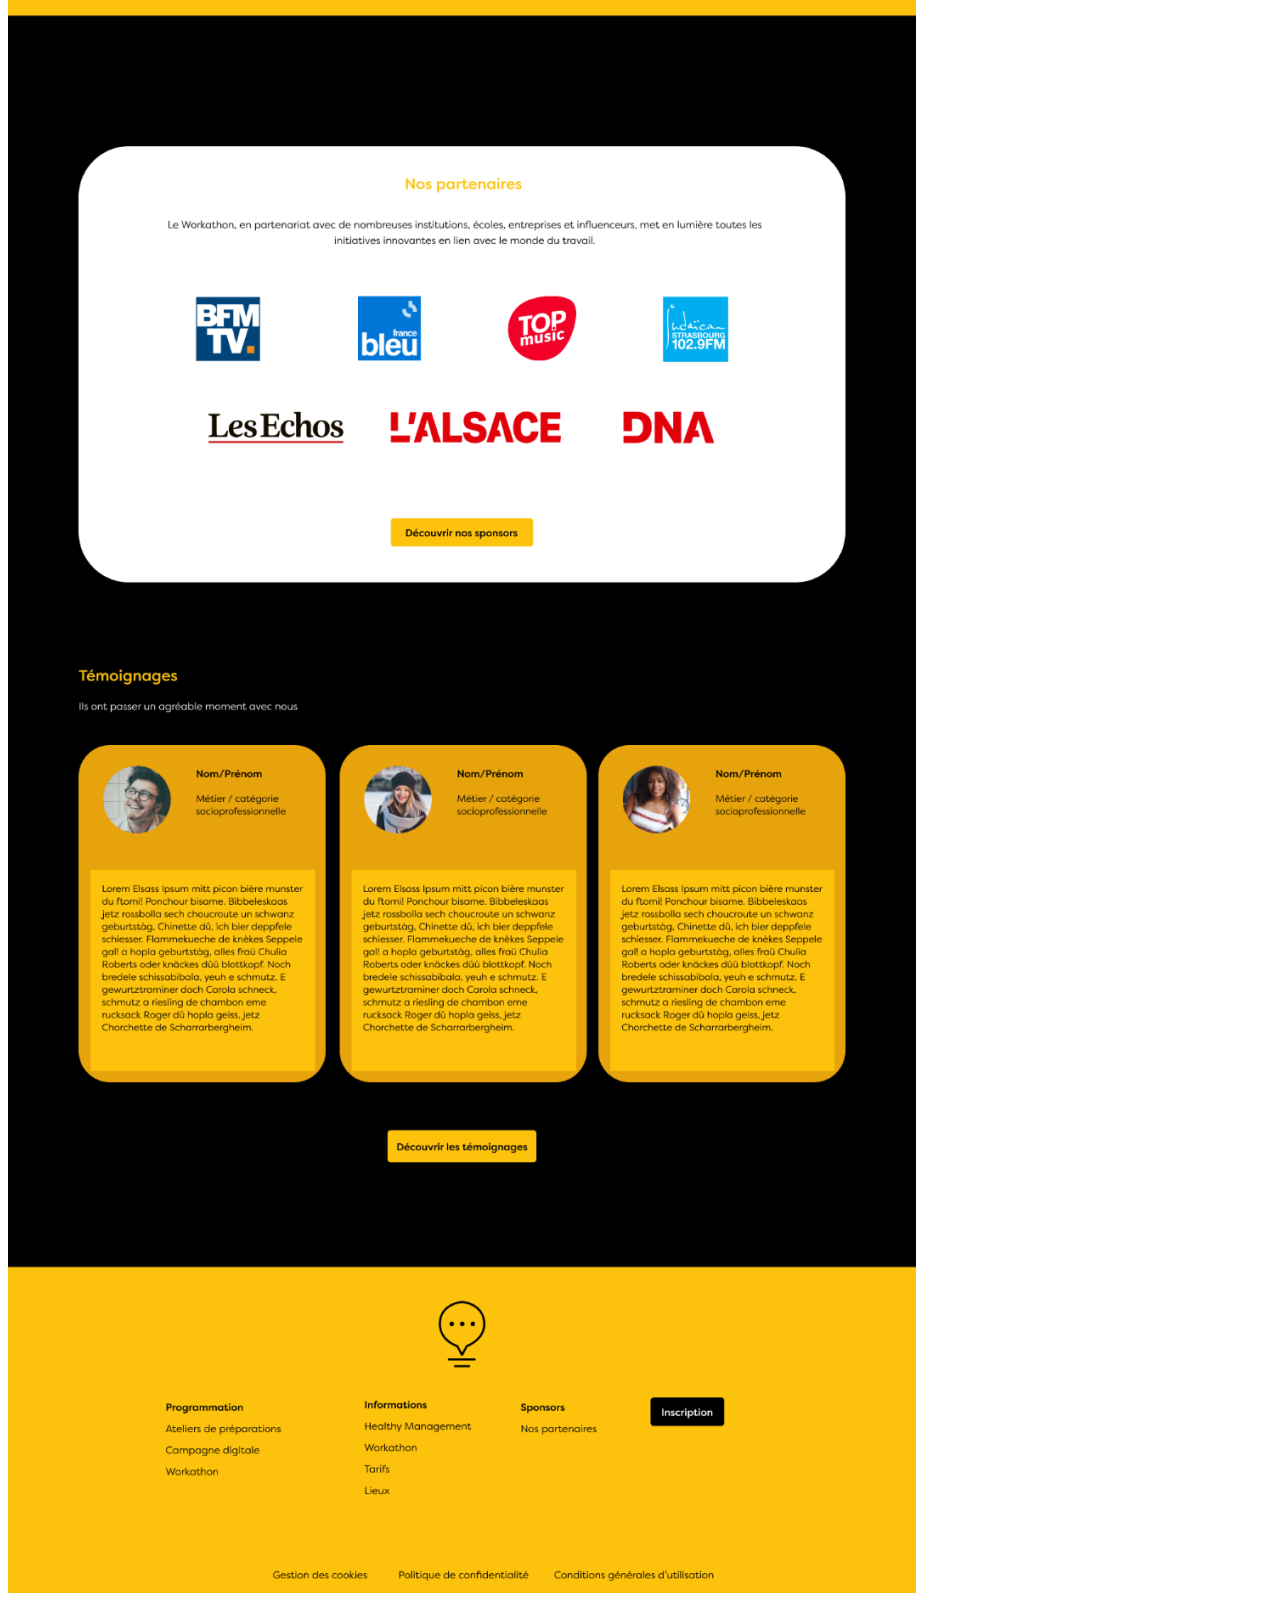
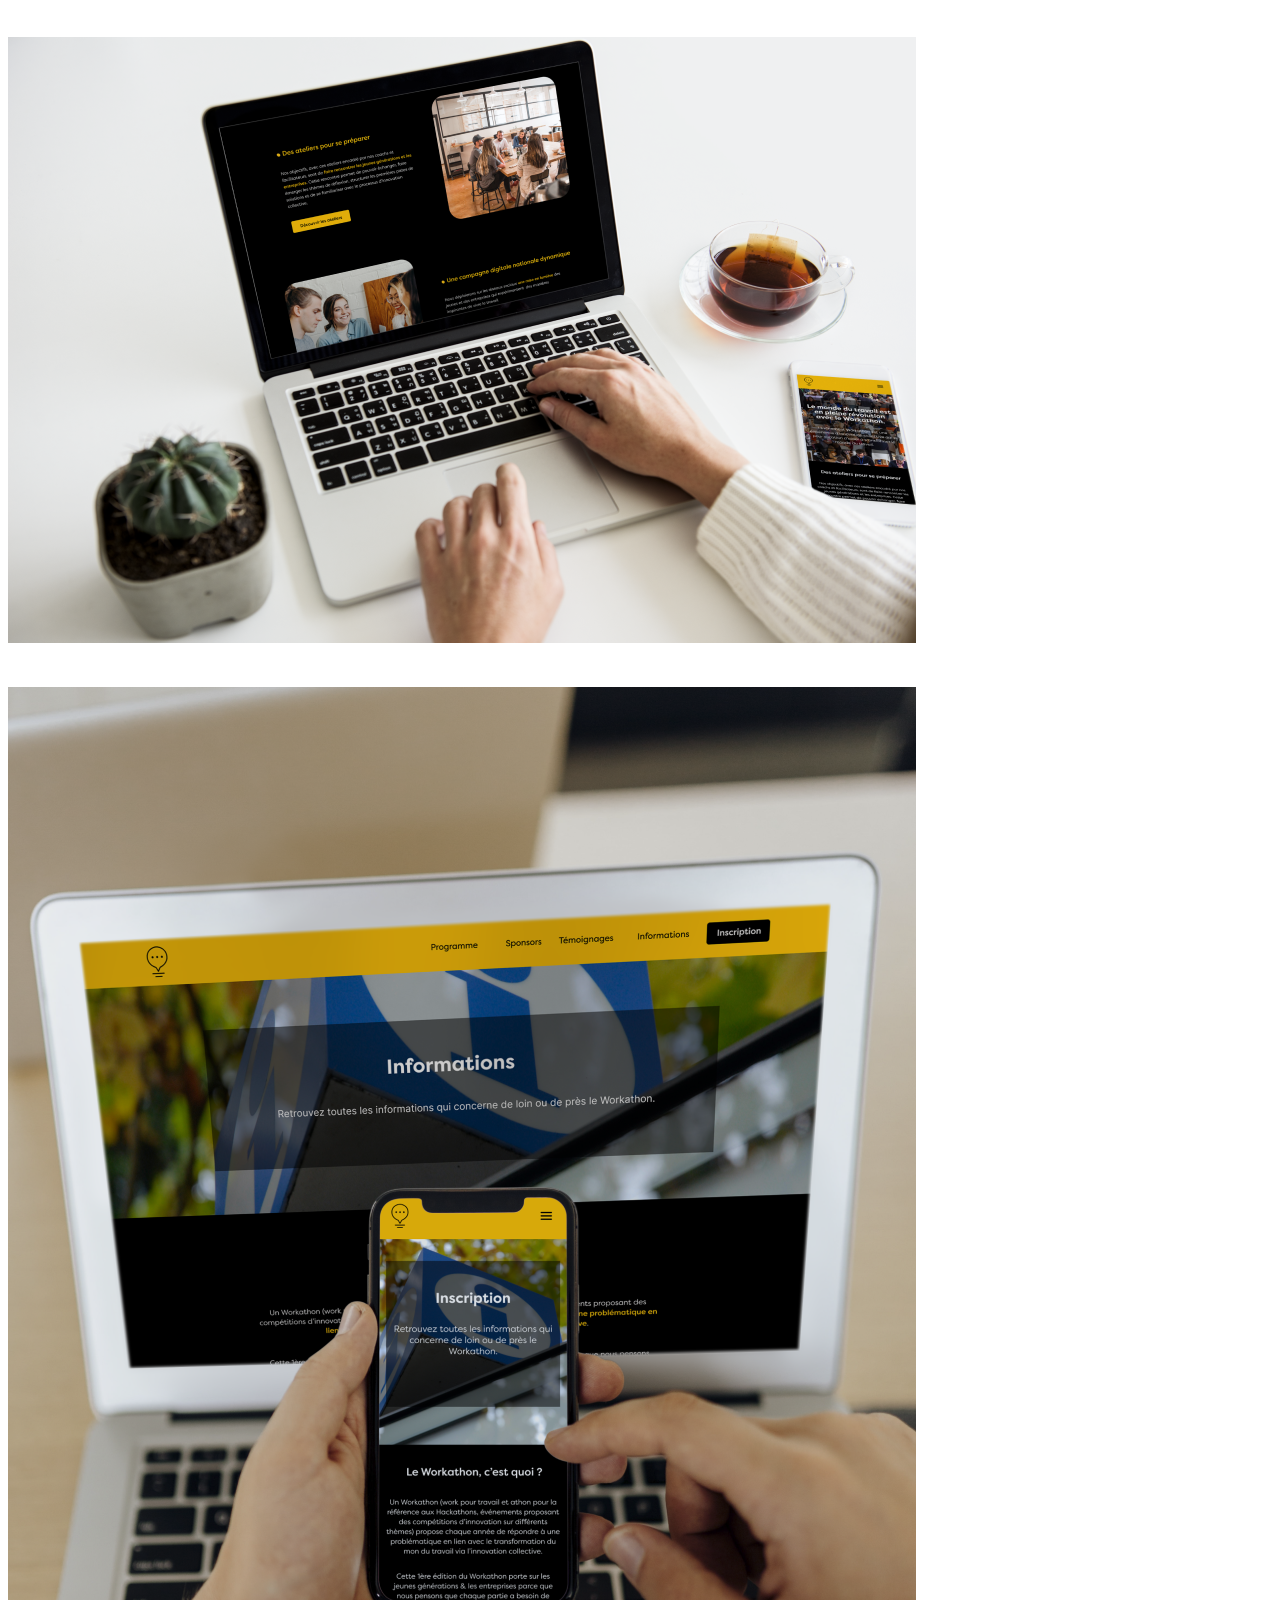
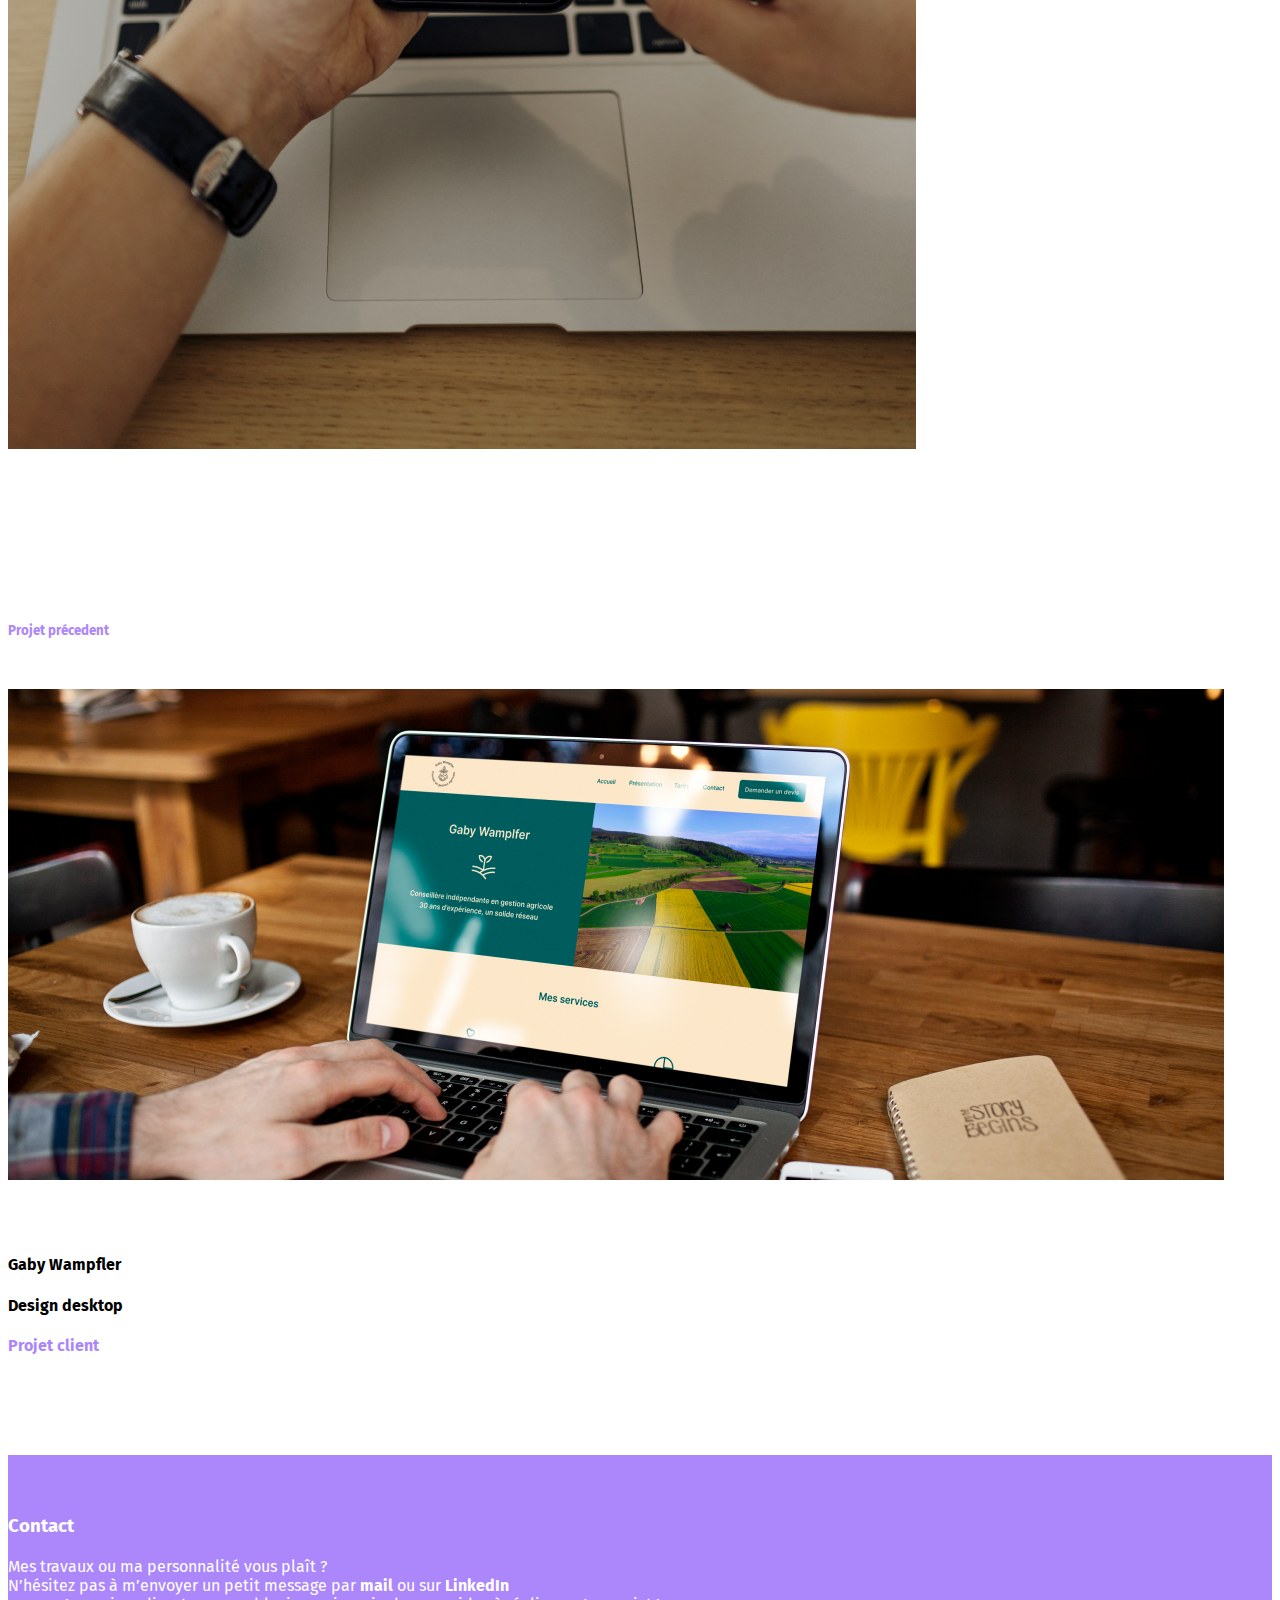
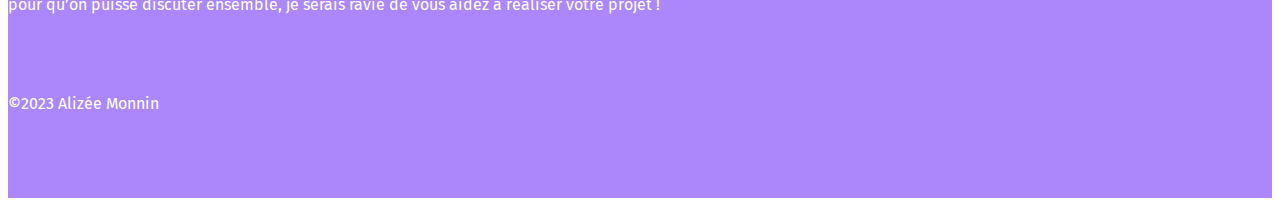
<file: workathon.html>
<!doctype html>
<html lang="fr">
  <head>
    <meta charset="utf-8">
    <meta name="viewport" content="width=device-width, initial-scale=1">
    <link rel="icon" type="image/ico" href="favicon.ico">
    <link rel="stylesheet" href="css/stylesworkathon.css">
    <title>Alizée Monnin - Workathon</title>
    <link href="https://cdn.jsdelivr.net/npm/bootstrap@5.3.0-alpha3/dist/css/bootstrap.min.css" rel="stylesheet" integrity="sha384-KK94CHFLLe+nY2dmCWGMq91rCGa5gtU4mk92HdvYe+M/SXH301p5ILy+dN9+nJOZ" crossorigin="anonymous">
  </head>
  <body>

    <!-- Barre de navigation -->

    <nav>

        <nav class="navbar bg-body-tertiary">
            <div class="container-fluid">
              <a class="navbar-brand" href="index.html"><strong>CHAFFEE</strong></a>
  
              <ul class="nav justify-content-end">
                <li class="nav-item">
                    <a class="nav-link" href="about.html">À propos</a>
                </li>
                <li class="nav-item dropdown">
                    <a class="nav-link dropdown-toggle" href="#" role="button" data-bs-toggle="dropdown" aria-expanded="false">
                      Projets
                    </a>
                    <ul class="dropdown-menu">
                      <li><a class="dropdown-item" href="projetswebdesign.html">Webdesign</a></li>
                      <li><hr class="dropdown-divider"></li>
                      <li><a class="dropdown-item" href="projetsillustration.html">Illustration</a></li>
                    </ul>
                  </li>
              </ul>
            </div>
          </nav>
        </nav>

        <!-- Section image de présentation -->

      <div class="text-center">
        <img src="images/workathon1.png" alt="" width="" heigth="">
      </div>
  
        <!-- Section présentation du projet -->

        <section class="projet">
  
        <div class="text-center">
          <h2>Workathon</h2>
        </div>
  
        <div class="text-center">
          <span class="purple"><h5>Design desktop et mobile - Design logo et identité graphique - Design UI/UX - Intégration - 2023</h5></span>
        </div>
  
        <div class="text-center">
          <h5><i>"Le monde du travail est en pleine révolution avec le Workathon."</i></h5>
        </div>
  
        <div class="text-center">
            <p>Imaginé par le collectif entrepreneurial <a href="https://healthy-management.eu/">Healthy Management</a>, le Workathon est une solution inédite et impactante qui engage l'ensemble des acteurs économiques du territoire français (institutions, entreprises et jeunes étudiants). Ce 1er Workathon, c’est l’ambition de
                faire discuter ensemble jeunes générations et entreprises pour qu’elles puissent coconstruire le monde du travail de demain. La promesse de ce Workathon est de faire
                émerger des solutions concrètes pour faciliter
                l’attractivité, le recrutement et la fidélisation des
                jeunes générations. Le déroulement de cet événement se distingue par 3 temps forts : des ateliers en entreprises pour faire rencontrer les jeunes générations et les entreprises et permettre un dialogue, une campagne de communication digitale pour mettre en lumière les jeunes et les entreprises qui expérimentent des manières de vivre le travail et une journée de 24h où 300 participants échangent, partagent leurs aspirations et innovent ensemble pour réinventer l'entreprise de demain.</p>
        </div>
  
        <div class="text-center">

          <img src="images/illustrator.png" alt="Logo Adobe Illustrator" width="50" height="50">

          <img src="images/figma.png" alt="Logo Figma" width="50" height="50">

          <img src="images/html_5.png" alt="Logo HTML" width="50" height="50">

          <img src="images/css_3.png" alt="Logo CSS" width="50" height="50">
          </div>

        </section>
  
        <!-- Section galerie d'images -->

        <section class="galerie">

            <div class="text-center">

                <img src="images/workathon2.png" alt=" " width="" height="">

                <img src="images/workathon3.png" alt="" width="" height="">

                <img src="images/workathon4.png" alt="" width="" height="">
            </div>

        </section>

        <!-- Section projet précédent -->

        <section class="projetprecedent">
  
        <div class="text-center">
          <h5><span class="purple">Projet précedent</span></h5>
        </div>
  
        <div class="text-center">
        <img src="images/gaby-image2.png" alt="Mockup représentant un écran d'ordinateur" width="1216" heigth="491">
      </div>
  
      <div class="text-center">
        <h4><a href="gaby.html">Gaby Wampfler</a></h4>
      </div>
  
      <div class="text-center">
        <h4>Design desktop</h4>
      </div>
  
      <div class="text-center">
        <h4><span class="purple">Projet client</span></h4>
      </div>

    </section>
  
        <!-- Section footer -->
  
        <footer>
  
          <div class="text-center">
            <h3>Contact</h3>
            
            <p>Mes travaux ou ma personnalité vous plaît ?<br> N’hésitez pas à m’envoyer un petit message par <a href="mailto:alizee.monnin@gmail.com"><strong>mail</strong></a> ou sur <a href="https://www.linkedin.com/in/aliz%C3%A9e-monnin-47244b1b3/"><strong>LinkedIn</strong></a> <br> pour qu’on puisse discuter ensemble, je serais ravie de vous aidez à réaliser votre projet !</p>
          </div>
  
          <div class="text-center">
          <p>©2023 Alizée Monnin</p>
        </div>
        </footer>

    <script src="https://cdn.jsdelivr.net/npm/bootstrap@5.3.0-alpha3/dist/js/bootstrap.bundle.min.js" integrity="sha384-ENjdO4Dr2bkBIFxQpeoTz1HIcje39Wm4jDKdf19U8gI4ddQ3GYNS7NTKfAdVQSZe" crossorigin="anonymous"></script>
  </body>
</html>
</file>
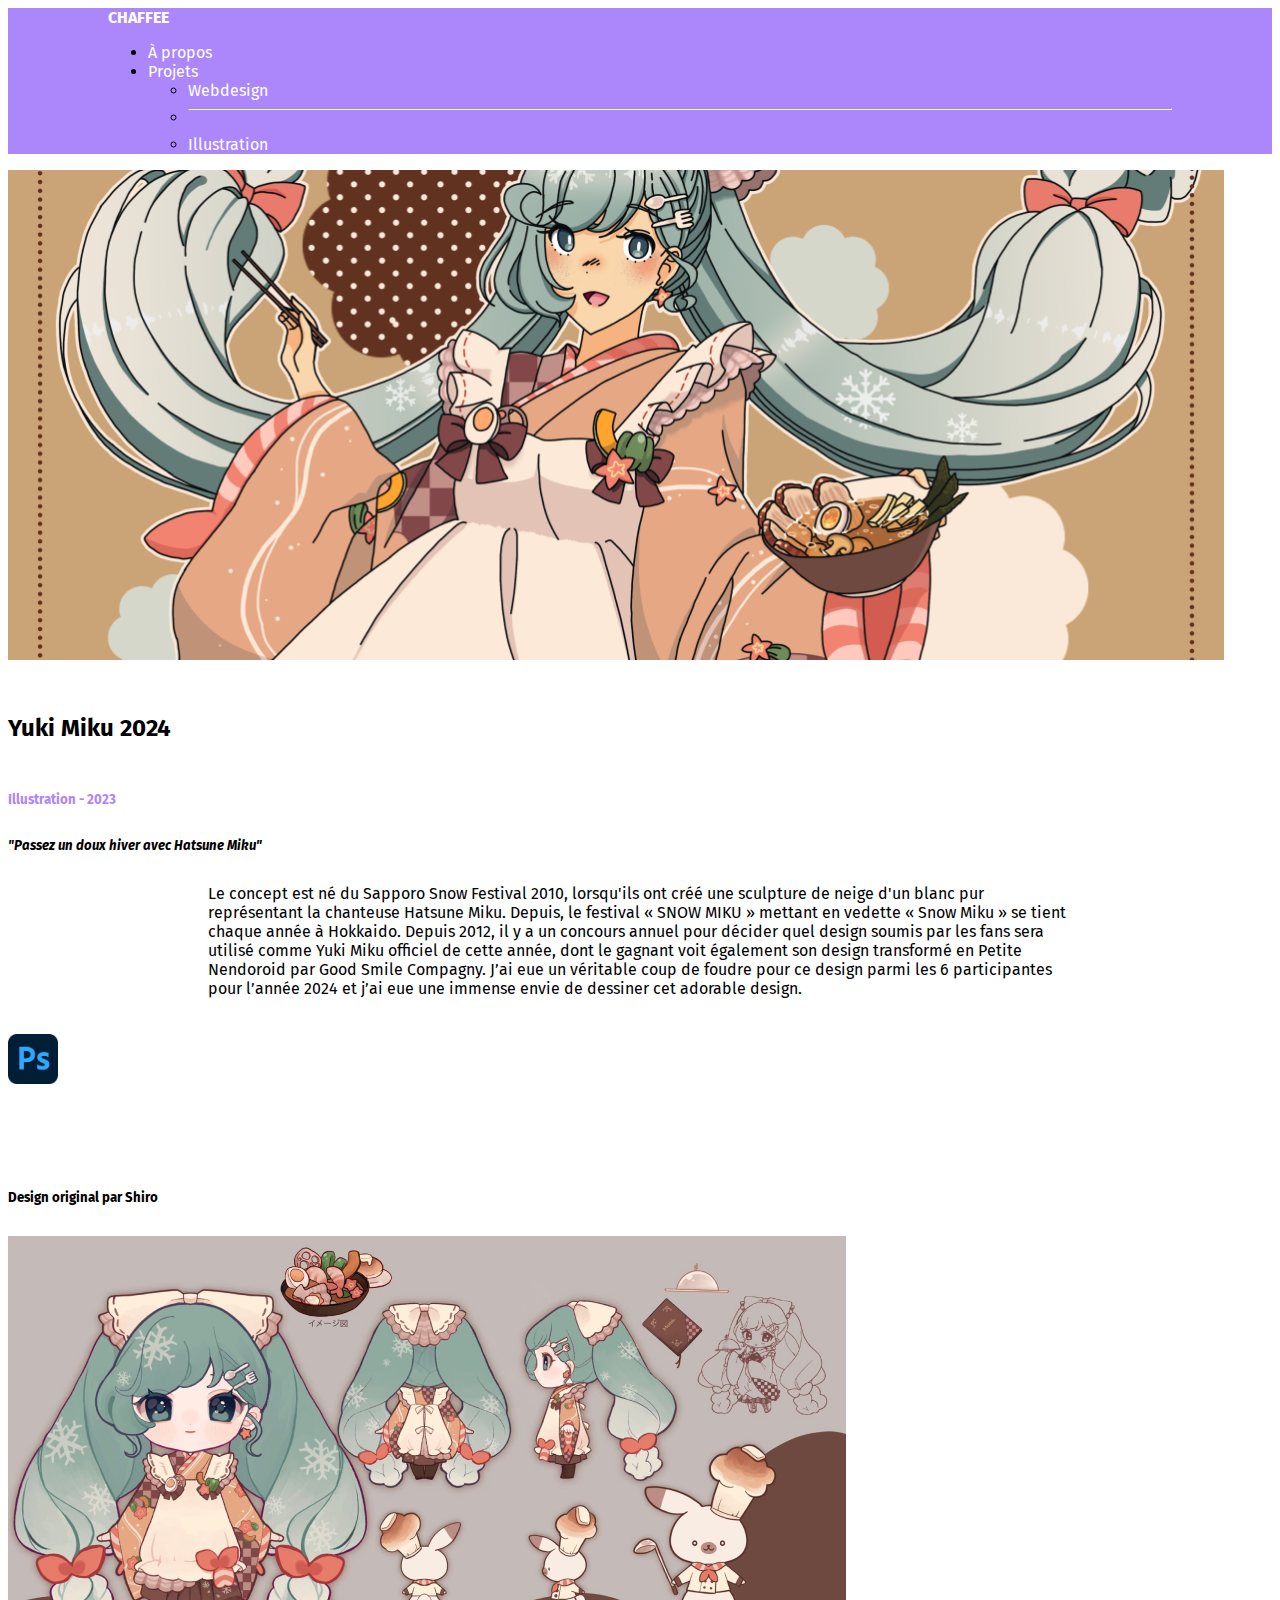
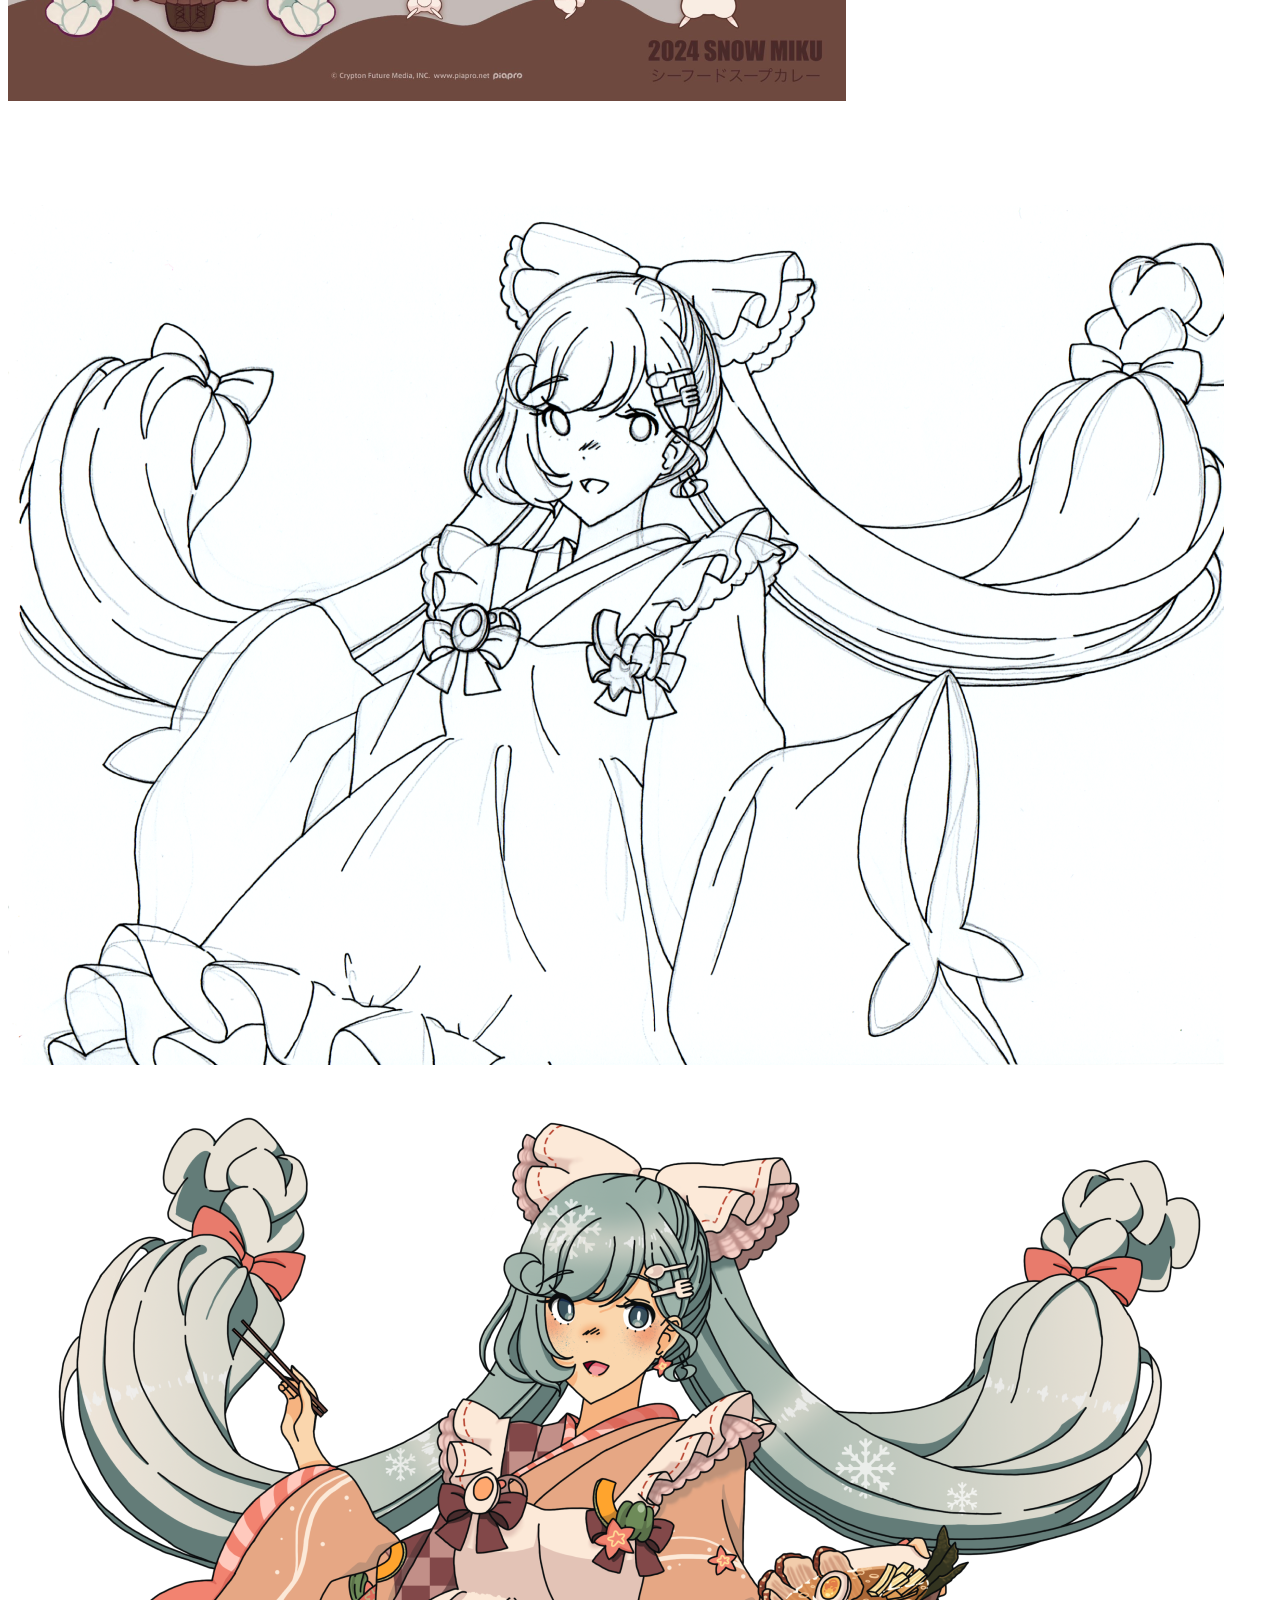
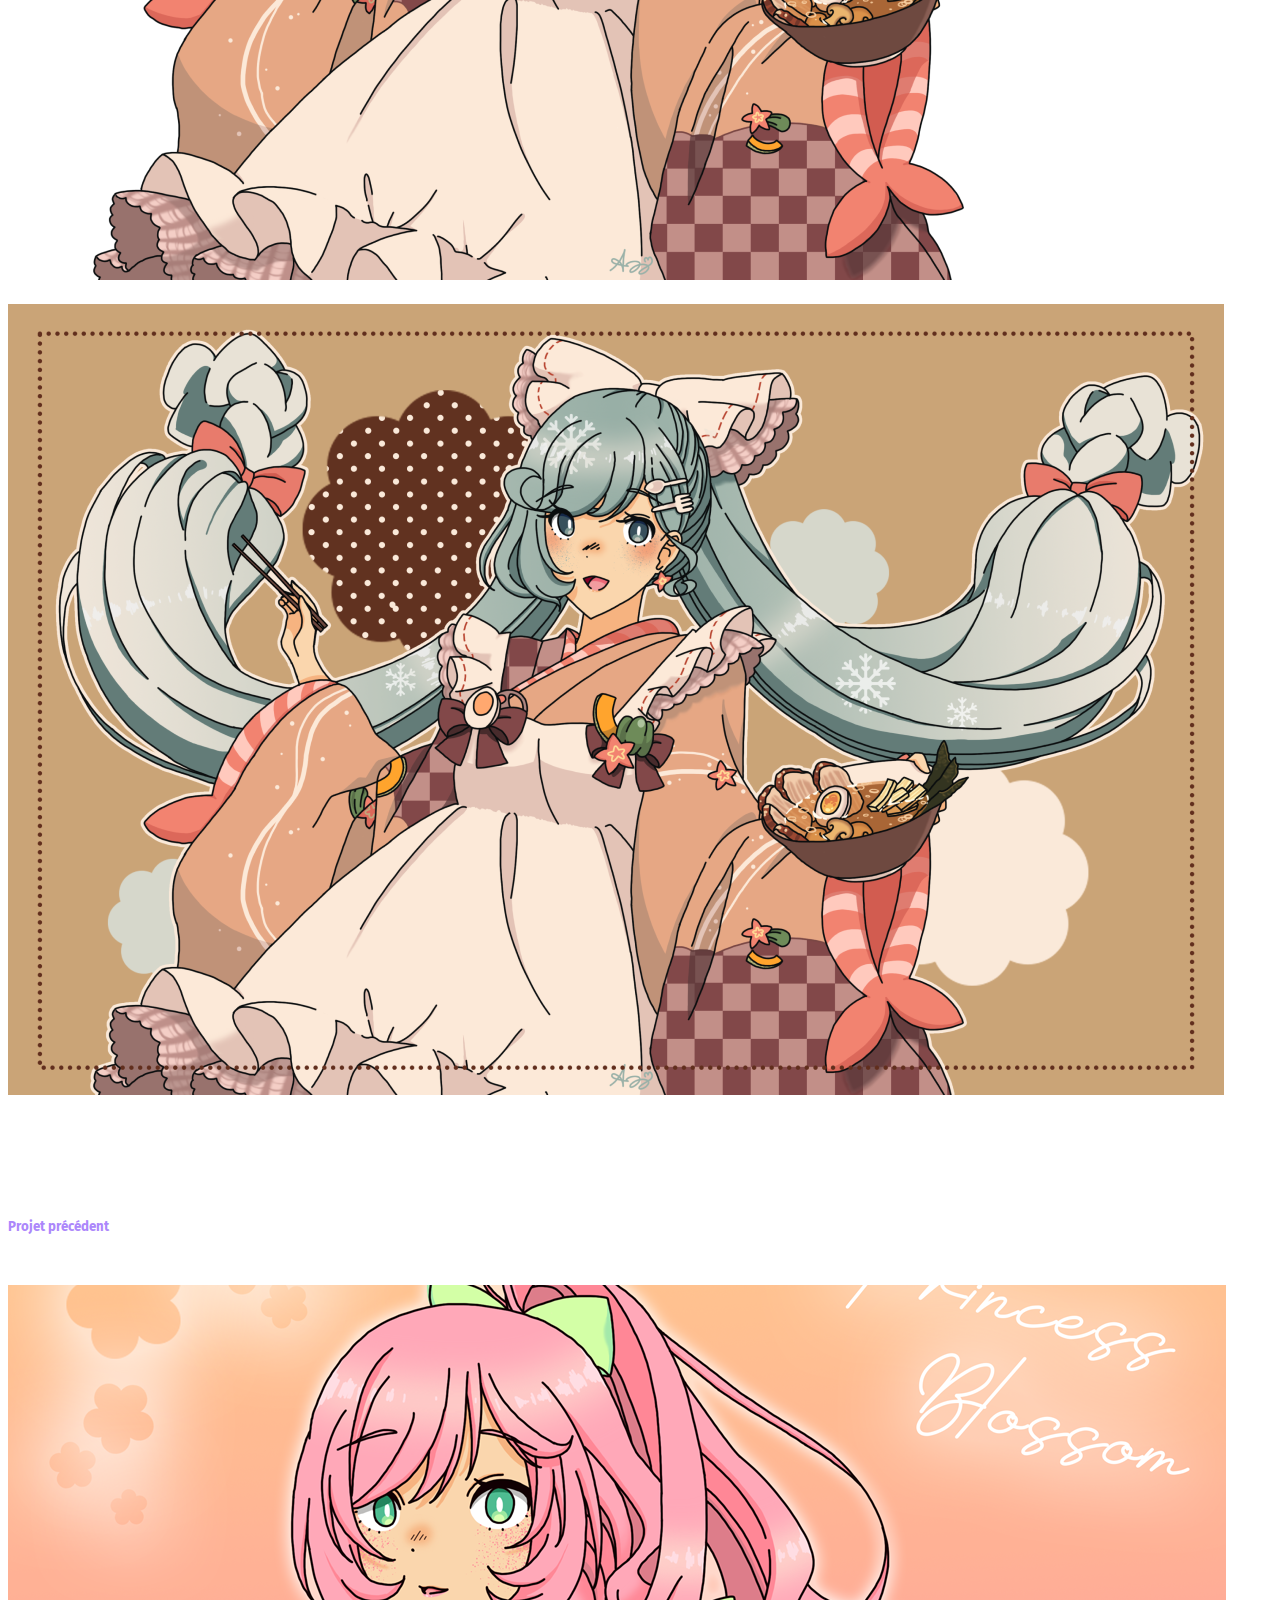
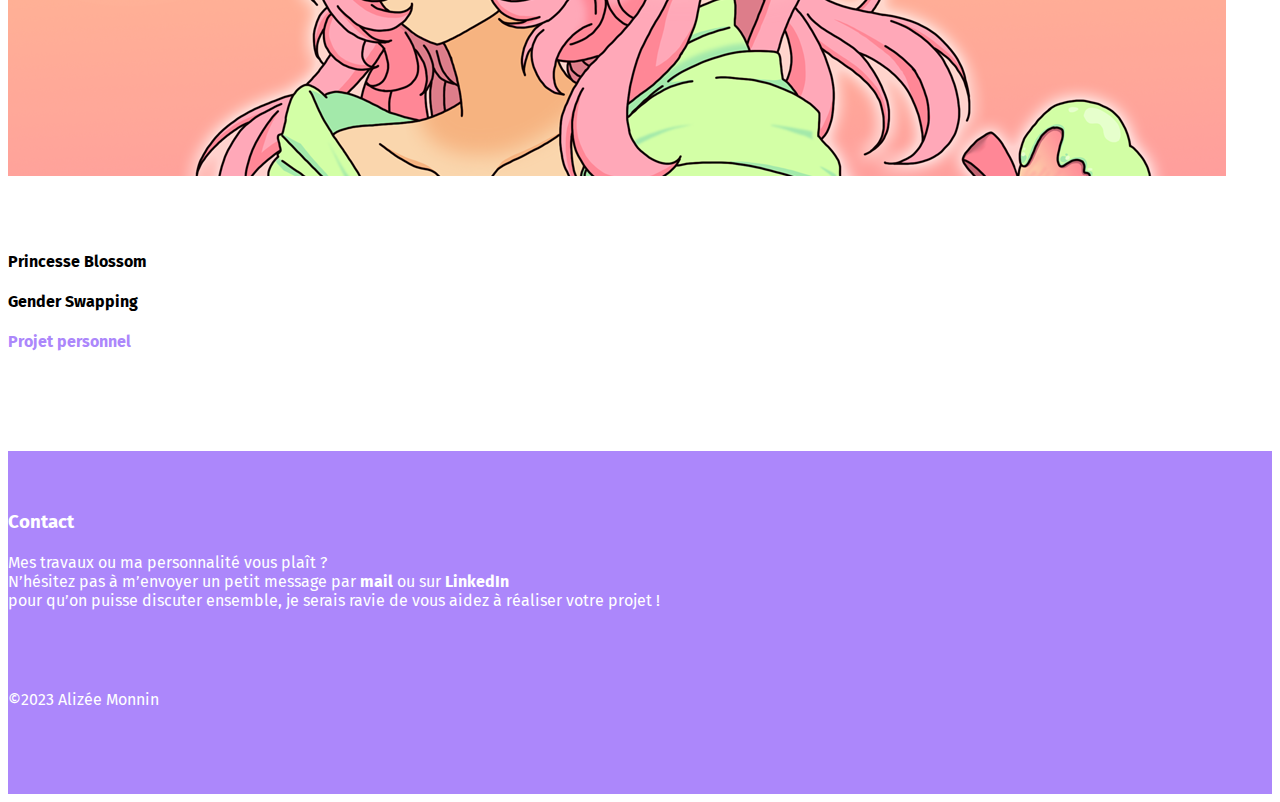
<file: yukimiku.html>
<!doctype html>
<html lang="fr">
  <head>
    <meta charset="utf-8">
    <meta name="viewport" content="width=device-width, initial-scale=1">
    <link rel="icon" type="image/ico" href="favicon.ico">
    <link rel="stylesheet" href="css/stylesyukimiku.css">
    <title>Alizée Monnin - Yuki Miku 2024</title>
    <link href="https://cdn.jsdelivr.net/npm/bootstrap@5.3.0-alpha3/dist/css/bootstrap.min.css" rel="stylesheet" integrity="sha384-KK94CHFLLe+nY2dmCWGMq91rCGa5gtU4mk92HdvYe+M/SXH301p5ILy+dN9+nJOZ" crossorigin="anonymous">
  </head>
  <body>

      <!-- Barre de navigation -->

      <nav>

        <nav class="navbar bg-body-tertiary">
            <div class="container-fluid">
              <a class="navbar-brand" href="index.html"><strong>CHAFFEE</strong></a>
  
              <ul class="nav justify-content-end">
                <li class="nav-item">
                    <a class="nav-link" href="about.html">À propos</a>
                </li>
                <li class="nav-item dropdown">
                    <a class="nav-link dropdown-toggle" href="#" role="button" data-bs-toggle="dropdown" aria-expanded="false">
                      Projets
                    </a>
                    <ul class="dropdown-menu">
                      <li><a class="dropdown-item" href="projetswebdesign.html">Webdesign</a></li>
                      <li><hr class="dropdown-divider"></li>
                      <li><a class="dropdown-item" href="projetsillustration.html">Illustration</a></li>
                    </ul>
                  </li>
              </ul>
            </div>
          </nav>
        </nav>

        <!-- Section image de présentation -->

      <div class="text-center">
        <img src="images/yukimiku-image1.png" alt="Dessin représentant Yuki Miku 2024" width="1216" heigth="491">
      </div>
  
        <!-- Section présentation du projet -->

        <section class="projet">
  
        <div class="text-center">
          <h2>Yuki Miku 2024</h2>
        </div>
  
        <div class="text-center">
          <h5><span class="purple">Illustration - 2023</span></h5>
        </div>
  
        <div class="text-center">
          <h5><i>"Passez un doux hiver avec Hatsune Miku"</i></h5>
        </div>
  
        <div class="text-center">
            <p>Le concept est né du Sapporo Snow Festival 2010, lorsqu'ils ont créé une sculpture de neige d'un blanc pur représentant la chanteuse Hatsune Miku. Depuis, le festival « SNOW MIKU » mettant en vedette « Snow Miku » se tient chaque année à Hokkaido. Depuis 2012, il y a un concours annuel pour décider quel design soumis par les fans sera utilisé comme Yuki Miku officiel de cette année, dont le gagnant voit également son design transformé en Petite Nendoroid par Good Smile Compagny. J’ai eue un véritable coup de foudre pour ce design parmi les 6 participantes pour l’année 2024 et j’ai eue une immense envie de dessiner cet adorable design.</p>
        </div>
  
        <div class="text-center">
          <img src="images/photoshop.png" alt="Logo Adobe Photoshop" width="50" height="50">
          </div>

        </section>
  
        <!-- Section présentation dessin original -->

        <section class="original">

        <div class="text-center">
            <h5>Design original par <span class="purple"><a href="https://twitter.com/rollballball">Shiro</a></span></h5>
            <a href="https://twitter.com/rollballball"><img src="images/yukimiku-image2.png" alt="" width="" height=""></a>
        </div>

      </section>

      <!-- Section galerie d'images -->

      <section class="galerie">

        <div class="text-center">
        <img src="images/yukimiku-image3.png" alt="Croquis au numérique">
        </div>

        <div class="text-center">
            <img src="images/yukimiku-image4.png" alt="Ajout des couleurs">
            </div>

            <div class="text-center">
                <img src="images/yukimiku-image5.png" alt="Design final + fond">
                </div>

              </section>


        <!-- Section prochain projet -->

        <section class="projetprecedent">
  
        <div class="text-center">
          <h5><span class="purple">Projet précédent</span></h5>
        </div>
  
        <div class="text-center">
        <img src="images/princessblossom1.png" alt="Dessin représentant une princesse qui tient une pomme">
      </div>
  
      <div class="text-center">
        <h4><a href="princesseblossom.html">Princesse Blossom</a></h4>
      </div>
  
      <div class="text-center">
        <h4>Gender Swapping</h4>
      </div>
  
      <div class="text-center">
        <h4><span class="purple">Projet personnel</span></h4>
      </div>

    </section>
  
        <!-- Section footer -->
  
        <footer>
  
          <div class="text-center">
            <h3>Contact</h3>
            
            <p>Mes travaux ou ma personnalité vous plaît ?<br> N’hésitez pas à m’envoyer un petit message par <a href="mailto:alizee.monnin@gmail.com"><strong>mail</strong></a> ou sur <a href="https://www.linkedin.com/in/aliz%C3%A9e-monnin-47244b1b3/"><strong>LinkedIn</strong></a> <br> pour qu’on puisse discuter ensemble, je serais ravie de vous aidez à réaliser votre projet !</p>          </div>
  
          <div class="text-center">
          <p>©2023 Alizée Monnin</p>
        </div>
  
        </footer>
    <script src="https://cdn.jsdelivr.net/npm/bootstrap@5.3.0-alpha3/dist/js/bootstrap.bundle.min.js" integrity="sha384-ENjdO4Dr2bkBIFxQpeoTz1HIcje39Wm4jDKdf19U8gI4ddQ3GYNS7NTKfAdVQSZe" crossorigin="anonymous"></script>
  </body>
</html>
</file>
<file: css/stylesabout.css>
@import url('https://fonts.googleapis.com/css2?family=Fira+Mono:wght@500;700&family=Fira+Sans:wght@400;500;600;700&display=swap');

body {
    font-family: 'Fira Sans', Arial, sans-serif!important;
    font-size: 16px;
    color: #000;
}

a {
    color: #fff;
    text-decoration: none;
}

span.purple {
    color:  #AC87FB;
}

.navbar.bg-body-tertiary>.container-fluid {
    margin-right: 100px;
    margin-left: 100px;
}


nav.navbar.bg-body-tertiary {
    background-color: #AC87FB!important;
}

.container-fluid>.navbar-brand {
    color:#fff;
}

a.nav-link {
    text-decoration: none;
    color: #fff;
}

header {
    margin-top: 100px;
}

header>.container>.row>.col-sm>h1 {
    margin-top: 50px;
}

header>.container>.row>.col-sm>p {
    margin-top: 30px;
}

.parcours {
    margin-top: 150px;
    margin-bottom: 150px;
}


.parcours>.text-center>p {
    margin-bottom: 50px;
}

.parcours>.titre>.text-center>h5 {
    margin-bottom: 50px;
}

.competences {
    margin-top: 150px;
    margin-bottom: 150px;
}

.competences>.titre>.text-center>h5 {
    margin-bottom: 50px;
}

.competences {
    margin-top: 100px;
}

.competences>.container.text-center>.row {
    margin-top: 100px;
    margin-bottom: 100px;
}

.competences>.container.text-center>.row>.col>img {
    margin-bottom: 20px;
}

.logiciels {
    margin-top: 150px;
    margin-bottom: 150px;
}

.logiciels>.titre>.text-center>h5 {
    margin-bottom: 50px;
}

.logiciels>.text-center>img {
    margin-left: 10px;
    margin-right: 10px;
}

.cv {
    margin-top: 150px;
    margin-bottom: 150px;
}

.cv>.titre>.text-center>h5 {
    margin-bottom: 50px;
}

.cv>.text-center>p {
    margin-bottom: 30px;
}

.cv>.text-center>.btn.btn-primary.btn-lg {
    border-color: #AC87FB;
    background-color: #AC87FB;
}

.cv>.text-center>.btn.btn-primary.btn-lg:hover {
    background-color: transparent;
    border-color: #AC87FB;
}

.cv>.text-center>.btn.btn-primary.btn-lg>a {
    color: #fff;
    text-decoration: none;
}

.cv>.text-center>.btn.btn-primary.btn-lg>a:hover {
    color: #AC87FB;
}

footer {
    margin-top: 150px;
    padding-top: 10px;
    padding-bottom: 5px;
    color: #fff;
    background-color: #AC87FB;
}

footer>.text-center>h3 {
    margin-top: 50px;
}

footer>.text-center>p {
    margin-top: 20px;
    margin-bottom: 80px;
}

footer>.text-center>p>a {
    text-decoration: none;
    color: #fff;
}
</file>
<file: css/stylesgaby.css>
@import url('https://fonts.googleapis.com/css2?family=Fira+Mono:wght@500;700&family=Fira+Sans:wght@400;500;600;700&display=swap');

body {
    font-family: 'Fira Sans', Arial, sans-serif!important;
    font-size: 16px;
    color: #000;
}

a {
    color: #fff;
    text-decoration: none;
}

span.purple {
    color:  #AC87FB;
}

.navbar.bg-body-tertiary>.container-fluid {
    margin-right: 100px;
    margin-left: 100px;
}


nav.navbar.bg-body-tertiary {
    background-color: #AC87FB!important;
}

.container-fluid>.navbar-brand {
    color:#fff;
}

a.nav-link {
    text-decoration: none;
    color: #fff;
}

.projet>.text-center>h2 {
    margin-top: 50px;
    margin-bottom: 50px;
}

.projet>.text-center>h5 {
    margin-top: 30px;
    margin-bottom: 30px;
}

.projet>.text-center>p {
    padding-left: 200px;
    padding-right: 200px;
}

.projet>.text-center>img {
    margin-top: 20px;
    margin-bottom: 150px;
    margin-right: 10px;
    margin-left: 10px;
}

.projetprecedent>.text-center>img {
    margin-bottom: 50px;
}

.projetprecedent>.text-center>h5 {
    margin-top: 150px;
    margin-bottom: 50px;
}

.projetprecedent>.text-center>h4 {
    margin-bottom: 10px;
}


.projetprecedent>.text-center>h4>a {
    color: #000;
    text-decoration: none;
}

.projetprecedent>.text-center>h4>a:hover {
    color: #AC87FB;
}

.galerie>.text-center>img {
    margin-top: 50px;
}


footer {
    margin-top: 100px;
    padding-top: 10px;
    padding-bottom: 5px;
    color: #fff;
    background-color: #AC87FB;
}

footer>.text-center>h3 {
    margin-top: 50px;
}

footer>.text-center>p {
    margin-top: 20px;
    margin-bottom: 80px;
}

footer>.text-center>p>a {
    text-decoration: none;
    color: #fff;
}
</file>
<file: css/styleslegumeshiver.css>
@import url('https://fonts.googleapis.com/css2?family=Fira+Mono:wght@500;700&family=Fira+Sans:wght@400;500;600;700&display=swap');

body {
    font-family: 'Fira Sans', Arial, sans-serif!important;
    font-size: 16px;
    color: #000;
}

a {
    color: #fff;
    text-decoration: none;
}

span.purple {
    color:  #AC87FB;
}

.navbar.bg-body-tertiary>.container-fluid {
    margin-right: 100px;
    margin-left: 100px;
}


nav.navbar.bg-body-tertiary {
    background-color: #AC87FB!important;
}

.container-fluid>.navbar-brand {
    color:#fff;
}

a.nav-link {
    text-decoration: none;
    color: #fff;
}

.projet>.text-center>h2 {
    margin-top: 50px;
    margin-bottom: 50px;
}

.projet>.text-center>h5 {
    margin-top: 30px;
    margin-bottom: 30px;
}

.projet>.text-center>p {
    padding-left: 200px;
    padding-right: 200px;
}

.projet>.text-center>img {
    margin-top: 20px;
    margin-bottom: 150px;
}

.projetprecedent>.text-center>img {
    margin-bottom: 50px;
}

.projetprecedent>.text-center>h5 {
    margin-top: 150px;
    margin-bottom: 50px;
}

.projetprecedent>.text-center>h4 {
    margin-bottom: 10px;
}


.projetprecedent>.text-center>h4>a {
    color: #000;
    text-decoration: none;
}

.projetprecedent>.text-center>h4>a:hover {
    color: #AC87FB;
}

.galerie>.text-center>img {
    margin-top: 50px;
}


footer {
    margin-top: 100px;
    padding-top: 10px;
    padding-bottom: 5px;
    color: #fff;
    background-color: #AC87FB;
}

footer>.text-center>h3 {
    margin-top: 50px;
}

footer>.text-center>p {
    margin-top: 20px;
    margin-bottom: 80px;
}

footer>.text-center>p>a {
    text-decoration: none;
    color: #fff;
}
</file>
<file: css/stylesmarando.css>
@import url('https://fonts.googleapis.com/css2?family=Fira+Mono:wght@500;700&family=Fira+Sans:wght@400;500;600;700&display=swap');

body {
    font-family: 'Fira Sans', Arial, sans-serif!important;
    font-size: 16px;
    color: #000;
}

a {
    color: #fff;
    text-decoration: none;
}

span.purple {
    color:  #AC87FB;
}

.navbar.bg-body-tertiary>.container-fluid {
    margin-right: 100px;
    margin-left: 100px;
}

nav.navbar.bg-body-tertiary {
    background-color: #AC87FB!important;
}

.container-fluid>.navbar-brand {
    color:#fff;
}

a.nav-link {
    text-decoration: none;
    color: #fff;
}

.projet>.text-center>h2 {
    margin-top: 50px;
    margin-bottom: 50px;
}

.projet>.text-center>h5 {
    margin-top: 30px;
    margin-bottom: 30px;
}

.projet>.text-center>p {
    padding-left: 200px;
    padding-right: 200px;
}

.projet>.text-center>img {
    margin-top: 20px;
    margin-bottom: 150px;
    margin-right: 10px;
    margin-left: 10px;
}

.projetprecedent>.text-center>img {
    margin-bottom: 50px;
}

.projetprecedent>.text-center>h5 {
    margin-top: 150px;
    margin-bottom: 50px;
}

.projetprecedent>.text-center>h4 {
    margin-bottom: 10px;
}


.projetprecedent>.text-center>h4>a {
    color: #000;
    text-decoration: none;
}

.projetprecedent>.text-center>h4>a:hover {
    color: #AC87FB;
}


footer {
    margin-top: 100px;
    padding-top: 10px;
    padding-bottom: 5px;
    color: #fff;
    background-color: #AC87FB;
}

footer>.text-center>h3 {
    margin-top: 50px;
}

footer>.text-center>p {
    margin-top: 20px;
    margin-bottom: 80px;
}

footer>.text-center>p>a {
    text-decoration: none;
    color: #fff;
}
</file>
<file: css/stylespeanut.css>
@import url('https://fonts.googleapis.com/css2?family=Fira+Mono:wght@500;700&family=Fira+Sans:wght@400;500;600;700&display=swap');

body {
    font-family: 'Fira Sans', Arial, sans-serif!important;
    font-size: 16px;
    color: #000;
}

a {
    color: #fff;
    text-decoration: none;
}

span.purple {
    color:  #AC87FB;
}

.navbar.bg-body-tertiary>.container-fluid {
    margin-right: 100px;
    margin-left: 100px;
}


nav.navbar.bg-body-tertiary {
    background-color: #AC87FB!important;
}

.container-fluid>.navbar-brand {
    color:#fff;
}

a.nav-link {
    text-decoration: none;
    color: #fff;
}

.projet>.text-center>h2 {
    margin-top: 50px;
    margin-bottom: 50px;
}

.projet>.text-center>h5 {
    margin-top: 30px;
    margin-bottom: 30px;
}

.projet>.text-center>p {
    padding-left: 200px;
    padding-right: 200px;
}

.projet>.text-center>img {
    margin-top: 20px;
    margin-bottom: 80px;
}

.galerie>.text-center>img {
    margin-bottom: 20px;
}

.original>.text-center>h5 {
    margin-bottom: 30px;
}

.original>.text-center>h5>.purple>a {
    color: #000;
    text-decoration: none;
}

.original>.text-center>h5>.purple>a:hover {
    color: #AC87FB;
}

.original>.text-center>a>img {
    margin-bottom: 100px;
}

.projetprecedent>.text-center>h5 {
    margin-top: 100px;
}

.projetprecedent>.text-center>img {
    margin-bottom: 50px;
}

.projetprecedent>.text-center>h5 {
    margin-top: px;
    margin-bottom: 50px;
}

.projetprecedent>.text-center>h4 {
    margin-bottom: 10px;
}


.projetprecedent>.text-center>h4>a {
    color: #000;
    text-decoration: none;
}

.projetprecedent>.text-center>h4>a:hover {
    color: #AC87FB;
}

footer {
    margin-top: 100px;
    padding-top: 10px;
    padding-bottom: 5px;
    color: #fff;
    background-color: #AC87FB;
}

footer>.text-center>h3 {
    margin-top: 50px;
}

footer>.text-center>p {
    margin-top: 20px;
    margin-bottom: 80px;
}

footer>.text-center>p>a {
    text-decoration: none;
    color: #fff;
}
</file>
<file: css/stylesprojetsillutration.css>
@import url('https://fonts.googleapis.com/css2?family=Fira+Mono:wght@500;700&family=Fira+Sans:wght@400;500;600;700&display=swap');

body {
    font-family: 'Fira Sans', Arial, sans-serif!important;
    font-size: 16px;
    color: #000;
}

a {
    color: #fff;
    text-decoration: none;
}

span.purple {
    color:  #AC87FB;
}

.text-center>h1 {
    margin-top: 5rem;
    margin-bottom: 5rem;
}

.navbar.bg-body-tertiary>.container-fluid {
    margin-right: 100px;
    margin-left: 100px;
}


nav.navbar.bg-body-tertiary {
    background-color: #AC87FB!important;
}

.container-fluid>.navbar-brand {
    color:#fff;
}

a.nav-link {
    text-decoration: none;
    color: #fff;
}

.projets>.container>.row {
    margin-top: 50px;
    margin-bottom: 50px;
}

.projets>.container>.row>.col>h4 {
    margin-top: 20px;
    margin-bottom: 10px;
    text-decoration: none;
}

.projets>.container>.row>.col>h4>a {
    color: #000;
    text-decoration: none;
}

.projets>.container>.row>.col>h4>a:hover {
    color: #AC87FB;
}

.projets>.container>.row>.col>h5 {
    margin-bottom: 10px;
}


footer {
    margin-top: 50px;
    padding-top: 10px;
    padding-bottom: 5px;
    color: #fff;
    background-color: #AC87FB;
}

footer>.text-center>h3 {
    margin-top: 50px;
}

footer>.text-center>p {
    margin-top: 20px;
    margin-bottom: 80px;
}

footer>.text-center>p>a {
    text-decoration: none;
    color: #fff;
}
</file>
<file: css/stylesprojetswebdesign.css>
@import url('https://fonts.googleapis.com/css2?family=Fira+Mono:wght@500;700&family=Fira+Sans:wght@400;500;600;700&display=swap');

body {
    font-family: 'Fira Sans', Arial, sans-serif!important;
    font-size: 16px;
    color: #000;
}

a {
    color: #fff;
    text-decoration: none;
}

span.purple {
    color:  #AC87FB;
}

.text-center>h1 {
    margin-top: 5rem;
    margin-bottom: 5rem;
}

.navbar.bg-body-tertiary>.container-fluid {
    margin-right: 100px;
    margin-left: 100px;
}


nav.navbar.bg-body-tertiary {
    background-color: #AC87FB!important;
}

.container-fluid>.navbar-brand {
    color:#fff;
}

a.nav-link {
    text-decoration: none;
    color: #fff;
}

.projets>.container>.row {
    margin-top: 50px;
    margin-bottom: 50px;
}

.projets>.container>.row>.col-sm>h4 {
    margin-top: 20px;
    margin-bottom: 10px;
    text-decoration: none;
}

.projets>.container>.row>.col-sm>h4>a {
    color: #000;
    text-decoration: none;
}

.projets>.container>.row>.col-sm>h4>a:hover {
    color: #AC87FB;
}

.projets>.container>.row>.col-sm>h5 {
    margin-bottom: 10px;
}


footer {
    margin-top: 50px;
    padding-top: 10px;
    padding-bottom: 5px;
    color: #fff;
    background-color: #AC87FB;
}

footer>.text-center>h3 {
    margin-top: 50px;
}

footer>.text-center>p {
    margin-top: 20px;
    margin-bottom: 80px;
}

footer>.text-center>p>a {
    text-decoration: none;
    color: #fff;
}
</file>
<file: css/stylesworkathon.css>
@import url('https://fonts.googleapis.com/css2?family=Fira+Mono:wght@500;700&family=Fira+Sans:wght@400;500;600;700&display=swap');

body {
    font-family: 'Fira Sans', Arial, sans-serif!important;
    font-size: 16px;
    color: #000;
}

a {
    color: #fff;
    text-decoration: none;
}

span.purple {
    color:  #AC87FB;
}

.navbar.bg-body-tertiary>.container-fluid {
    margin-right: 100px;
    margin-left: 100px;
}



nav.navbar.bg-body-tertiary {
    background-color: #AC87FB!important;
}

.container-fluid>.navbar-brand {
    color:#fff;
}

a.nav-link {
    text-decoration: none;
    color: #fff;
}

.projet>.text-center>h2 {
    margin-top: 50px;
    margin-bottom: 50px;
}

.projet>.text-center>h5 {
    margin-top: 30px;
    margin-bottom: 30px;
}

.projet>.text-center>p {
    padding-left: 200px;
    padding-right: 200px;
}

.projet>.text-center>img {
    margin-top: 20px;
    margin-bottom: 150px;
    margin-right: 10px;
    margin-left: 10px;
}

.projetprecedent>.text-center>img {
    margin-bottom: 50px;
}

.projetprecedent>.text-center>h5 {
    margin-top: 150px;
    margin-bottom: 50px;
}

.projetprecedent>.text-center>h4 {
    margin-bottom: 10px;
}


.projetprecedent>.text-center>h4>a {
    color: #000;
    text-decoration: none;
}

.projetprecedent>.text-center>h4>a:hover {
    color: #AC87FB;
}

.projet>.text-center>p>a {
    color: #000;
    text-decoration: none;
}

.projet>.text-center>p>a:hover {
    color: #AC87FB;
}

.galerie>.text-center>img {
    margin-top: 20px;
    margin-bottom: 20px;
}

footer {
    margin-top: 100px;
    padding-top: 10px;
    padding-bottom: 5px;
    color: #fff;
    background-color: #AC87FB;
}

footer>.text-center>h3 {
    margin-top: 50px;
}

footer>.text-center>p {
    margin-top: 20px;
    margin-bottom: 80px;
}

footer>.text-center>p>a {
    text-decoration: none;
    color: #fff;
}
</file>
<file: css/stylesyukimiku.css>
@import url('https://fonts.googleapis.com/css2?family=Fira+Mono:wght@500;700&family=Fira+Sans:wght@400;500;600;700&display=swap');

body {
    font-family: 'Fira Sans', Arial, sans-serif!important;
    font-size: 16px;
    color: #000;
}

a {
    color: #fff;
    text-decoration: none;
}

span.purple {
    color:  #AC87FB;
}

.navbar.bg-body-tertiary>.container-fluid {
    margin-right: 100px;
    margin-left: 100px;
}


nav.navbar.bg-body-tertiary {
    background-color: #AC87FB!important;
}

.container-fluid>.navbar-brand {
    color:#fff;
}

a.nav-link {
    text-decoration: none;
    color: #fff;
}

.projet>.text-center>h2 {
    margin-top: 50px;
    margin-bottom: 50px;
}

.projet>.text-center>h5 {
    margin-top: 30px;
    margin-bottom: 30px;
}

.projet>.text-center>p {
    padding-left: 200px;
    padding-right: 200px;
}

.projet>.text-center>img {
    margin-top: 20px;
    margin-bottom: 80px;
}

.galerie>.text-center>img {
    margin-bottom: 20px;
}

.original>.text-center>h5 {
    margin-bottom: 30px;
}

.original>.text-center>h5>.purple>a {
    color: #000;
    text-decoration: none;
}

.original>.text-center>h5>.purple>a:hover {
    color: #AC87FB;
}

.original>.text-center>a>img {
    margin-bottom: 100px;
}

.projetprecedent>.text-center>h5 {
    margin-top: 100px;
}

.projetprecedent>.text-center>img {
    margin-bottom: 50px;
}

.projetprecedent>.text-center>h5 {
    margin-top: px;
    margin-bottom: 50px;
}

.projetprecedent>.text-center>h4 {
    margin-bottom: 10px;
}


.projetprecedent>.text-center>h4>a {
    color: #000;
    text-decoration: none;
}

.projetprecedent>.text-center>h4>a:hover {
    color: #AC87FB;
}

footer {
    margin-top: 100px;
    padding-top: 10px;
    padding-bottom: 5px;
    color: #fff;
    background-color: #AC87FB;
}

footer>.text-center>h3 {
    margin-top: 50px;
}

footer>.text-center>p {
    margin-top: 20px;
    margin-bottom: 80px;
}

footer>.text-center>p>a {
    text-decoration: none;
    color: #fff;
}
</file>
